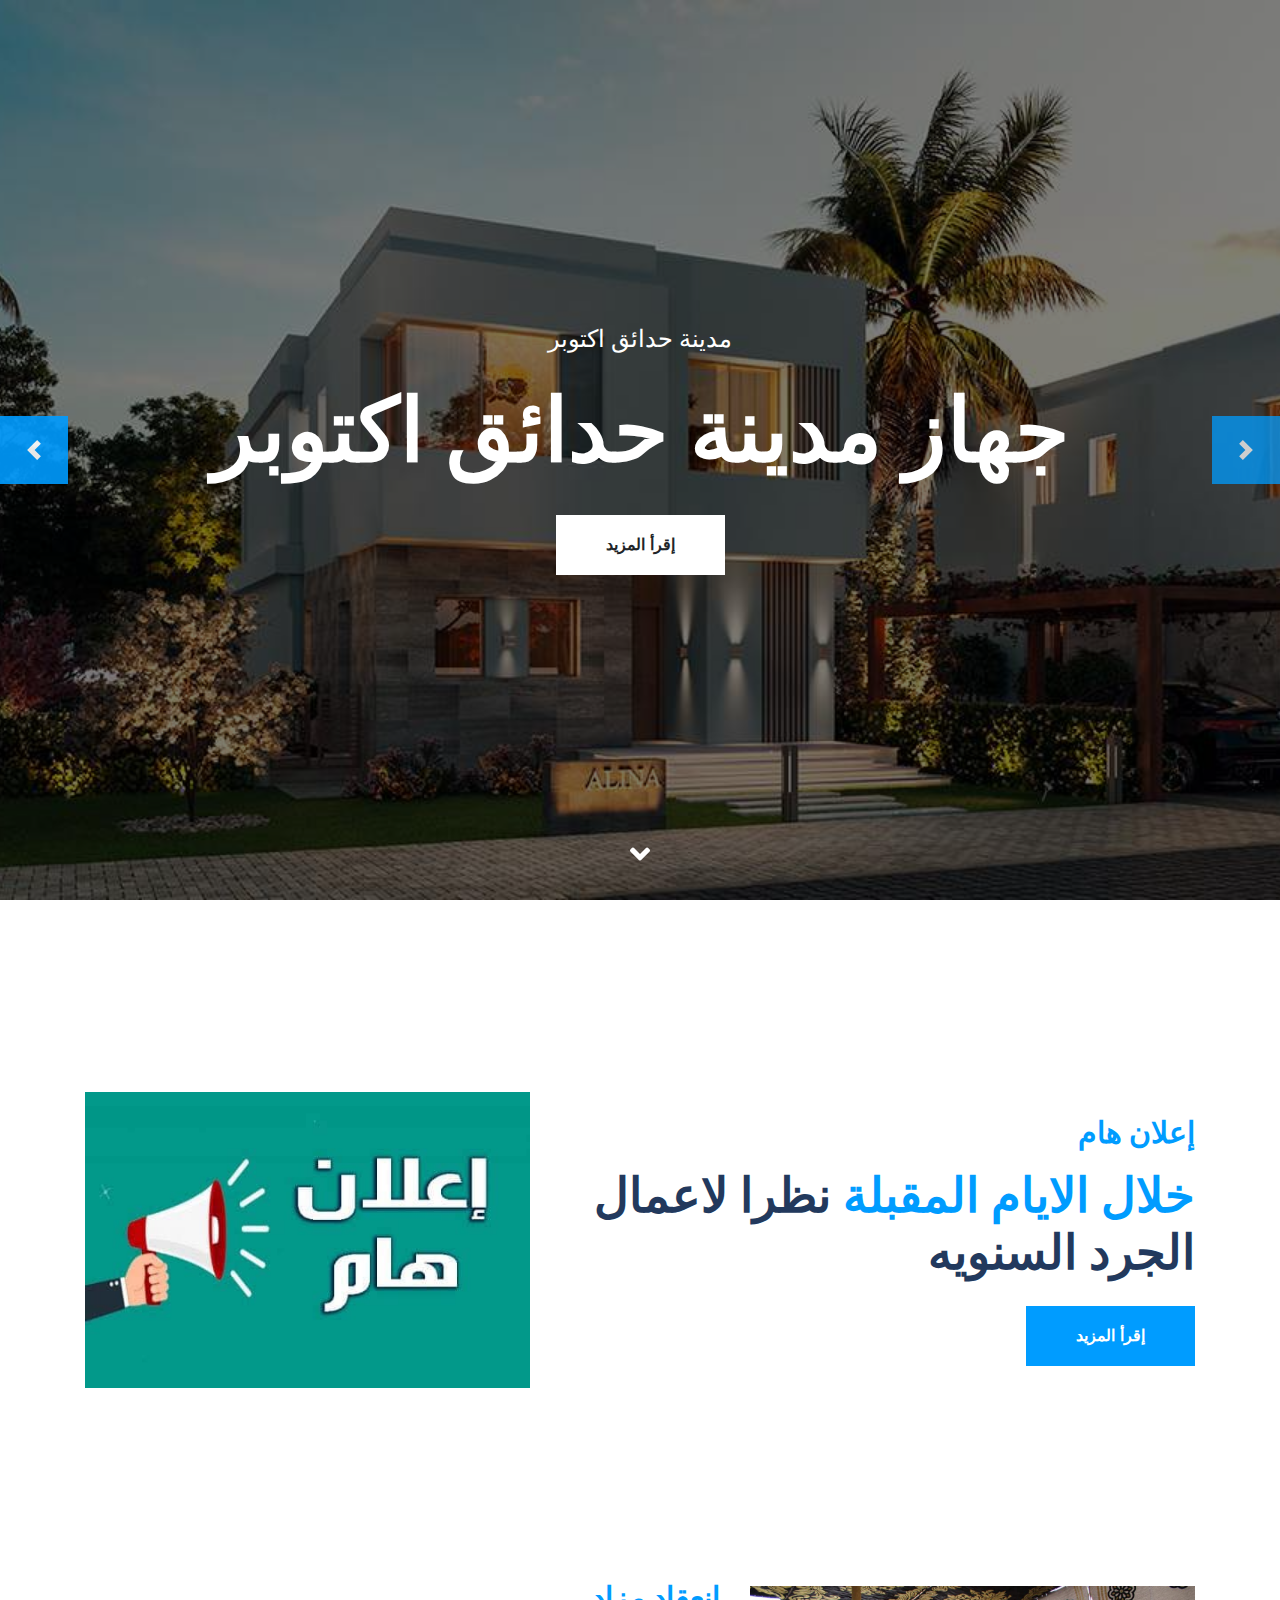
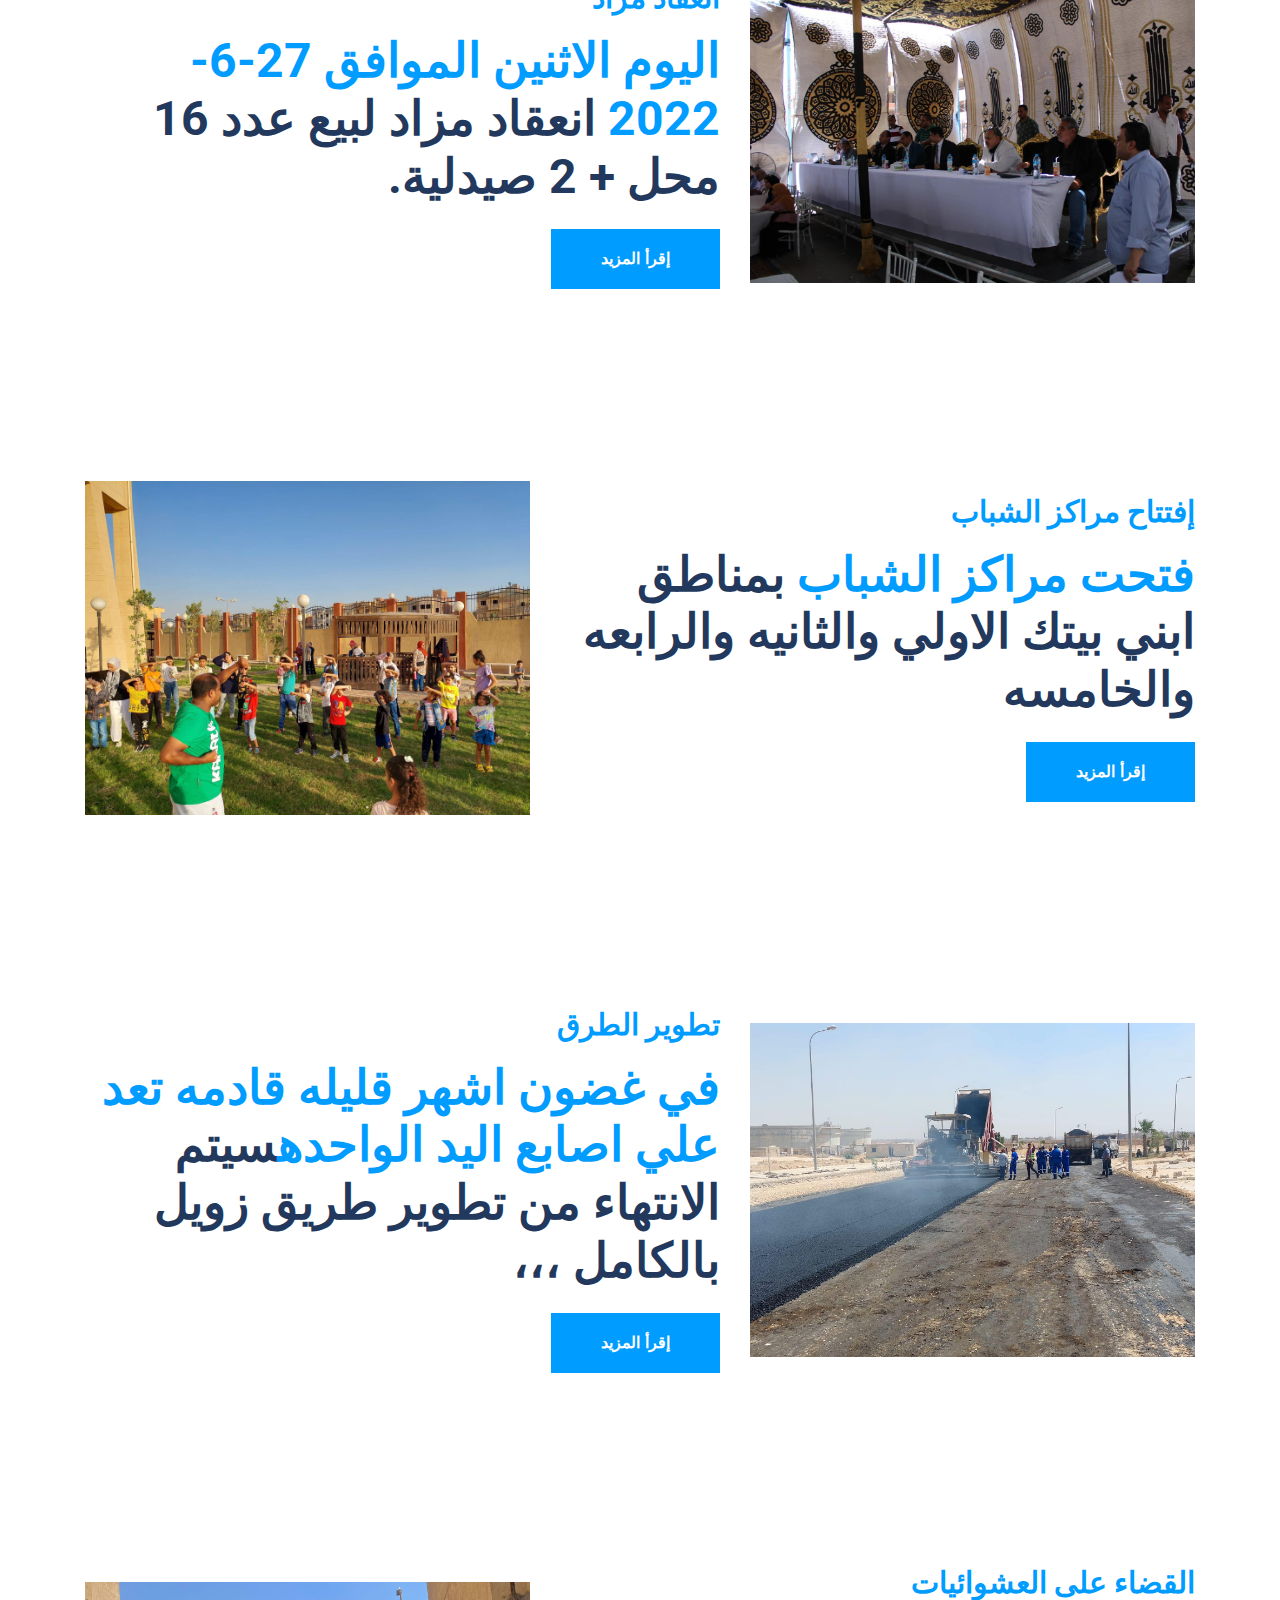
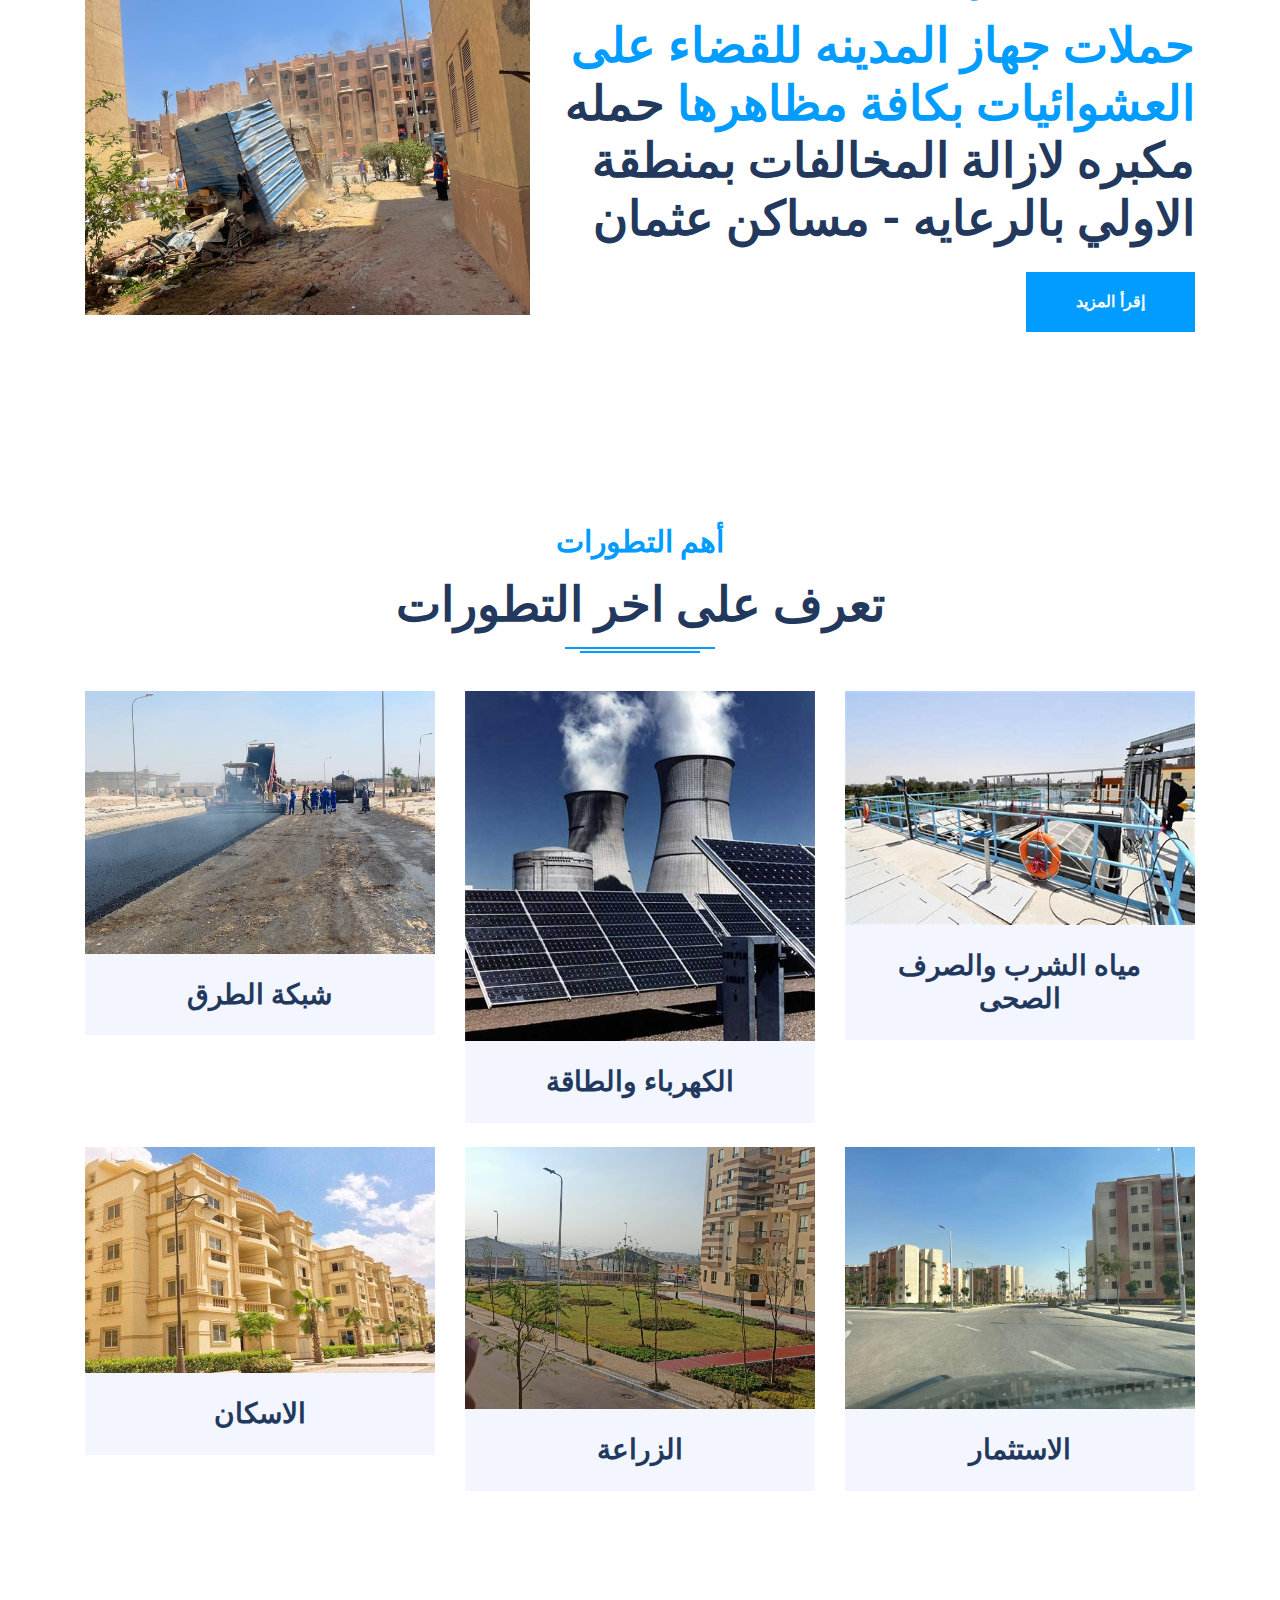
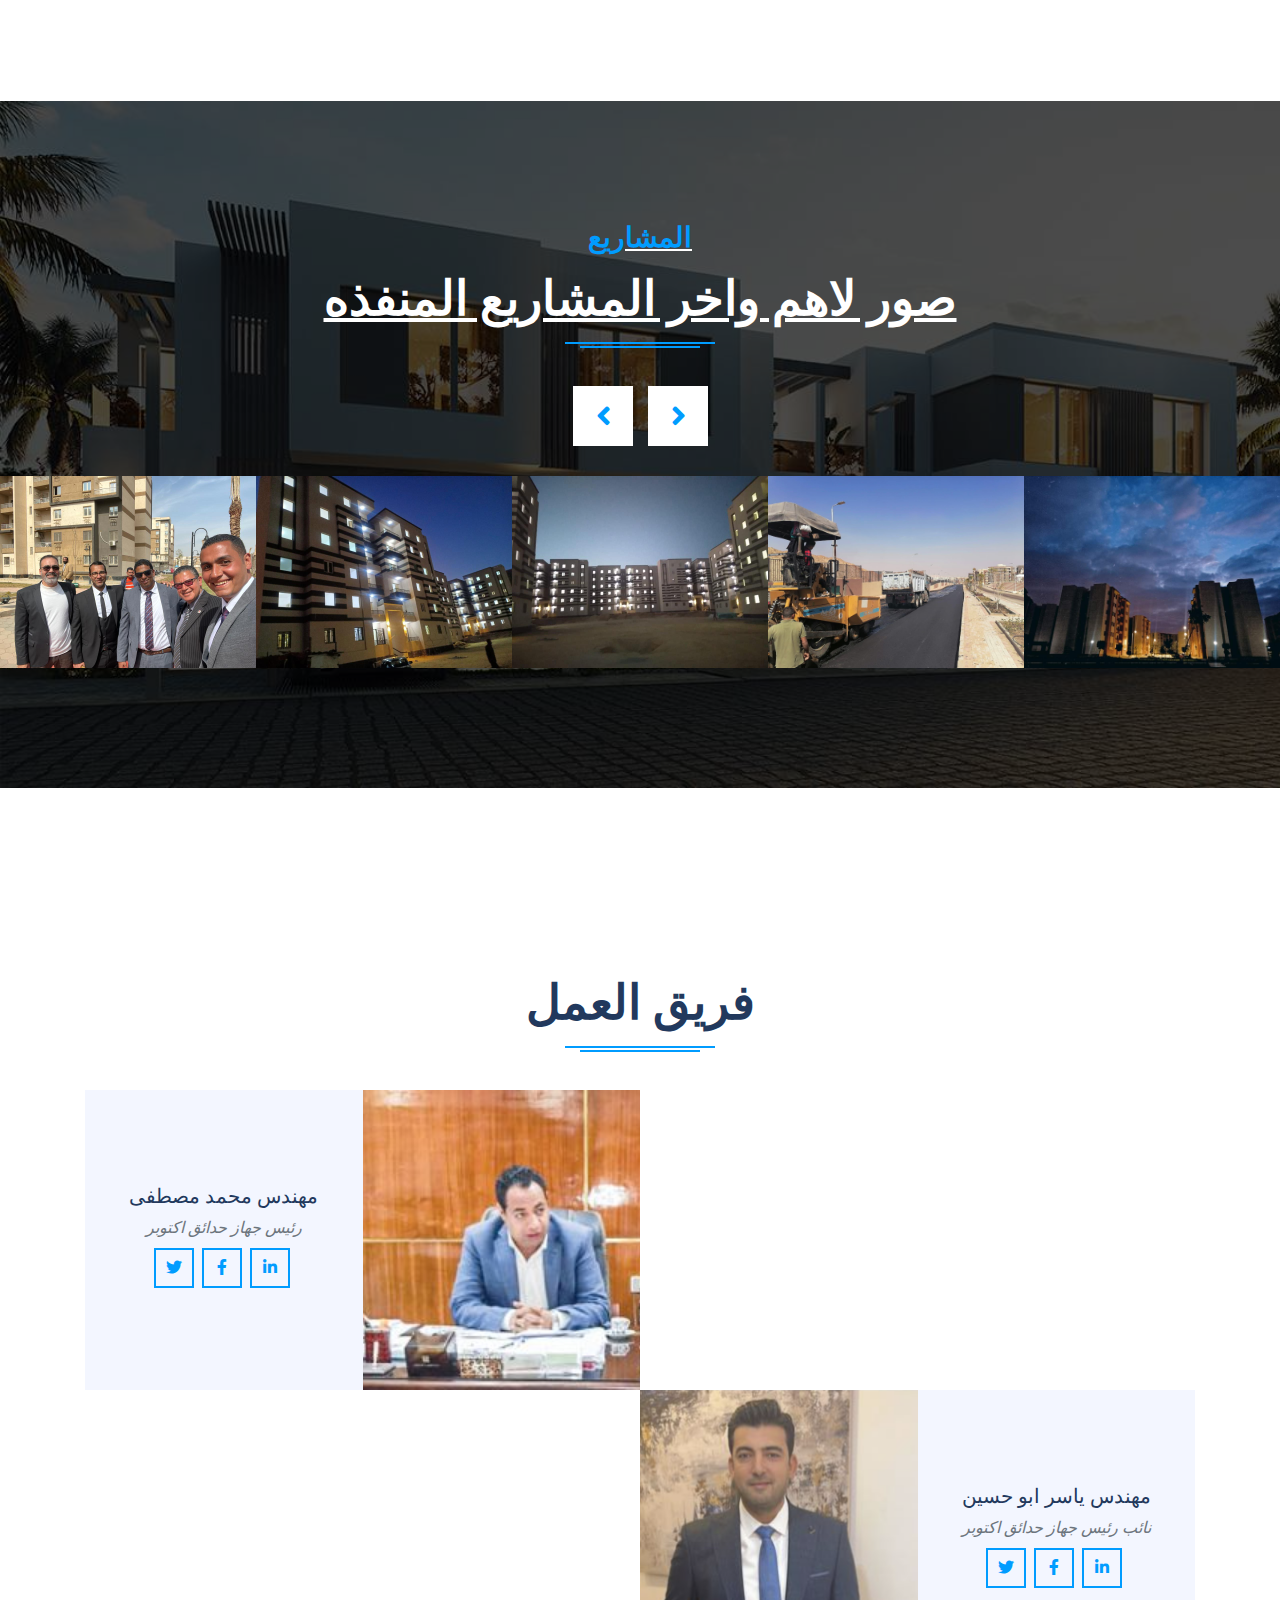
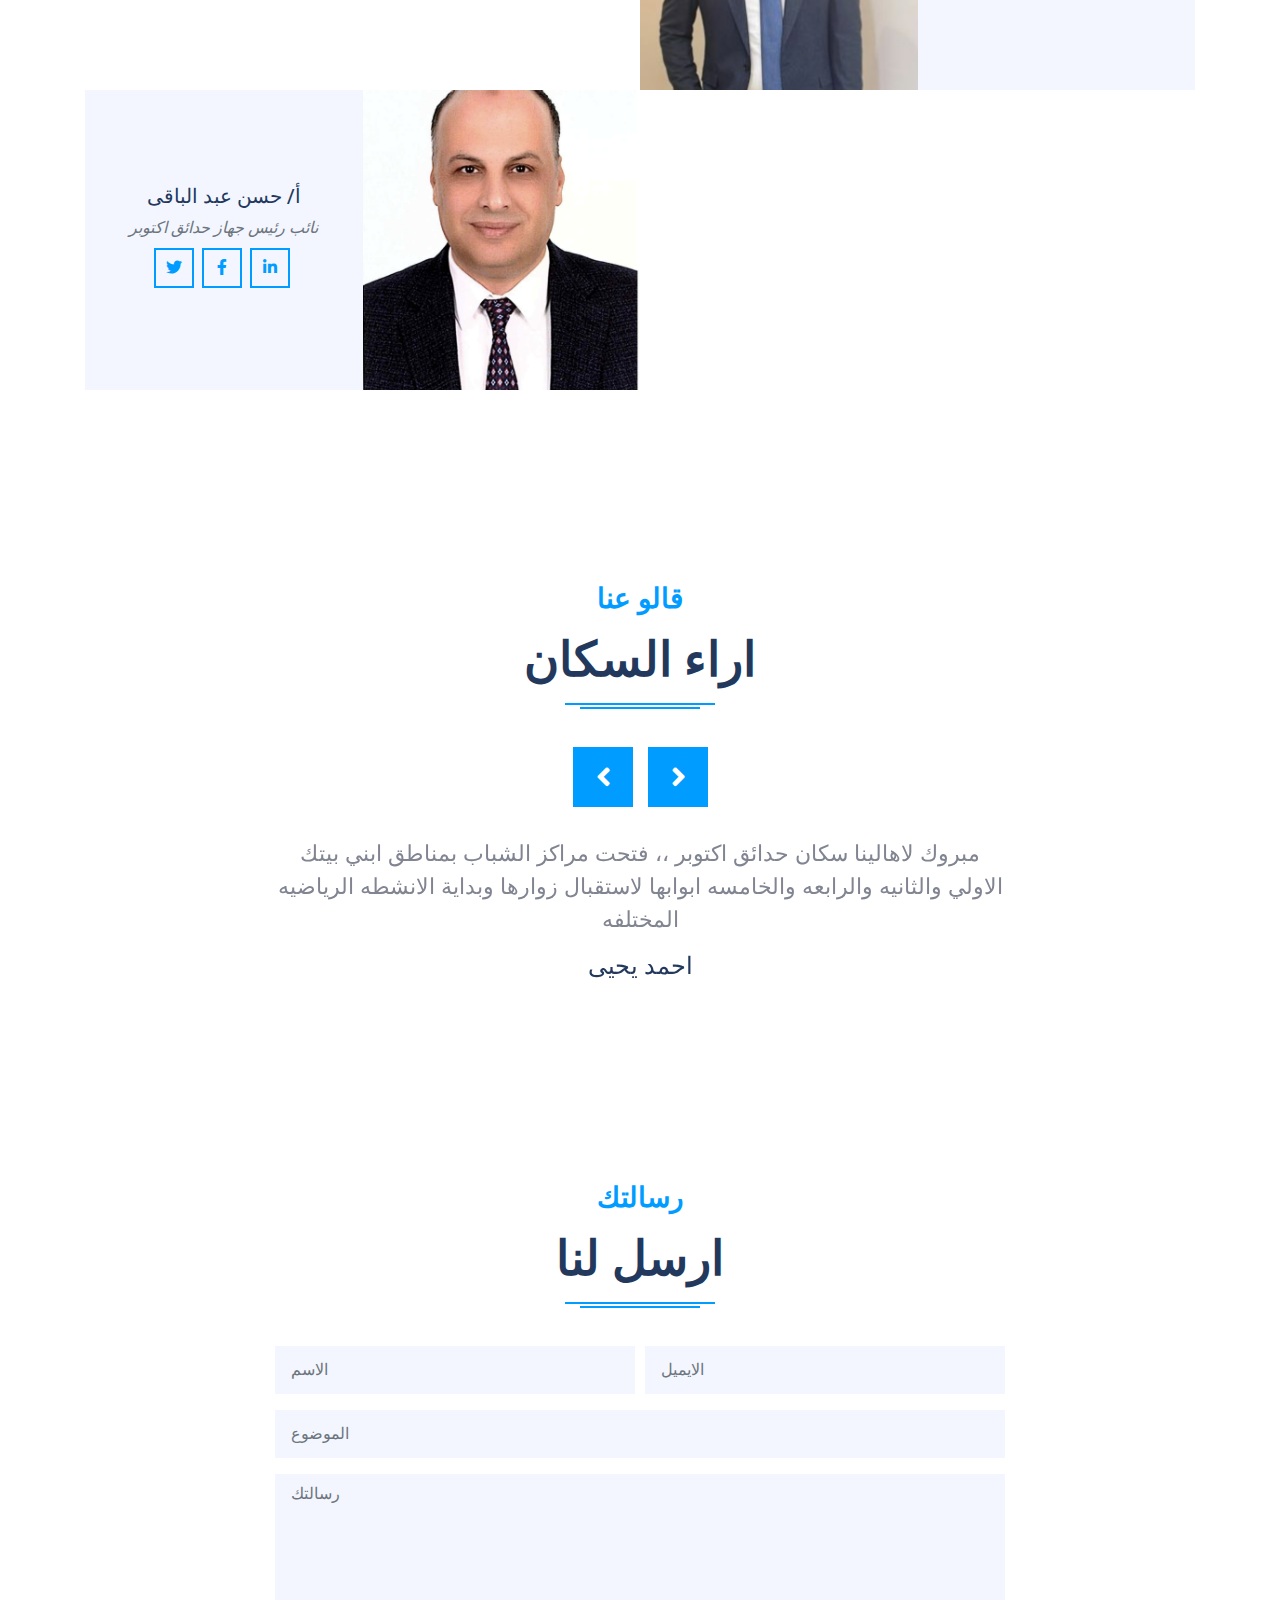
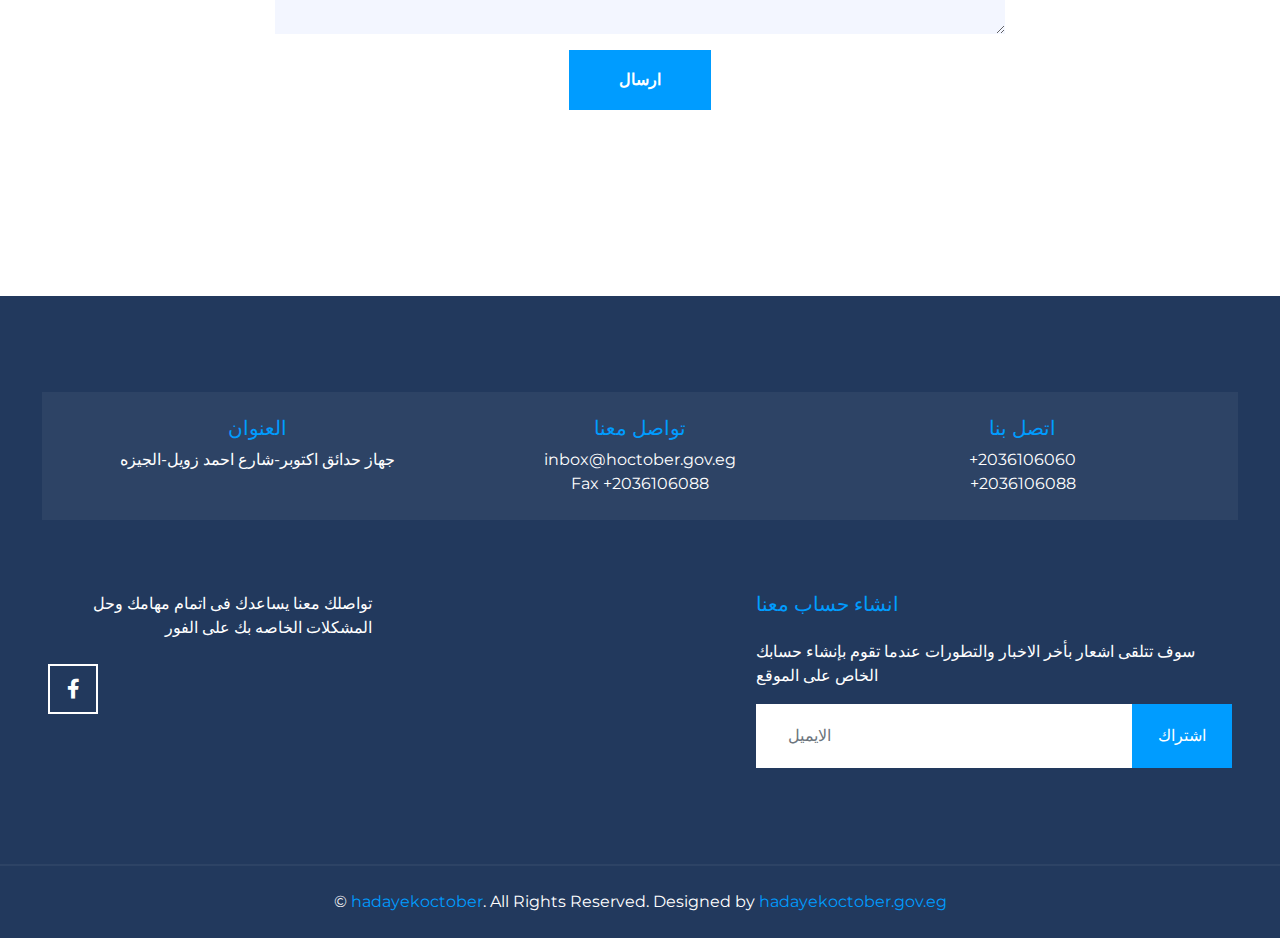
<file: index.html>
<!DOCTYPE html>
<html lang="en">

<head>
    <meta charset="utf-8">
    <title>جهاز حدائق اكنوبر</title>
    <meta content="width=device-width, initial-scale=1.0" name="viewport">
    <meta content="hadayekoctober.gov.eg" name="keywords">
    <meta content="جهاز تنمية مدينة حدائق اكتوبر" name="description">

    <link rel="shortcut icon" href="img/60ctap.png">

    <!-- Favicon -->
    <link href="img/favicon.ico" rel="icon">

    <!-- Google Web Fonts -->
    <link rel="preconnect" href="https://fonts.gstatic.com">
    <link href="https://fonts.googleapis.com/css2?family=Montserrat&family=Roboto:wght@500;700&display=swap" rel="stylesheet">

    <!-- Font Awesome -->
    <link href="https://cdnjs.cloudflare.com/ajax/libs/font-awesome/5.10.0/css/all.min.css" rel="stylesheet">

    <!-- Libraries Stylesheet -->
    <link href="lib/owlcarousel/assets/owl.carousel.min.css" rel="stylesheet">
    <link href="lib/lightbox/css/lightbox.min.css" rel="stylesheet">

    <!-- Customized Bootstrap Stylesheet -->
    <link href="css/style.css" rel="stylesheet">
</head>

<body data-spy="scroll" data-target=".navbar" data-offset="51">
    <!-- Navbar Start -->
    <nav class="navbar fixed-top shadow-sm navbar-expand-lg bg-dark navbar-dark py-1 py-lg-0 px-lg-5">
        <a href="index.html" class="navbar-brand d-block d-lg-none">
            <h1 class="display-4 text-white text-uppercase m-0">حدائق اكتوبر</h1>
        </a>
        <button type="button" class="navbar-toggler" data-toggle="collapse" data-target="#navbarCollapse">
            <span class="navbar-toggler-icon"></span>
        </button>
        <div class="collapse navbar-collapse justify-content-between" id="navbarCollapse">
            <div class="navbar-nav ml-auto py-0">
                <a href="#home" class="nav-item nav-link active">الرئيسية</a>
                <a href="#about" class="nav-item nav-link">الاخبار</a>
                <a href="#service" class="nav-item nav-link">التطورات</a>
                <a href="#project" class="nav-item nav-link">أعمالنا</a>
            </div>
            <a href="index.html" class="navbar-brand bg-primary px-4 mx-3 d-none d-lg-block">
                <h1 class="display-4 text-white text-uppercase m-0">حدائق اكتوبر</h1>
            </a>
            <div class="navbar-nav mr-auto py-0">
                <a href="#team" class="nav-item nav-link">فريقنا</a>
                <a href="#testimonial" class="nav-item nav-link">اراء</a>
                <a href="#contact" class="nav-item nav-link">اتصل بنا</a>
                <a href="html/login.html" class="nav-item nav-link">تسجيل دخول</a>
            </div>
        </div>
    </nav>
    <!-- Navbar End -->


    <!-- Carousel Start -->
    <div class="container-fluid p-0 mb-5 pb-5" id="home">
        <div id="header-carousel" class="carousel slide carousel-fade" data-ride="carousel">
            <div class="carousel-inner">
                <div class="carousel-item position-relative active" style="height: 100vh; min-height: 400px;">
                    <img class="position-absolute w-100 h-100" src="img/home/e.jpg" style="object-fit: cover;">
                    <div class="carousel-caption d-flex flex-column align-items-center justify-content-center">
                        <div class="p-3" style="max-width: 900px;">
                            <h4 class="text-white text-uppercase mb-4" style="letter-spacing: 3px;">مدينة حدائق اكتوبر</h4>
                            <h3 class="display-2 font-secondary text-white mb-4">جهاز مدينة حدائق اكتوبر </h3>
                            <a class="btn btn-light font-weight-bold py-3 px-5 mt-2 btn-scroll" href="#about">إقرأ المزيد</a>
                        </div>
                    </div>
                </div>
                <div class="carousel-item position-relative" style="height: 100vh; min-height: 400px;">
                    <img class="position-absolute w-100 h-100" src="img/home/WhatsApp%20Image%202022-06-30%20at%203.08.33%20PM.jpeg" style="object-fit: cover;">
                    <div class="carousel-caption d-flex flex-column align-items-center justify-content-center">
                        <div class="p-3" style="max-width: 900px;">
                            <h4 class="text-white text-uppercase mb-4" style="letter-spacing: 3px;">مدينة حدائق اكتوبر</h4>
                            <h3 class="display-2 font-secondary text-white mb-4">تعرف على اخر الاخبار</h3>
                            <a class="btn btn-light font-weight-bold py-3 px-5 mt-2 btn-scroll" href="#about">اقرأ المزيد</a>
                        </div>
                    </div>
                </div>
                <div class="carousel-item position-relative" style="height: 100vh; min-height: 400px;">
                    <img class="position-absolute w-100 h-100" src="img/home/c.jpg" style="object-fit: cover;">
                    <div class="carousel-caption d-flex flex-column align-items-center justify-content-center">
                        <div class="p-3" style="max-width: 900px;">
                            <h4 class="text-white text-uppercase mb-4" style="letter-spacing: 3px;">مدينة حدائق اكتوبر</h4>
                            <h3 class="display-2 font-secondary text-white mb-4">تعرف على التطورات</h3>
                            <a class="btn btn-light font-weight-bold py-3 px-5 mt-2 btn-scroll" href="#service">اقرأ المزيد</a>
                        </div>
                    </div>
                </div>
            </div>
            <a class="carousel-control-prev justify-content-start" href="#header-carousel" data-slide="prev">
                <div class="btn btn-primary px-0" style="width: 68px; height: 68px;">
                    <span class="carousel-control-prev-icon mt-3"></span>
                </div>
            </a>
            <a class="carousel-control-next justify-content-end" href="#header-carousel" data-slide="next">
                <div class="btn btn-primary px-0" style="width: 68px; height: 68px;">
                    <span class="carousel-control-next-icon mt-3"></span>
                </div>
            </a>
            <a class="carousel-control-next justify-content-end" href="#header-carousel" data-slide="next">
                <div class="btn btn-primary px-0" style="width: 68px; height: 68px;">
                    <span class="carousel-control-next-icon mt-3"></span>
                </div>
            </a>
        </div>
    </div>
    <!-- Carousel End -->


    <!-- About Start -->
    <div style="text-align: right;" class="container-fluid py-5" id="about">
        <div class="container py-5">
            <div class="row align-items-center">
                <div class="col-lg-5">
                    <img class="img-fluid mb-4 mb-lg-0" src="img/e3lan.jpg" alt="">
                </div>
                <div class="col-lg-7">
                    <h2 class="text-uppercase text-primary mb-3" style="font-size: 30px;font-weight: bold">إعلان هام</h2>
                    <h1 class="display-4 mb-3"><span class="text-primary"> خلال الايام المقبلة </span>نظرا لاعمال الجرد السنويه</h1>
                    <p></p>
                    <a class="btn btn-primary font-weight-bold py-3 px-5 mt-2" type="button" data-toggle="modal" data-target="#exampleModalLonga">إقرأ المزيد</a>
                </div>
            </div>
        </div>
    </div>
    <div dir="rtl" class="container-fluid py-5" id="about">
        <div class="container py-5">
            <div class="row align-items-center">
                <div class="col-lg-5">
                    <img class="img-fluid mb-4 mb-lg-0" src="img/mzad.jpg" alt="">
                </div>
                <div class="col-lg-7">
                    <h2 class="text-uppercase text-primary mb-3" style="font-size: 30px;font-weight: bold">انعقاد مزاد</h2>
                    <h1 class="display-4 mb-3"><span class="text-primary">اليوم الاثنين الموافق 27-6-2022 </span> انعقاد مزاد لبيع عدد 16 محل + 2 صيدلية.</h1>
                    <p></p>
                    <a class="btn btn-primary font-weight-bold py-3 px-5 mt-2" type="button" data-toggle="modal" data-target="#exampleModalLongb">إقرأ المزيد</a>
                </div>
            </div>
        </div>
    </div>
    <div class="container-fluid py-5" id="about">
        <div class="container py-5">
            <div class="row align-items-center">
                <div class="col-lg-5">
                    <img class="img-fluid mb-4 mb-lg-0" src="img/nady.jpg" alt="">
                </div>
                <div class="col-lg-7">
                    <h2 class="text-uppercase text-primary mb-3" style="font-size: 30px;font-weight: bold">إفتتاح مراكز الشباب</h2>
                    <h1 class="display-4 mb-3"><span class="text-primary">فتحت مراكز الشباب </span> بمناطق ابني بيتك الاولي والثانيه والرابعه والخامسه </h1>
                    <p></p>
                    <a class="btn btn-primary font-weight-bold py-3 px-5 mt-2" type="button" data-toggle="modal" data-target="#exampleModalLongc">إقرأ المزيد</a>
                </div>
            </div>
        </div>
    </div>
    <div dir="rtl" class="container-fluid py-5" id="about">
        <div class="container py-5">
            <div class="row align-items-center">
                <div class="col-lg-5">
                    <img class="img-fluid mb-4 mb-lg-0" src="img/news/285884765_508446097629592_293185828684870251_n.jpg" alt="">
                </div>
                <div class="col-lg-7">
                    <h2 class="text-uppercase text-primary mb-3" style="font-size: 30px;font-weight: bold">تطوير الطرق</h2>
                    <h1 class="display-4 mb-3"><span class="text-primary">في غضون اشهر قليله قادمه تعد علي اصابع اليد الواحده</span>سيتم الانتهاء من تطوير طريق زويل بالكامل ،،،</h1>
                    <p></p>
                    <a class="btn btn-primary font-weight-bold py-3 px-5 mt-2" type="button" data-toggle="modal" data-target="#exampleModalLongd">إقرأ المزيد</a>
                </div>
            </div>
        </div>
    </div>
    <div class="container-fluid py-5" id="about">
        <div class="container py-5">
            <div class="row align-items-center">
                <div class="col-lg-5">
                    <img class="img-fluid mb-4 mb-lg-0" src="img/news/hmla.jpg" alt="">
                </div>
                <div class="col-lg-7">
                    <h2 class="text-uppercase text-primary mb-3" style="font-size: 30px;font-weight: bold">القضاء على العشوائيات</h2>
                    <h1 class="display-4 mb-3"><span class="text-primary">حملات جهاز المدينه للقضاء على العشوائيات بكافة مظاهرها </span> حمله مكبره لازالة المخالفات بمنطقة الاولي بالرعايه - مساكن عثمان </h1>
                    <p></p>
                    <a class="btn btn-primary font-weight-bold py-3 px-5 mt-2" type="button" data-toggle="modal" data-target="#exampleModalLonge">إقرأ المزيد</a>
                </div>
            </div>
        </div>
    </div>
    <!-- About End -->


    <!-- Service Start -->
    <div class="container-fluid py-5" id="service">
        <div class="container py-5">
            <div class="section-title position-relative text-center">
                <h2 class="text-uppercase text-primary mb-3" style="font-size: 30px;font-weight: bold">أهم التطورات</h2>
                <h1 class="font-secondary display-4">تعرف على اخر التطورات</h1>
            </div>
            <div class="row">
                <div class="col-lg-4 mb-3">
                    <div class="product-item mb-2">
                        <div class="product-img">
                            <img class="img-fluid" src="img/tarek.jpg" alt="">
                            <a type="button" class="btn btn-primary" data-toggle="modal" data-target="#exampleModalLongf">
                                <i class="fa fa-2x fa-plus text-white"></i>
                            </a>
                        </div>
                        <div class="bg-secondary text-center p-4">
                            <h3 class="m-0">شبكة الطرق</h3>
                        </div>
                    </div>
                </div>
                <div class="col-lg-4 mb-3">
                    <div class="product-item mb-2">
                        <div class="product-img">
                            <img class="img-fluid" src="img/power.jpg" alt="">
                            <a type="button" class="btn btn-primary" data-toggle="modal" data-target="#exampleModalLongg">
                                <i class="fa fa-2x fa-plus text-white"></i>
                            </a>
                        </div>
                        <div class="bg-secondary text-center p-4">
                            <h3 class="m-0">الكهرباء والطاقة</h3>
                        </div>
                    </div>
                </div>
                <div class="col-lg-4 mb-3">
                    <div class="product-item mb-2">
                        <div class="product-img">
                            <img class="img-fluid" src="img/tatwer/sEpaZlnOVdr2OZ-txcWOswHaE8.jpg" alt="">
                            <a type="button" class="btn btn-primary" data-toggle="modal" data-target="#exampleModalLongh">
                                <i class="fa fa-2x fa-plus text-white"></i>
                            </a>
                        </div>
                        <div class="bg-secondary text-center p-4">
                            <h3 class="m-0">مياه الشرب والصرف الصحى</h3>
                        </div>
                    </div>
                </div>
                <div class="col-lg-4 mb-3">
                    <div class="product-item mb-2">
                        <div class="product-img">
                            <img class="img-fluid" src="img/tatwer/19_2018-636567946621613178-161.jpg" alt="">
                            <a type="button" class="btn btn-primary" data-toggle="modal" data-target="#exampleModalLongi">
                                <i class="fa fa-2x fa-plus text-white"></i>
                            </a>
                        </div>
                        <div class="bg-secondary text-center p-4">
                            <h3 class="m-0">الاسكان</h3>
                        </div>
                    </div>
                </div>
                <div class="col-lg-4 mb-3">
                    <div class="product-item mb-2">
                        <div class="product-img">
                            <img class="img-fluid" src="img/tatwer/WhatsApp%20Image%202022-06-30%20at%203.29.12%20PM%20(3).jpeg" alt="">
                            <a type="button" class="btn btn-primary" data-toggle="modal" data-target="#exampleModalLongj">
                                <i class="fa fa-2x fa-plus text-white"></i>
                            </a>
                        </div>
                        <div class="bg-secondary text-center p-4">
                            <h3 class="m-0">الزراعة</h3>
                        </div>
                    </div>
                </div>
                <div class="col-lg-4 mb-3">
                    <div class="product-item mb-2">
                        <div class="product-img">
                            <img class="img-fluid" src="img/eskan.jpg" alt="">
                            <a type="button" class="btn btn-primary" data-toggle="modal" data-target="#exampleModalLongk">
                                <i class="fa fa-2x fa-plus text-white"></i>
                            </a>
                        </div>
                        <div class="bg-secondary text-center p-4">
                            <h3 class="m-0">الاستثمار</h3>
                        </div>
                    </div>
                </div>
            </div>
        </div>
    </div>
    <!-- Service End -->


    <!-- Gallery Start -->
    <div class="container-fluid bg-gallery" id="project" style="padding: 120px 0; margin: 90px 0;">
        <div class="section-title position-relative text-center" style="margin-bottom: 120px;">
            <h3 class="text-uppercase text-primary mb-3">المشاريع</h3>
            <h1 class="font-secondary display-4 text-white">صور لاهم واخر المشاريع المنفذه</h1>
        </div>
        <div class="owl-carousel gallery-carousel">
            <div class="gallery-item">
                <img class="img-fluid w-100" src="img/gallary/WhatsApp%20Image%202022-06-30%20at%203.06.33%20PM%20(1).jpeg" alt="">
                <a class="btn btn-primary" href="img/gallary/WhatsApp%20Image%202022-06-30%20at%203.06.33%20PM%20(1).jpeg" data-lightbox="gallery">
                    <i class="fa fa-2x fa-plus text-white"></i>
                </a>
            </div>
            <div class="gallery-item">
                <img class="img-fluid w-100" src="img/gallary/WhatsApp%20Image%202022-06-30%20at%203.08.31%20PM.jpeg" alt="">
                <a class="btn btn-primary" href="img/gallary/WhatsApp%20Image%202022-06-30%20at%203.08.31%20PM.jpeg" data-lightbox="gallery">
                    <i class="fa fa-2x fa-plus text-white"></i>
                </a>
            </div>
            <div class="gallery-item">
                <img class="img-fluid w-100" src="img/gallary/WhatsApp%20Image%202022-06-30%20at%203.08.32%20PM%20(2).jpeg" alt="">
                <a class="btn btn-primary" href="img/gallary/WhatsApp%20Image%202022-06-30%20at%203.08.32%20PM%20(2).jpeg" data-lightbox="gallery">
                    <i class="fa fa-2x fa-plus text-white"></i>
                </a>
            </div>
            <div class="gallery-item">
                <img class="img-fluid w-100" src="img/gallary/WhatsApp%20Image%202022-06-30%20at%203.08.35%20PM.jpeg" alt="">
                <a class="btn btn-primary" href="img/gallary/WhatsApp%20Image%202022-06-30%20at%203.08.35%20PM.jpeg" data-lightbox="gallery">
                    <i class="fa fa-2x fa-plus text-white"></i>
                </a>
            </div>
            <div class="gallery-item">
                <img class="img-fluid w-100" src="img/gallary/WhatsApp%20Image%202022-06-30%20at%203.29.02%20PM.jpeg" alt="">
                <a class="btn btn-primary" href="img/gallary/WhatsApp%20Image%202022-06-30%20at%203.29.02%20PM.jpeg" data-lightbox="gallery">
                    <i class="fa fa-2x fa-plus text-white"></i>
                </a>
            </div>
            <div class="gallery-item">
                <img class="img-fluid w-100" src="img/gallary/WhatsApp%20Image%202022-06-30%20at%203.32.04%20PM%20(4).jpeg" alt="">
                <a class="btn btn-primary" href="img/gallary/WhatsApp%20Image%202022-06-30%20at%203.32.04%20PM%20(4).jpeg" data-lightbox="gallery">
                    <i class="fa fa-2x fa-plus text-white"></i>
                </a>
            </div>
        </div>
    </div>
    <!-- Gallery End -->


    <!-- Team Start -->
    <div class="container-fluid py-5" id="team">
        <div class="container py-5">
            <div class="section-title position-relative text-center">
                <h1 class="font-secondary display-4">فريق العمل</h1>
            </div>
            <div class="row justify-content-lg-start m-0 mb-4 pb-2 mb-sm-0 pb-sm-0">
                <div class="col-lg-6 p-0">
                    <div class="row m-0">
                        <div class="col-sm-6 p-0 text-center">
                            <div class="h-100 d-flex flex-column justify-content-center bg-secondary p-4">
                                <h5 class="mb-2">مهندس محمد مصطفى</h5>
                                <p class="text-muted font-italic mb-2">رئيس جهاز حدائق اكتوبر</p>
                                <!--<p>Lorem elitr magna stet rebum dolores sed. Est stet labore est lorem lorem</p>-->
                                <div class="position-relative mb-2">
                                    <a class="btn btn-outline-primary btn-square mr-1" href="#"><i class="fab fa-twitter"></i></a>
                                    <a class="btn btn-outline-primary btn-square mr-1" href="#"><i class="fab fa-facebook-f"></i></a>
                                    <a class="btn btn-outline-primary btn-square mr-1" href="#"><i class="fab fa-linkedin-in"></i></a>
                                </div>
                            </div>
                        </div>
                        <div class="col-sm-6 p-0" style="min-height: 300px;">
                            <img class="position-absolute w-100 h-100" src="img/team/moh.jpg" style="object-fit: cover;">
                        </div>
                    </div>
                </div>
            </div>
            <div class="row justify-content-lg-end m-0 mb-4 pb-2 mb-sm-0 pb-sm-0">
                <div class="col-lg-6 p-0">
                    <div class="row m-0">
                        <div class="col-sm-6 p-0" style="min-height: 300px;">
                            <img class="position-absolute w-100 h-100" src="img/team/yaser.png" style="object-fit: cover;">
                        </div>
                        <div class="col-sm-6 p-0 text-center">
                            <div class="h-100 d-flex flex-column justify-content-center bg-secondary p-4">
                                <h5 class="mb-2">مهندس ياسر ابو حسين</h5>
                                <p class="text-muted font-italic mb-2">نائب رئيس جهاز حدائق اكتوبر</p>
                                <div class="position-relative mb-2">
                                    <a class="btn btn-outline-primary btn-square mr-1" href="#"><i class="fab fa-twitter"></i></a>
                                    <a class="btn btn-outline-primary btn-square mr-1" href="#"><i class="fab fa-facebook-f"></i></a>
                                    <a class="btn btn-outline-primary btn-square mr-1" href="#"><i class="fab fa-linkedin-in"></i></a>
                                </div>
                            </div>
                        </div>
                    </div>
                </div>
            </div>
            <div class="row justify-content-lg-start m-0 mb-4 pb-2 mb-sm-0 pb-sm-0">
                <div class="col-lg-6 p-0">
                    <div class="row m-0">
                        <div class="col-sm-6 p-0 text-center">
                            <div class="h-100 d-flex flex-column justify-content-center bg-secondary p-4">
                                <h5 class="mb-2">أ/ حسن عبد الباقى </h5>
                                <p class="text-muted font-italic mb-2">نائب رئيس جهاز حدائق اكتوبر</p>
                                <!--<p>Lorem elitr magna stet rebum dolores sed. Est stet labore est lorem lorem</p>-->
                                <div class="position-relative mb-2">
                                    <a class="btn btn-outline-primary btn-square mr-1" href="#"><i class="fab fa-twitter"></i></a>
                                    <a class="btn btn-outline-primary btn-square mr-1" href="#"><i class="fab fa-facebook-f"></i></a>
                                    <a class="btn btn-outline-primary btn-square mr-1" href="#"><i class="fab fa-linkedin-in"></i></a>
                                </div>
                            </div>
                        </div>
                        <div class="col-sm-6 p-0" style="min-height: 300px;">
                            <img class="position-absolute w-100 h-100" src="img/team/hassan.png" style="object-fit: cover;">
                        </div>
                    </div>
                </div>
            </div><!--
            <div class="row justify-content-lg-end m-0 mb-4 pb-2 mb-sm-0 pb-sm-0">
                <div class="col-lg-6 p-0">
                    <div class="row m-0">
                        <div class="col-sm-6 p-0" style="min-height: 300px;">
                            <img class="position-absolute w-100 h-100" src="img/yaser.png" style="object-fit: cover;">
                        </div>
                        <div class="col-sm-6 p-0 text-center">
                            <div class="h-100 d-flex flex-column justify-content-center bg-secondary p-4">
                                <h5 class="mb-2">مهندس ياسر ابو حسين</h5>
                                <p class="text-muted font-italic mb-2">نائب رئيس الجهاز</p>
                                <div class="position-relative mb-2">
                                    <a class="btn btn-outline-primary btn-square mr-1" href="#"><i class="fab fa-twitter"></i></a>
                                    <a class="btn btn-outline-primary btn-square mr-1" href="#"><i class="fab fa-facebook-f"></i></a>
                                    <a class="btn btn-outline-primary btn-square mr-1" href="#"><i class="fab fa-linkedin-in"></i></a>
                                </div>
                            </div>
                        </div>
                    </div>
                </div>
            </div>-->
        </div>
    </div>
    <!-- Team End -->


    <!-- FAQs Start -->
    <!--   <div class="container-fluid py-5" id="faqs">
        <div class="container py-5">
            <div class="section-title position-relative text-center">
                <h6 class="text-uppercase text-primary mb-3" style="letter-spacing: 3px;">FAQs</h6>
                <h1 class="display-4">You Should Know</h1>
            </div>
            <div class="row">
                <div class="col-md-6 border-right border-primary">
                    <div class="text-center text-md-right mr-md-3 mb-4 mb-md-0">
                        <h3 class="mb-4">Why Switch to Solar?</h3>
                        <h5 class="mb-3"><i class="fa fa-check text-success float-md-right mr-2 mr-md-0 ml-md-2"></i>Vero dolor amet no eos ipsum erat</h5>
                        <h5 class="mb-3"><i class="fa fa-check text-success float-md-right mr-2 mr-md-0 ml-md-2"></i>Lorem tempor tempor gubergren dolor dolor dolor</h5>
                        <h5 class="mb-3"><i class="fa fa-check text-success float-md-right mr-2 mr-md-0 ml-md-2"></i>Nonumy tempor dolores sadipscing duo</h5>
                        <h5 class="mb-0"><i class="fa fa-check text-success float-md-right mr-2 mr-md-0 ml-md-2"></i>Kasd dolor ea dolores ut nonumy</h5>
                    </div>
                </div>
                <div class="col-md-6">
                    <div class="text-center text-md-left ml-md-3">
                        <h3 class="mb-4">Why Choose Us?</h3>
                        <h5 class="mb-3"><i class="fa fa-check text-success mr-2"></i>Vero dolor amet no eos ipsum erat</h5>
                        <h5 class="mb-3"><i class="fa fa-check text-success mr-2"></i>Lorem tempor tempor gubergren dolor dolor dolor</h5>
                        <h5 class="mb-3"><i class="fa fa-check text-success mr-2"></i>Nonumy tempor dolores sadipscing duo</h5>
                        <h5 class="mb-0"><i class="fa fa-check text-success mr-2"></i>Kasd dolor ea dolores ut nonumy</h5>
                    </div>
                </div>
                <div class="col-md-12 text-center pt-3">
                    <a class="btn btn-primary font-weight-bold py-3 px-5 mt-4 btn-scroll" href="#contact">Get A Quote</a>
                </div>
            </div>
        </div>
    </div>-->
    <!-- FAQs End -->


    <!-- Testimonial Start -->
    <div class="container-fluid py-5" id="testimonial">
        <div class="container py-5">
            <div class="section-title position-relative text-center" style="margin-bottom: 120px;">
                <h3 class="text-uppercase text-primary mb-3">قالو عنا </h3>
                <h1 class="display-4">اراء السكان</h1>
            </div>
            <div class="row justify-content-center">
                <div class="col-lg-8">
                    <div class="owl-carousel testimonial-carousel">
                        <div class="text-center">
                            <!--<img class="img-fluid mx-auto mb-3" src="img/testimonial-1.jpg" style="width: 100px;">-->
                            <p style="font-size: 22px;">مبروك لاهالينا سكان حدائق اكتوبر ،،
                                فتحت مراكز الشباب بمناطق ابني بيتك الاولي والثانيه والرابعه والخامسه ابوابها لاستقبال زوارها وبداية الانشطه الرياضيه المختلفه</p>
                            <h4>احمد يحيى</h4>
                            <!--<span>Profession</span>-->
                        </div>
                        <div class="text-center">
                            <!--<img class="img-fluid mx-auto mb-3" src="img/testimonial-2.jpg" style="width: 100px;">-->
                            <p style="font-size: 22px;">سدد الله خطاكم لما فية من خير لوطننا الحبيب مصر</p>
                            <h4>وليد فتحى محسب</h4>
                            <!--<span>Profession</span>-->
                        </div>
                    </div>
                </div>
            </div>
        </div>
    </div>
    <!-- Testimonial End -->


    <!-- Contact Start -->
    <div class="container-fluid py-5" id="contact">
        <div class="container py-5">
            <div class="section-title position-relative text-center">
                <h3 class="text-uppercase text-primary mb-3">رسالتك</h3>
                <h1 class="font-secondary display-4">ارسل لنا </h1>
            </div>
            <div class="row justify-content-center">
                <div class="col-lg-8">
                    <div class="contact-form">
                        <div id="success"></div>
                        <form name="sentMessage" id="contactForm" novalidate="novalidate">
                            <div class="form-row">
                                <div class="col-sm-6 control-group">
                                    <input type="text" class="form-control bg-secondary border-0 py-4 px-3" id="name" placeholder="الاسم" required="required" data-validation-required-message="Please enter your name" />
                                    <p class="help-block text-danger"></p>
                                </div>
                                <div class="col-sm-6 control-group">
                                    <input type="email" class="form-control bg-secondary border-0 py-4 px-3" id="email" placeholder="الايميل" required="required" data-validation-required-message="Please enter your email" />
                                    <p class="help-block text-danger"></p>
                                </div>
                            </div>
                            <div class="control-group">
                                <input type="text" class="form-control bg-secondary border-0 py-4 px-3" id="subject" placeholder="الموضوع" required="required" data-validation-required-message="Please enter a subject" />
                                <p class="help-block text-danger"></p>
                            </div>
                            <div class="control-group">
                                <textarea class="form-control bg-secondary border-0 py-2 px-3" rows="6" id="message" placeholder="رسالتك" required="required" data-validation-required-message="Please enter your message"></textarea>
                                <p class="help-block text-danger"></p>
                            </div>
                            <div class="text-center">
                                <button class="btn btn-primary font-weight-bold py-3 px-5" type="submit" id="sendMessageButton">ارسال</button>
                            </div>
                        </form>
                    </div>
                </div>
            </div>
        </div>
    </div>
    <!-- Contact End -->


    <!-- Footer Start -->
    <div class="container-fluid bg-dark text-white py-5 px-sm-3 px-lg-5" style="margin-top: 90px;">
        <div class="row pt-5">
            <div class="col-12 mb-4 px-4">
                <div class="row mb-5 p-4" style="background: rgba(256, 256, 256, .05);">
                    <div class="col-md-4">
                        <div class="text-md-center">
                            <h5 class="text-primary text-uppercase mb-2">العنوان</h5>
                            <p class="mb-4 m-md-0">جهاز حدائق اكتوبر-شارع احمد زويل-الجيزه</p>
                        </div>
                    </div>
                    <div class="col-md-4">
                        <div class="text-md-center">
                            <h5 class="text-primary text-uppercase mb-2">تواصل معنا</h5>
                            <p class="mb-4 m-md-0">inbox@hoctober.gov.eg</p>
                            <p class="mb-4 m-md-0"><span>Fax</span> +2036106088</p>
                        </div>
                    </div>
                    <div class="col-md-4">
                        <div class="text-md-center">
                            <h5 class="text-primary text-uppercase mb-2">اتصل بنا</h5>
                            <p class="m-0">+2036106060</p>
                            <p class="m-0">+2036106088</p>
                        </div>
                    </div>
                </div>
            </div>
            <div class="col-lg-7 col-md-12">
                <div class="row">
                    <div class="col-md-6 mb-5">
                        <p>تواصلك معنا يساعدك فى اتمام مهامك وحل المشكلات الخاصه بك على الفور</p>
                        <div class="d-flex justify-content-start mt-4">
                            <!-- <a class="btn btn-lg btn-outline-light btn-lg-square mr-2" href="#"><i class="fab fa-twitter"></i></a> -->
                            <a class="btn btn-lg btn-outline-light btn-lg-square mr-2" href="https://www.facebook.com/HadayekOctober.gov.eg/"><i class="fab fa-facebook-f"></i></a>
                            <!-- <a class="btn btn-lg btn-outline-light btn-lg-square mr-2" href="#"><i class="fab fa-linkedin-in"></i></a> -->
                            <!-- <a class="btn btn-lg btn-outline-light btn-lg-square" href="#"><i class="fab fa-instagram"></i></a> -->
                        </div>
                    </div>
                    <!--                    <div class="col-md-6 mb-5">
                        <h5 class="text-primary text-uppercase mb-4" style="letter-spacing: 5px;">Our Products</h5>
                        <div class="d-flex flex-column justify-content-start">
                            <a class="text-white btn-scroll mb-2" href="#service"><i class="fa fa-angle-right mr-2"></i>Solar System</a>
                            <a class="text-white btn-scroll mb-2" href="#service"><i class="fa fa-angle-right mr-2"></i>Wind Turbine</a>
                            <a class="text-white btn-scroll mb-2" href="#service"><i class="fa fa-angle-right mr-2"></i>Wind Generator</a>
                            <a class="text-white btn-scroll mb-2" href="#service"><i class="fa fa-angle-right mr-2"></i>Solar Energy</a>
                            <a class="text-white btn-scroll" href="#service"><i class="fa fa-angle-right mr-2"></i>Solar Panel</a>
                        </div>
                    </div>-->
                </div>
            </div>
            <div class="col-lg-5 col-md-12 mb-5">
                <h5 class="text-primary text-uppercase mb-4">انشاء حساب معنا </h5>
                <p>سوف تتلقى اشعار بأخر الاخبار والتطورات عندما تقوم بإنشاء حسابك الخاص على الموقع</p>
                <div class="w-100">
                    <div class="input-group">
                        <input type="text" class="form-control border-light" style="padding: 30px;" placeholder="الايميل">
                        <div class="input-group-append">
                            <button class="btn btn-primary px-4">اشتراك</button>
                        </div>
                    </div>
                </div>
            </div>
        </div>
    </div>
    <div class="container-fluid bg-dark text-white text-center border-top py-4 px-sm-3 px-md-5" style="border-color: rgba(256, 256, 256, .05) !important;">
        <p class="m-0 text-white">&copy; <a href="#">hadayekoctober</a>. All Rights Reserved. Designed by <a href="https://htmlcodex.com">hadayekoctober.gov.eg</a></p>
    </div>
    <!-- Footer End -->





    <!-- Modal a -->
    <div class="modal fade" id="exampleModalLonga" tabindex="-1" role="dialog" aria-labelledby="exampleModalLongTitle" aria-hidden="true">
        <div class="modal-dialog modal-lg" role="document">
            <div class="modal-content">
                <div class="modal-header">
                    <h5 class="modal-title" id="exampleModalLongTitle"></h5>
                    <button type="button" class="close" data-dismiss="modal" aria-label="Close">
                        <span aria-hidden="true">&times;</span>
                    </button>
                </div>
                <div class="modal-body">
                    <img class="img-fluid mb-4" src="img/e3lan.jpg" alt="">
                    <p>نظرا لاعمال الجرد السنوي بالجهاز
                        فانه سيتم اغلاق خدمة المواطنين بشكل كامل اعتبارا من يوم الثلاثاء ٢٨ /٦
                        وسيتم استئناف العمل اعتبارا من يوم الاحد ٣ / ٧نظرا لاعمال الجرد السنوي بالجهاز
                        فانه سيتم اغلاق خدمة المواطنين بشكل كامل اعتبارا من يوم الثلاثاء ٢٨ /٦
                        وسيتم استئناف العمل اعتبارا من يوم الاحد ٣ / ٧</p>
                    <p> </p>
                    <p> </p>
                    <p> </p>
                    <p> </p>
                    <p> </p>
                </div>
            </div>
        </div>
    </div>
    <!-- Modal -->
    
    <!-- Modal b -->
    <div class="modal fade" id="exampleModalLongb" tabindex="-1" role="dialog" aria-labelledby="exampleModalLongTitle" aria-hidden="true">
        <div class="modal-dialog modal-lg" role="document">
            <div class="modal-content">
                <div class="modal-header">
                    <h5 class="modal-title" id="exampleModalLongTitle"></h5>
                    <button type="button" class="close" data-dismiss="modal" aria-label="Close">
                        <span aria-hidden="true">&times;</span>
                    </button>
                </div>
                <div class="modal-body">
                    <img class="img-fluid mb-4" src="img/mzad.jpg" alt="">
                    <p>في اطار حرص جهاز المدينة على تلبية احتياجات السكان وتوفير كافة الخدمات لهم وبناءا على توجيهات ومجهودات السيد المهندس/ محمد مصطفى رئيس الجهاز نتشرف بأن نعلن انه تم اليوم الاثنين الموافق 27-6-2022 انعقاد مزاد لبيع عدد 16 محل + 2 صيدلية.
                        وتم بيع عدد ٥ محلات بالسوق التجاري بمشروع ١١٨٥ عماره اسكان اجتماعي بأنشطه مختلفه (سوبر ماركت - عصائر - بقالة جافة - ….).
                        وتم بيع عدد صيدلية ومحل بنشاط سوبر ماركت بمشروع ٦٤٥ عمارة اسكان اجتماعي.
                        وايضا تم بيع ٣ محلات بمشروع ٢٤٧ عماره اسكان اجتماعي بأنشطه (سوبرماركت - مطعم - كافتيريا) ومحل بمشروع سكن مصر الداون تاون بنشاط سوبر ماركت.
                        تراوحت مساحات المحلات بين 16-100م2 وتراوح سعر المتر المربع بين 70 الف - 110 الف جنية تقريبا
                        اما بالنسبة لسعر المتر المربع للصيدلية حوالي ١٠٧ الف جنيه.
                        وتم اختيار الانشطة حسب احتياجات كل مشروع وبناء على رغبات السادة قاطني المشروع.
                        لتصبح حصيلة المزاد بيع عدد ١٠ محلات وصيدلية بإجمالي حوالي ٢٤ مليون جنيه وسيتم الاعلان عن المزاد القادم قريبا طبقا لاحتياجات السكان.</p>
                    <p> </p>
                    <p> </p>
                    <p> </p>
                    <p> </p>
                    <p> </p>
                </div>
            </div>
        </div>
    </div>
    <!-- Modal -->
    
    <!-- Modal c -->
    <div class="modal fade" id="exampleModalLongc" tabindex="-1" role="dialog" aria-labelledby="exampleModalLongTitle" aria-hidden="true">
        <div class="modal-dialog modal-lg" role="document">
            <div class="modal-content">
                <div class="modal-header">
                    <h5 class="modal-title" id="exampleModalLongTitle"></h5>
                    <button type="button" class="close" data-dismiss="modal" aria-label="Close">
                        <span aria-hidden="true">&times;</span>
                    </button>
                </div>
                <div class="modal-body">
                    <img class="img-fluid mb-4" src="img/nady.jpg" alt="">
                    <p>مبروك لاهالينا سكان حدائق اكتوبر ،، فتحت مراكز الشباب بمناطق ابني بيتك الاولي والثانيه والرابعه والخامسه ابوابها لاستقبال زوارها وبداية الانشطه الرياضيه المختلفه
                    </p>
                    <p></p>
                    <p></p>
                    <p></p>
                    <p></p>
                    <p></p>
                </div>
            </div>
        </div>
    </div>
    <!-- Modal -->
    
    <!-- Modal d -->
    <div class="modal fade" id="exampleModalLongd" tabindex="-1" role="dialog" aria-labelledby="exampleModalLongTitle" aria-hidden="true">
        <div class="modal-dialog modal-lg" role="document">
            <div class="modal-content">
                <div class="modal-header">
                    <h5 class="modal-title" id="exampleModalLongTitle"></h5>
                    <button type="button" class="close" data-dismiss="modal" aria-label="Close">
                        <span aria-hidden="true">&times;</span>
                    </button>
                </div>
                <div class="modal-body">
                    <img class="img-fluid mb-4" src="img/news/285884765_508446097629592_293185828684870251_n.jpg" alt="">
                    <p>في غضون اشهر قليله قادمه تعد علي اصابع اليد الواحده ،،
                        سيتم الانتهاء من تطوير طريق زويل بالكامل ،،،
                        اعمال تطوير ورفع كفاءة الطرق سواء المحاور الرئيسيه او الطرق الداخليه تسير علي قدم وساق بقيادة السيد المهندس / محمد عرابي نائب رئيس الجهاز للطرق ،،
                        حيث يتم الان ازالة الاسفلت القديم بطريق زويل وعمل اسفلت جديد وكذلك عمل ازدواج لطريق الحي الايطالي الي جانب استكمال تطوير ورفع كفاءة طريق صن كابيتال ،،،</p>
                    <p></p>
                    <p></p>
                    <p></p>
                    <p></p>
                    <p></p>
                </div>
            </div>
        </div>
    </div>
    <!-- Modal -->
    
    <!-- Modal e -->
    <div class="modal fade" id="exampleModalLonge" tabindex="-1" role="dialog" aria-labelledby="exampleModalLongTitle" aria-hidden="true">
        <div class="modal-dialog modal-lg" role="document">
            <div class="modal-content">
                <div class="modal-header">
                    <h5 class="modal-title" id="exampleModalLongTitle"></h5>
                    <button type="button" class="close" data-dismiss="modal" aria-label="Close">
                        <span aria-hidden="true">&times;</span>
                    </button>
                </div>
                <div class="modal-body">
                    <img class="img-fluid mb-4" src="img/news/hmla.jpg" alt="">
                    <p>من الصباح حتي الغروب حمله مكبره بهرم سيتي لازالة المخالفات البنائيه والاشغالات ،
                        بتوجيهات السيد المهندس / محمد مصطفي رئيس الجهاز ،
                        قامت حمله مكبره من مسؤلي ورجال التنميه بجهاز المدينه وشرطة التعمير وقوه من مديرية امن الجيزه ،
                        استهدفت منطقة هرم سيتي لتنفيذ قرارات ازاله لمخالفات بنائيه وكذلك لازالة الاشغالات من الشوارع ،
                        ويؤكد رئيس الجهاز علي استمرار الحملات لحين تنفيذ جميع قرارات الازاله للمباني المخالفه وكذلك الاشغالات بالشوارع والقضاء علي كافة مظاهر واشكال العشوائيه حتي تظهر المدينه بالمظهر الحضاري كمدينه جيل رابع</p>
                    <p>استمرار حملات جهاز المدينه للقضاء على العشوائيات بكافة مظاهرها .
                        حمله مكبره لازالة المخالفات بمنطقة الاولي بالرعايه - مساكن عثمان ،،
                        بتوجيهات السيد المهندس / رئيس الجهاز ..
                        وبقيادة المهندس / محمد عبدالله نائب رئيس الجهاز للتنميه ،
                        قامت حمله مكبره صباح اليوم من ادارة التنميه والامن بجهاز المدينه وبمعاونة قوات امن من مديرية امن الجيزه وشرطة التعمير ،
                        حيث قامت الحمله برفع الاشغالات وغلق الوحدات المخالفه ،،،
                        ويؤكد جهاز المدينه على استمراره للحملات للقضاء على كافة العشوائيات بجميع اشكالها ومظاهرها بكافة الاحياء السكنيه بالمدينه تباعا ..</p>
                    <p></p>
                    <p></p>
                    <p></p>
                    <p></p>
                </div>
            </div>
        </div>
    </div>
    <!-- Modal -->
    
    <!-- Modal f -->
    <div class="modal fade" id="exampleModalLongf" tabindex="-1" role="dialog" aria-labelledby="exampleModalLongTitle" aria-hidden="true">
        <div class="modal-dialog modal-lg" role="document">
            <div class="modal-content">
                <div class="modal-header">
                    <h5 class="modal-title" id="exampleModalLongTitle"></h5>
                    <button type="button" class="close" data-dismiss="modal" aria-label="Close">
                        <span aria-hidden="true">&times;</span>
                    </button>
                </div>
                <div class="modal-body">
                    <img class="img-fluid mb-4" src="img/tarek.jpg" alt="">
                    <p>rhskh</p>
                    <p></p>
                    <p></p>
                    <p></p>
                    <p></p>
                </div>
            </div>
        </div>
    </div>
    <!-- Modal -->
    
    <!-- Modal g -->
    <div class="modal fade" id="exampleModalLongg" tabindex="-1" role="dialog" aria-labelledby="exampleModalLongTitle" aria-hidden="true">
        <div class="modal-dialog modal-lg" role="document">
            <div class="modal-content">
                <div class="modal-header">
                    <h5 class="modal-title" id="exampleModalLongTitle"></h5>
                    <button type="button" class="close" data-dismiss="modal" aria-label="Close">
                        <span aria-hidden="true">&times;</span>
                    </button>
                </div>
                <div class="modal-body">
                    <img class="img-fluid mb-4" src="img/power.jpg" alt="">
                    <p>rhskh</p>
                    <p></p>
                    <p></p>
                    <p></p>
                    <p></p>
                    <p></p>
                </div>
            </div>
        </div>
    </div>
    <!-- Modal -->
    
    <!-- Modal h -->
    <div class="modal fade" id="exampleModalLongh" tabindex="-1" role="dialog" aria-labelledby="exampleModalLongTitle" aria-hidden="true">
        <div class="modal-dialog modal-lg" role="document">
            <div class="modal-content">
                <div class="modal-header">
                    <h5 class="modal-title" id="exampleModalLongTitle"></h5>
                    <button type="button" class="close" data-dismiss="modal" aria-label="Close">
                        <span aria-hidden="true">&times;</span>
                    </button>
                </div>
                <div class="modal-body">
                    <img class="img-fluid mb-4" src="img/tatwer/sEpaZlnOVdr2OZ-txcWOswHaE8.jpg" alt="">
                    <p>rhskh</p>
                    <p></p>
                    <p></p>
                    <p></p>
                    <p></p>
                </div>
            </div>
        </div>
    </div>
    <!-- Modal -->
    
    <!-- Modal i -->
    <div class="modal fade" id="exampleModalLongi" tabindex="-1" role="dialog" aria-labelledby="exampleModalLongTitle" aria-hidden="true">
        <div class="modal-dialog modal-lg" role="document">
            <div class="modal-content">
                <div class="modal-header">
                    <h5 class="modal-title" id="exampleModalLongTitle"></h5>
                    <button type="button" class="close" data-dismiss="modal" aria-label="Close">
                        <span aria-hidden="true">&times;</span>
                    </button>
                </div>
                <div class="modal-body">
                    <img class="img-fluid mb-4" src="img/tatwer/19_2018-636567946621613178-161.jpg" alt="">
                    <p>rhskh</p>
                    <p></p>
                    <p></p>
                    <p></p>
                    <p></p>
                    <p></p>
                </div>
            </div>
        </div>
    </div>
    <!-- Modal -->
    
    <!-- Modal j -->
    <div class="modal fade" id="exampleModalLongj" tabindex="-1" role="dialog" aria-labelledby="exampleModalLongTitle" aria-hidden="true">
        <div class="modal-dialog modal-lg" role="document">
            <div class="modal-content">
                <div class="modal-header">
                    <h5 class="modal-title" id="exampleModalLongTitle"></h5>
                    <button type="button" class="close" data-dismiss="modal" aria-label="Close">
                        <span aria-hidden="true">&times;</span>
                    </button>
                </div>
                <div class="modal-body">
                    <img class="img-fluid mb-4" src="img/tatwer/WhatsApp%20Image%202022-06-30%20at%203.29.12%20PM%20(3).jpeg" alt="">
                    <p>rhskh</p>
                    <p></p>
                    <p></p>
                    <p></p>
                    <p></p>
                    <p></p>
                    <p></p>
                </div>
            </div>
        </div>
    </div>
    <!-- Modal -->
    
    <!-- Modal k -->
    <div class="modal fade" id="exampleModalLongk" tabindex="-1" role="dialog" aria-labelledby="exampleModalLongTitle" aria-hidden="true">
        <div class="modal-dialog modal-lg" role="document">
            <div class="modal-content">
                <div class="modal-header">
                    <h5 class="modal-title" id="exampleModalLongTitle"></h5>
                    <button type="button" class="close" data-dismiss="modal" aria-label="Close">
                        <span aria-hidden="true">&times;</span>
                    </button>
                </div>
                <div class="modal-body">
                    <img class="img-fluid mb-4" src="img/eskan.jpg" alt="">
                    <p>rhskh</p>
                    <p></p>
                    <p></p>
                    <p></p>
                    <p></p>
                    <p></p>
                </div>
            </div>
        </div>
    </div>
    <!-- Modal -->





    <!-- Scroll to Bottom -->
    <i class="fa fa-2x fa-angle-down text-white scroll-to-bottom"></i>

    <!-- Back to Top -->
    <a href="#" class="btn btn-lg btn-outline-primary btn-lg-square back-to-top"><i class="fa fa-angle-double-up"></i></a>


    <!-- JavaScript Libraries -->
    <script src="https://code.jquery.com/jquery-3.4.1.min.js"></script>
    <script src="https://stackpath.bootstrapcdn.com/bootstrap/4.4.1/js/bootstrap.bundle.min.js"></script>
    <script src="lib/easing/easing.min.js"></script>
    <script src="lib/waypoints/waypoints.min.js"></script>
    <script src="lib/owlcarousel/owl.carousel.min.js"></script>
    <script src="lib/isotope/isotope.pkgd.min.js"></script>
    <script src="lib/lightbox/js/lightbox.min.js"></script>

    <!-- Contact Javascript File -->
    <script src="mail/jqBootstrapValidation.min.js"></script>
    <script src="mail/contact.js"></script>

    <!-- Template Javascript -->
    <script src="js/main.js"></script>
</body>

</html>
</file>
<file: css/style.css>
/******* Bootstrap Theming ********/
/*!
 * Bootstrap v4.5.3 (https://getbootstrap.com/)
 * Copyright 2011-2020 The Bootstrap Authors
 * Copyright 2011-2020 Twitter, Inc.
 * Licensed under MIT (https://github.com/twbs/bootstrap/blob/main/LICENSE)
 */
:root {
    --blue: #007bff;
    --indigo: #6610f2;
    --purple: #6f42c1;
    --pink: #e83e8c;
    --red: #dc3545;
    --orange: #fd7e14;
    --yellow: #ffc107;
    --green: #28a745;
    --teal: #20c997;
    --cyan: #17a2b8;
    --white: #fff;
    --gray: #6c757d;
    --gray-dark: #343a40;
    --primary: #009CFF;
    --secondary: #F3F6FF;
    --success: #28a745;
    --info: #17a2b8;
    --warning: #ffc107;
    --danger: #dc3545;
    --light: #FFFFFF;
    --dark: #22395d;
    --breakpoint-xs: 0;
    --breakpoint-sm: 576px;
    --breakpoint-md: 768px;
    --breakpoint-lg: 992px;
    --breakpoint-xl: 1200px;
    --font-family-sans-serif: "Montserrat", sans-serif;
    --font-family-monospace: SFMono-Regular, Menlo, Monaco, Consolas, "Liberation Mono", "Courier New", monospace;
}

*,
*::before,
*::after {
    box-sizing: border-box;
}

html {
    font-family: sans-serif;
    line-height: 1.15;
    -webkit-text-size-adjust: 100%;
    -webkit-tap-highlight-color: rgba(0, 0, 0, 0);

}

article,
aside,
figcaption,
figure,
footer,
header,
hgroup,
main,
nav,
section {
    display: block;
}

body {
    margin: 0;
    font-family: "Montserrat", sans-serif;
    font-size: 1rem;
    font-weight: 400;
    line-height: 1.5;
    color: #818491;
    text-align: left;
    background-color: #FFFFFF;

}

[tabindex="-1"]:focus:not(:focus-visible) {
    outline: 0 !important;
}

hr {
    box-sizing: content-box;
    height: 0;
    overflow: visible;
}

h1,
h2,
h3,
h4,
h5,
h6 {
    margin-top: 0;
    margin-bottom: 0.5rem;
}

p {
    margin-top: 0;
    margin-bottom: 1rem;
}

abbr[title],
abbr[data-original-title] {
    text-decoration: underline;
    text-decoration: underline dotted;
    cursor: help;
    border-bottom: 0;
    text-decoration-skip-ink: none;
}

address {
    margin-bottom: 1rem;
    font-style: normal;
    line-height: inherit;
}

ol,
ul,
dl {
    margin-top: 0;
    margin-bottom: 1rem;
}

ol ol,
ul ul,
ol ul,
ul ol {
    margin-bottom: 0;
}

dt {
    font-weight: 700;
}

dd {
    margin-bottom: .5rem;
    margin-left: 0;
}

blockquote {
    margin: 0 0 1rem;
}

b,
strong {
    font-weight: bolder;
}

small {
    font-size: 80%;
}

sub,
sup {
    position: relative;
    font-size: 75%;
    line-height: 0;
    vertical-align: baseline;
}

sub {
    bottom: -.25em;
}

sup {
    top: -.5em;
}

a {
    color: #009CFF;
    text-decoration: none;
    background-color: transparent;
}

a:hover {
    color: #006db3;
    text-decoration: underline;
}

a:not([href]):not([class]) {
    color: inherit;
    text-decoration: none;
}

a:not([href]):not([class]):hover {
    color: inherit;
    text-decoration: none;
}

pre,
code,
kbd,
samp {
    font-family: SFMono-Regular, Menlo, Monaco, Consolas, "Liberation Mono", "Courier New", monospace;
    font-size: 1em;
}

pre {
    margin-top: 0;
    margin-bottom: 1rem;
    overflow: auto;
    -ms-overflow-style: scrollbar;
}

figure {
    margin: 0 0 1rem;
}

img {
    vertical-align: middle;
    border-style: none;
}

svg {
    overflow: hidden;
    vertical-align: middle;
}

table {
    border-collapse: collapse;
}

caption {
    padding-top: 0.75rem;
    padding-bottom: 0.75rem;
    color: #6c757d;
    text-align: left;
    caption-side: bottom;
}

th {
    text-align: inherit;
    text-align: -webkit-match-parent;
}

label {
    display: inline-block;
    margin-bottom: 0.5rem;
}

button {
    border-radius: 0;
}

button:focus {
    outline: 1px dotted;
    outline: 5px auto -webkit-focus-ring-color;
}

input,
button,
select,
optgroup,
textarea {
    margin: 0;
    font-family: inherit;
    font-size: inherit;
    line-height: inherit;
}

button,
input {
    overflow: visible;
}

button,
select {
    text-transform: none;
}

[role="button"] {
    cursor: pointer;
}

select {
    word-wrap: normal;
}

button,
[type="button"],
[type="reset"],
[type="submit"] {
    -webkit-appearance: button;
}

button:not(:disabled),
[type="button"]:not(:disabled),
[type="reset"]:not(:disabled),
[type="submit"]:not(:disabled) {
    cursor: pointer;
}

button::-moz-focus-inner,
[type="button"]::-moz-focus-inner,
[type="reset"]::-moz-focus-inner,
[type="submit"]::-moz-focus-inner {
    padding: 0;
    border-style: none;
}

input[type="radio"],
input[type="checkbox"] {
    box-sizing: border-box;
    padding: 0;
}

textarea {
    overflow: auto;
    resize: vertical;
}

fieldset {
    min-width: 0;
    padding: 0;
    margin: 0;
    border: 0;
}

legend {
    display: block;
    width: 100%;
    max-width: 100%;
    padding: 0;
    margin-bottom: .5rem;
    font-size: 1.5rem;
    line-height: inherit;
    color: inherit;
    white-space: normal;
}

@media (max-width: 1200px) {
    legend {
        font-size: calc(1.275rem + 0.3vw);
    }
}

progress {
    vertical-align: baseline;
}

[type="number"]::-webkit-inner-spin-button,
[type="number"]::-webkit-outer-spin-button {
    height: auto;
}

[type="search"] {
    outline-offset: -2px;
    -webkit-appearance: none;
}

[type="search"]::-webkit-search-decoration {
    -webkit-appearance: none;
}

::-webkit-file-upload-button {
    font: inherit;
    -webkit-appearance: button;
}

output {
    display: inline-block;
}

summary {
    display: list-item;
    cursor: pointer;
}

template {
    display: none;
}

[hidden] {
    display: none !important;
}

h1,
h2,
h3,
h4,
h5,
h6,
.h1,
.h2,
.h3,
.h4,
.h5,
.h6 {
    margin-bottom: 0.5rem;
    font-family: "Roboto", sans-serif;
    font-weight: 500;
    line-height: 1.2;
    color: #22395d;
}

h1,
.h1 {
    font-size: 2.5rem;
}

@media (max-width: 1200px) {

    h1,
    .h1 {
        font-size: calc(1.375rem + 1.5vw);
    }
}

h2,
.h2 {
    font-size: 2rem;
}

@media (max-width: 1200px) {

    h2,
    .h2 {
        font-size: calc(1.325rem + 0.9vw);
    }
}

h3,
.h3 {
    font-size: 1.75rem;
}

@media (max-width: 1200px) {

    h3,
    .h3 {
        font-size: calc(1.3rem + 0.6vw);
    }
}

h4,
.h4 {
    font-size: 1.5rem;
}

@media (max-width: 1200px) {

    h4,
    .h4 {
        font-size: calc(1.275rem + 0.3vw);
    }
}

h5,
.h5 {
    font-size: 1.25rem;
}

h6,
.h6 {
    font-size: 1rem;
}

.lead {
    font-size: 1.25rem;
    font-weight: 300;
}

.display-1 {
    font-size: 6rem;
    font-weight: 300;
    line-height: 1.2;
}

@media (max-width: 1200px) {
    .display-1 {
        font-size: calc(1.725rem + 5.7vw);
    }
}

.display-2 {
    font-size: 5.5rem;
    font-weight: 300;
    line-height: 1.2;
}

@media (max-width: 1200px) {
    .display-2 {
        font-size: calc(1.675rem + 5.1vw);
    }
}

.display-3 {
    font-size: 4.5rem;
    font-weight: 300;
    line-height: 1.2;
}

@media (max-width: 1200px) {
    .display-3 {
        font-size: calc(1.575rem + 3.9vw);
    }
}

.display-4 {
    font-size: 3rem;
    font-weight: 300;
    line-height: 1.2;
}

@media (max-width: 1200px) {
    .display-4 {
        font-size: calc(1.475rem + 2.7vw);
    }
}

hr {
    margin-top: 1rem;
    margin-bottom: 1rem;
    border: 0;
    border-top: 2px solid rgba(0, 0, 0, 0.1);
}

small,
.small {
    font-size: 80%;
    font-weight: 400;
}

mark,
.mark {
    padding: 0.2em;
    background-color: #fcf8e3;
}

.list-unstyled {
    padding-left: 0;
    list-style: none;
}

.list-inline {
    padding-left: 0;
    list-style: none;
}

.list-inline-item {
    display: inline-block;
}

.list-inline-item:not(:last-child) {
    margin-right: 0.5rem;
}

.initialism {
    font-size: 90%;
    text-transform: uppercase;
}

.blockquote {
    margin-bottom: 1rem;
    font-size: 1.25rem;
}

.blockquote-footer {
    display: block;
    font-size: 80%;
    color: #6c757d;
}

.blockquote-footer::before {
    content: "\2014\00A0";
}

.img-fluid {
    max-width: 100%;
    height: auto;
}

.img-thumbnail {
    padding: 0.25rem;
    background-color: #FFFFFF;
    border: 2px solid #dee2e6;
    max-width: 100%;
    height: auto;
}

.figure {
    display: inline-block;
}

.figure-img {
    margin-bottom: 0.5rem;
    line-height: 1;
}

.figure-caption {
    font-size: 90%;
    color: #6c757d;
}

code {
    font-size: 87.5%;
    color: #e83e8c;
    word-wrap: break-word;
}

a > code {
    color: inherit;
}

kbd {
    padding: 0.2rem 0.4rem;
    font-size: 87.5%;
    color: #fff;
    background-color: #212529;
}

kbd kbd {
    padding: 0;
    font-size: 100%;
    font-weight: 700;
}

pre {
    display: block;
    font-size: 87.5%;
    color: #212529;
}

pre code {
    font-size: inherit;
    color: inherit;
    word-break: normal;
}

.pre-scrollable {
    max-height: 340px;
    overflow-y: scroll;
}

.container,
.container-fluid,
.container-sm,
.container-md,
.container-lg,
.container-xl {
    width: 100%;
    padding-right: 15px;
    padding-left: 15px;
    margin-right: auto;
    margin-left: auto;
}

@media (min-width: 576px) {

    .container,
    .container-sm {
        max-width: 540px;
    }
}

@media (min-width: 768px) {

    .container,
    .container-sm,
    .container-md {
        max-width: 720px;
    }
}

@media (min-width: 992px) {

    .container,
    .container-sm,
    .container-md,
    .container-lg {
        max-width: 960px;
    }
}

@media (min-width: 1200px) {

    .container,
    .container-sm,
    .container-md,
    .container-lg,
    .container-xl {
        max-width: 1140px;
    }
}

.row {
    display: flex;
    flex-wrap: wrap;
    margin-right: -15px;
    margin-left: -15px;
}

.no-gutters {
    margin-right: 0;
    margin-left: 0;
}

.no-gutters > .col,
.no-gutters > [class*="col-"] {
    padding-right: 0;
    padding-left: 0;
}

.col-1,
.col-2,
.col-3,
.col-4,
.col-5,
.col-6,
.col-7,
.col-8,
.col-9,
.col-10,
.col-11,
.col-12,
.col,
.col-auto,
.col-sm-1,
.col-sm-2,
.col-sm-3,
.col-sm-4,
.col-sm-5,
.col-sm-6,
.col-sm-7,
.col-sm-8,
.col-sm-9,
.col-sm-10,
.col-sm-11,
.col-sm-12,
.col-sm,
.col-sm-auto,
.col-md-1,
.col-md-2,
.col-md-3,
.col-md-4,
.col-md-5,
.col-md-6,
.col-md-7,
.col-md-8,
.col-md-9,
.col-md-10,
.col-md-11,
.col-md-12,
.col-md,
.col-md-auto,
.col-lg-1,
.col-lg-2,
.col-lg-3,
.col-lg-4,
.col-lg-5,
.col-lg-6,
.col-lg-7,
.col-lg-8,
.col-lg-9,
.col-lg-10,
.col-lg-11,
.col-lg-12,
.col-lg,
.col-lg-auto,
.col-xl-1,
.col-xl-2,
.col-xl-3,
.col-xl-4,
.col-xl-5,
.col-xl-6,
.col-xl-7,
.col-xl-8,
.col-xl-9,
.col-xl-10,
.col-xl-11,
.col-xl-12,
.col-xl,
.col-xl-auto {
    position: relative;
    width: 100%;
    padding-right: 15px;
    padding-left: 15px;
}

.col {
    flex-basis: 0;
    flex-grow: 1;
    max-width: 100%;
}

.row-cols-1 > * {
    flex: 0 0 100%;
    max-width: 100%;
}

.row-cols-2 > * {
    flex: 0 0 50%;
    max-width: 50%;
}

.row-cols-3 > * {
    flex: 0 0 33.33333%;
    max-width: 33.33333%;
}

.row-cols-4 > * {
    flex: 0 0 25%;
    max-width: 25%;
}

.row-cols-5 > * {
    flex: 0 0 20%;
    max-width: 20%;
}

.row-cols-6 > * {
    flex: 0 0 16.66667%;
    max-width: 16.66667%;
}

.col-auto {
    flex: 0 0 auto;
    width: auto;
    max-width: 100%;
}

.col-1 {
    flex: 0 0 8.33333%;
    max-width: 8.33333%;
}

.col-2 {
    flex: 0 0 16.66667%;
    max-width: 16.66667%;
}

.col-3 {
    flex: 0 0 25%;
    max-width: 25%;
}

.col-4 {
    flex: 0 0 33.33333%;
    max-width: 33.33333%;
}

.col-5 {
    flex: 0 0 41.66667%;
    max-width: 41.66667%;
}

.col-6 {
    flex: 0 0 50%;
    max-width: 50%;
}

.col-7 {
    flex: 0 0 58.33333%;
    max-width: 58.33333%;
}

.col-8 {
    flex: 0 0 66.66667%;
    max-width: 66.66667%;
}

.col-9 {
    flex: 0 0 75%;
    max-width: 75%;
}

.col-10 {
    flex: 0 0 83.33333%;
    max-width: 83.33333%;
}

.col-11 {
    flex: 0 0 91.66667%;
    max-width: 91.66667%;
}

.col-12 {
    flex: 0 0 100%;
    max-width: 100%;
}

.order-first {
    order: -1;
}

.order-last {
    order: 13;
}

.order-0 {
    order: 0;
}

.order-1 {
    order: 1;
}

.order-2 {
    order: 2;
}

.order-3 {
    order: 3;
}

.order-4 {
    order: 4;
}

.order-5 {
    order: 5;
}

.order-6 {
    order: 6;
}

.order-7 {
    order: 7;
}

.order-8 {
    order: 8;
}

.order-9 {
    order: 9;
}

.order-10 {
    order: 10;
}

.order-11 {
    order: 11;
}

.order-12 {
    order: 12;
}

.offset-1 {
    margin-left: 8.33333%;
}

.offset-2 {
    margin-left: 16.66667%;
}

.offset-3 {
    margin-left: 25%;
}

.offset-4 {
    margin-left: 33.33333%;
}

.offset-5 {
    margin-left: 41.66667%;
}

.offset-6 {
    margin-left: 50%;
}

.offset-7 {
    margin-left: 58.33333%;
}

.offset-8 {
    margin-left: 66.66667%;
}

.offset-9 {
    margin-left: 75%;
}

.offset-10 {
    margin-left: 83.33333%;
}

.offset-11 {
    margin-left: 91.66667%;
}

@media (min-width: 576px) {
    .col-sm {
        flex-basis: 0;
        flex-grow: 1;
        max-width: 100%;
    }

    .row-cols-sm-1 > * {
        flex: 0 0 100%;
        max-width: 100%;
    }

    .row-cols-sm-2 > * {
        flex: 0 0 50%;
        max-width: 50%;
    }

    .row-cols-sm-3 > * {
        flex: 0 0 33.33333%;
        max-width: 33.33333%;
    }

    .row-cols-sm-4 > * {
        flex: 0 0 25%;
        max-width: 25%;
    }

    .row-cols-sm-5 > * {
        flex: 0 0 20%;
        max-width: 20%;
    }

    .row-cols-sm-6 > * {
        flex: 0 0 16.66667%;
        max-width: 16.66667%;
    }

    .col-sm-auto {
        flex: 0 0 auto;
        width: auto;
        max-width: 100%;
    }

    .col-sm-1 {
        flex: 0 0 8.33333%;
        max-width: 8.33333%;
    }

    .col-sm-2 {
        flex: 0 0 16.66667%;
        max-width: 16.66667%;
    }

    .col-sm-3 {
        flex: 0 0 25%;
        max-width: 25%;
    }

    .col-sm-4 {
        flex: 0 0 33.33333%;
        max-width: 33.33333%;
    }

    .col-sm-5 {
        flex: 0 0 41.66667%;
        max-width: 41.66667%;
    }

    .col-sm-6 {
        flex: 0 0 50%;
        max-width: 50%;
    }

    .col-sm-7 {
        flex: 0 0 58.33333%;
        max-width: 58.33333%;
    }

    .col-sm-8 {
        flex: 0 0 66.66667%;
        max-width: 66.66667%;
    }

    .col-sm-9 {
        flex: 0 0 75%;
        max-width: 75%;
    }

    .col-sm-10 {
        flex: 0 0 83.33333%;
        max-width: 83.33333%;
    }

    .col-sm-11 {
        flex: 0 0 91.66667%;
        max-width: 91.66667%;
    }

    .col-sm-12 {
        flex: 0 0 100%;
        max-width: 100%;
    }

    .order-sm-first {
        order: -1;
    }

    .order-sm-last {
        order: 13;
    }

    .order-sm-0 {
        order: 0;
    }

    .order-sm-1 {
        order: 1;
    }

    .order-sm-2 {
        order: 2;
    }

    .order-sm-3 {
        order: 3;
    }

    .order-sm-4 {
        order: 4;
    }

    .order-sm-5 {
        order: 5;
    }

    .order-sm-6 {
        order: 6;
    }

    .order-sm-7 {
        order: 7;
    }

    .order-sm-8 {
        order: 8;
    }

    .order-sm-9 {
        order: 9;
    }

    .order-sm-10 {
        order: 10;
    }

    .order-sm-11 {
        order: 11;
    }

    .order-sm-12 {
        order: 12;
    }

    .offset-sm-0 {
        margin-left: 0;
    }

    .offset-sm-1 {
        margin-left: 8.33333%;
    }

    .offset-sm-2 {
        margin-left: 16.66667%;
    }

    .offset-sm-3 {
        margin-left: 25%;
    }

    .offset-sm-4 {
        margin-left: 33.33333%;
    }

    .offset-sm-5 {
        margin-left: 41.66667%;
    }

    .offset-sm-6 {
        margin-left: 50%;
    }

    .offset-sm-7 {
        margin-left: 58.33333%;
    }

    .offset-sm-8 {
        margin-left: 66.66667%;
    }

    .offset-sm-9 {
        margin-left: 75%;
    }

    .offset-sm-10 {
        margin-left: 83.33333%;
    }

    .offset-sm-11 {
        margin-left: 91.66667%;
    }
}

@media (min-width: 768px) {
    .col-md {
        flex-basis: 0;
        flex-grow: 1;
        max-width: 100%;
    }

    .row-cols-md-1 > * {
        flex: 0 0 100%;
        max-width: 100%;
    }

    .row-cols-md-2 > * {
        flex: 0 0 50%;
        max-width: 50%;
    }

    .row-cols-md-3 > * {
        flex: 0 0 33.33333%;
        max-width: 33.33333%;
    }

    .row-cols-md-4 > * {
        flex: 0 0 25%;
        max-width: 25%;
    }

    .row-cols-md-5 > * {
        flex: 0 0 20%;
        max-width: 20%;
    }

    .row-cols-md-6 > * {
        flex: 0 0 16.66667%;
        max-width: 16.66667%;
    }

    .col-md-auto {
        flex: 0 0 auto;
        width: auto;
        max-width: 100%;
    }

    .col-md-1 {
        flex: 0 0 8.33333%;
        max-width: 8.33333%;
    }

    .col-md-2 {
        flex: 0 0 16.66667%;
        max-width: 16.66667%;
    }

    .col-md-3 {
        flex: 0 0 25%;
        max-width: 25%;
    }

    .col-md-4 {
        flex: 0 0 33.33333%;
        max-width: 33.33333%;
    }

    .col-md-5 {
        flex: 0 0 41.66667%;
        max-width: 41.66667%;
    }

    .col-md-6 {
        flex: 0 0 50%;
        max-width: 50%;
    }

    .col-md-7 {
        flex: 0 0 58.33333%;
        max-width: 58.33333%;
    }

    .col-md-8 {
        flex: 0 0 66.66667%;
        max-width: 66.66667%;
    }

    .col-md-9 {
        flex: 0 0 75%;
        max-width: 75%;
    }

    .col-md-10 {
        flex: 0 0 83.33333%;
        max-width: 83.33333%;
    }

    .col-md-11 {
        flex: 0 0 91.66667%;
        max-width: 91.66667%;
    }

    .col-md-12 {
        flex: 0 0 100%;
        max-width: 100%;
    }

    .order-md-first {
        order: -1;
    }

    .order-md-last {
        order: 13;
    }

    .order-md-0 {
        order: 0;
    }

    .order-md-1 {
        order: 1;
    }

    .order-md-2 {
        order: 2;
    }

    .order-md-3 {
        order: 3;
    }

    .order-md-4 {
        order: 4;
    }

    .order-md-5 {
        order: 5;
    }

    .order-md-6 {
        order: 6;
    }

    .order-md-7 {
        order: 7;
    }

    .order-md-8 {
        order: 8;
    }

    .order-md-9 {
        order: 9;
    }

    .order-md-10 {
        order: 10;
    }

    .order-md-11 {
        order: 11;
    }

    .order-md-12 {
        order: 12;
    }

    .offset-md-0 {
        margin-left: 0;
    }

    .offset-md-1 {
        margin-left: 8.33333%;
    }

    .offset-md-2 {
        margin-left: 16.66667%;
    }

    .offset-md-3 {
        margin-left: 25%;
    }

    .offset-md-4 {
        margin-left: 33.33333%;
    }

    .offset-md-5 {
        margin-left: 41.66667%;
    }

    .offset-md-6 {
        margin-left: 50%;
    }

    .offset-md-7 {
        margin-left: 58.33333%;
    }

    .offset-md-8 {
        margin-left: 66.66667%;
    }

    .offset-md-9 {
        margin-left: 75%;
    }

    .offset-md-10 {
        margin-left: 83.33333%;
    }

    .offset-md-11 {
        margin-left: 91.66667%;
    }
}

@media (min-width: 992px) {
    .col-lg {
        flex-basis: 0;
        flex-grow: 1;
        max-width: 100%;
    }

    .row-cols-lg-1 > * {
        flex: 0 0 100%;
        max-width: 100%;
    }

    .row-cols-lg-2 > * {
        flex: 0 0 50%;
        max-width: 50%;
    }

    .row-cols-lg-3 > * {
        flex: 0 0 33.33333%;
        max-width: 33.33333%;
    }

    .row-cols-lg-4 > * {
        flex: 0 0 25%;
        max-width: 25%;
    }

    .row-cols-lg-5 > * {
        flex: 0 0 20%;
        max-width: 20%;
    }

    .row-cols-lg-6 > * {
        flex: 0 0 16.66667%;
        max-width: 16.66667%;
    }

    .col-lg-auto {
        flex: 0 0 auto;
        width: auto;
        max-width: 100%;
    }

    .col-lg-1 {
        flex: 0 0 8.33333%;
        max-width: 8.33333%;
    }

    .col-lg-2 {
        flex: 0 0 16.66667%;
        max-width: 16.66667%;
    }

    .col-lg-3 {
        flex: 0 0 25%;
        max-width: 25%;
    }

    .col-lg-4 {
        flex: 0 0 33.33333%;
        max-width: 33.33333%;
    }

    .col-lg-5 {
        flex: 0 0 41.66667%;
        max-width: 41.66667%;
    }

    .col-lg-6 {
        flex: 0 0 50%;
        max-width: 50%;
    }

    .col-lg-7 {
        flex: 0 0 58.33333%;
        max-width: 58.33333%;
        text-justify: inter-word;
        text-align: right;
    }

    .col-lg-8 {
        flex: 0 0 66.66667%;
        max-width: 66.66667%;
    }

    .col-lg-9 {
        flex: 0 0 75%;
        max-width: 75%;
    }

    .col-lg-10 {
        flex: 0 0 83.33333%;
        max-width: 83.33333%;
    }

    .col-lg-11 {
        flex: 0 0 91.66667%;
        max-width: 91.66667%;
    }

    .col-lg-12 {
        flex: 0 0 100%;
        max-width: 100%;
    }

    .order-lg-first {
        order: -1;
    }

    .order-lg-last {
        order: 13;
    }

    .order-lg-0 {
        order: 0;
    }

    .order-lg-1 {
        order: 1;
    }

    .order-lg-2 {
        order: 2;
    }

    .order-lg-3 {
        order: 3;
    }

    .order-lg-4 {
        order: 4;
    }

    .order-lg-5 {
        order: 5;
    }

    .order-lg-6 {
        order: 6;
    }

    .order-lg-7 {
        order: 7;
    }

    .order-lg-8 {
        order: 8;
    }

    .order-lg-9 {
        order: 9;
    }

    .order-lg-10 {
        order: 10;
    }

    .order-lg-11 {
        order: 11;
    }

    .order-lg-12 {
        order: 12;
    }

    .offset-lg-0 {
        margin-left: 0;
    }

    .offset-lg-1 {
        margin-left: 8.33333%;
    }

    .offset-lg-2 {
        margin-left: 16.66667%;
    }

    .offset-lg-3 {
        margin-left: 25%;
    }

    .offset-lg-4 {
        margin-left: 33.33333%;
    }

    .offset-lg-5 {
        margin-left: 41.66667%;
    }

    .offset-lg-6 {
        margin-left: 50%;
    }

    .offset-lg-7 {
        margin-left: 58.33333%;
    }

    .offset-lg-8 {
        margin-left: 66.66667%;
    }

    .offset-lg-9 {
        margin-left: 75%;
    }

    .offset-lg-10 {
        margin-left: 83.33333%;
    }

    .offset-lg-11 {
        margin-left: 91.66667%;
    }
}

@media (min-width: 1200px) {
    .col-xl {
        flex-basis: 0;
        flex-grow: 1;
        max-width: 100%;
    }

    .row-cols-xl-1 > * {
        flex: 0 0 100%;
        max-width: 100%;
    }

    .row-cols-xl-2 > * {
        flex: 0 0 50%;
        max-width: 50%;
    }

    .row-cols-xl-3 > * {
        flex: 0 0 33.33333%;
        max-width: 33.33333%;
    }

    .row-cols-xl-4 > * {
        flex: 0 0 25%;
        max-width: 25%;
    }

    .row-cols-xl-5 > * {
        flex: 0 0 20%;
        max-width: 20%;
    }

    .row-cols-xl-6 > * {
        flex: 0 0 16.66667%;
        max-width: 16.66667%;
    }

    .col-xl-auto {
        flex: 0 0 auto;
        width: auto;
        max-width: 100%;
    }

    .col-xl-1 {
        flex: 0 0 8.33333%;
        max-width: 8.33333%;
    }

    .col-xl-2 {
        flex: 0 0 16.66667%;
        max-width: 16.66667%;
    }

    .col-xl-3 {
        flex: 0 0 25%;
        max-width: 25%;
    }

    .col-xl-4 {
        flex: 0 0 33.33333%;
        max-width: 33.33333%;
    }

    .col-xl-5 {
        flex: 0 0 41.66667%;
        max-width: 41.66667%;
    }

    .col-xl-6 {
        flex: 0 0 50%;
        max-width: 50%;
    }

    .col-xl-7 {
        flex: 0 0 58.33333%;
        max-width: 58.33333%;
    }

    .col-xl-8 {
        flex: 0 0 66.66667%;
        max-width: 66.66667%;
    }

    .col-xl-9 {
        flex: 0 0 75%;
        max-width: 75%;
    }

    .col-xl-10 {
        flex: 0 0 83.33333%;
        max-width: 83.33333%;
    }

    .col-xl-11 {
        flex: 0 0 91.66667%;
        max-width: 91.66667%;
    }

    .col-xl-12 {
        flex: 0 0 100%;
        max-width: 100%;
    }

    .order-xl-first {
        order: -1;
    }

    .order-xl-last {
        order: 13;
    }

    .order-xl-0 {
        order: 0;
    }

    .order-xl-1 {
        order: 1;
    }

    .order-xl-2 {
        order: 2;
    }

    .order-xl-3 {
        order: 3;
    }

    .order-xl-4 {
        order: 4;
    }

    .order-xl-5 {
        order: 5;
    }

    .order-xl-6 {
        order: 6;
    }

    .order-xl-7 {
        order: 7;
    }

    .order-xl-8 {
        order: 8;
    }

    .order-xl-9 {
        order: 9;
    }

    .order-xl-10 {
        order: 10;
    }

    .order-xl-11 {
        order: 11;
    }

    .order-xl-12 {
        order: 12;
    }

    .offset-xl-0 {
        margin-left: 0;
    }

    .offset-xl-1 {
        margin-left: 8.33333%;
    }

    .offset-xl-2 {
        margin-left: 16.66667%;
    }

    .offset-xl-3 {
        margin-left: 25%;
    }

    .offset-xl-4 {
        margin-left: 33.33333%;
    }

    .offset-xl-5 {
        margin-left: 41.66667%;
    }

    .offset-xl-6 {
        margin-left: 50%;
    }

    .offset-xl-7 {
        margin-left: 58.33333%;
    }

    .offset-xl-8 {
        margin-left: 66.66667%;
    }

    .offset-xl-9 {
        margin-left: 75%;
    }

    .offset-xl-10 {
        margin-left: 83.33333%;
    }

    .offset-xl-11 {
        margin-left: 91.66667%;
    }
}

.table {
    width: 100%;
    margin-bottom: 1rem;
    color: #818491;
}

.table th,
.table td {
    padding: 0.75rem;
    vertical-align: top;
    border-top: 2px solid #dee2e6;
}

.table thead th {
    vertical-align: bottom;
    border-bottom: 4px solid #dee2e6;
}

.table tbody + tbody {
    border-top: 4px solid #dee2e6;
}

.table-sm th,
.table-sm td {
    padding: 0.3rem;
}

.table-bordered {
    border: 2px solid #dee2e6;
}

.table-bordered th,
.table-bordered td {
    border: 2px solid #dee2e6;
}

.table-bordered thead th,
.table-bordered thead td {
    border-bottom-width: 4px;
}

.table-borderless th,
.table-borderless td,
.table-borderless thead th,
.table-borderless tbody + tbody {
    border: 0;
}

.table-striped tbody tr:nth-of-type(odd) {
    background-color: rgba(0, 0, 0, 0.05);
}

.table-hover tbody tr:hover {
    color: #818491;
    background-color: rgba(0, 0, 0, 0.075);
}

.table-primary,
.table-primary > th,
.table-primary > td {
    background-color: #b8e3ff;
}

.table-primary th,
.table-primary td,
.table-primary thead th,
.table-primary tbody + tbody {
    border-color: #7accff;
}

.table-hover .table-primary:hover {
    background-color: #9fd9ff;
}

.table-hover .table-primary:hover > td,
.table-hover .table-primary:hover > th {
    background-color: #9fd9ff;
}

.table-secondary,
.table-secondary > th,
.table-secondary > td {
    background-color: #fcfcff;
}

.table-secondary th,
.table-secondary td,
.table-secondary thead th,
.table-secondary tbody + tbody {
    border-color: #f9faff;
}

.table-hover .table-secondary:hover {
    background-color: #e3e3ff;
}

.table-hover .table-secondary:hover > td,
.table-hover .table-secondary:hover > th {
    background-color: #e3e3ff;
}

.table-success,
.table-success > th,
.table-success > td {
    background-color: #c3e6cb;
}

.table-success th,
.table-success td,
.table-success thead th,
.table-success tbody + tbody {
    border-color: #8fd19e;
}

.table-hover .table-success:hover {
    background-color: #b1dfbb;
}

.table-hover .table-success:hover > td,
.table-hover .table-success:hover > th {
    background-color: #b1dfbb;
}

.table-info,
.table-info > th,
.table-info > td {
    background-color: #bee5eb;
}

.table-info th,
.table-info td,
.table-info thead th,
.table-info tbody + tbody {
    border-color: #86cfda;
}

.table-hover .table-info:hover {
    background-color: #abdde5;
}

.table-hover .table-info:hover > td,
.table-hover .table-info:hover > th {
    background-color: #abdde5;
}

.table-warning,
.table-warning > th,
.table-warning > td {
    background-color: #ffeeba;
}

.table-warning th,
.table-warning td,
.table-warning thead th,
.table-warning tbody + tbody {
    border-color: #ffdf7e;
}

.table-hover .table-warning:hover {
    background-color: #ffe8a1;
}

.table-hover .table-warning:hover > td,
.table-hover .table-warning:hover > th {
    background-color: #ffe8a1;
}

.table-danger,
.table-danger > th,
.table-danger > td {
    background-color: #f5c6cb;
}

.table-danger th,
.table-danger td,
.table-danger thead th,
.table-danger tbody + tbody {
    border-color: #ed969e;
}

.table-hover .table-danger:hover {
    background-color: #f1b0b7;
}

.table-hover .table-danger:hover > td,
.table-hover .table-danger:hover > th {
    background-color: #f1b0b7;
}

.table-light,
.table-light > th,
.table-light > td {
    background-color: white;
}

.table-light th,
.table-light td,
.table-light thead th,
.table-light tbody + tbody {
    border-color: white;
}

.table-hover .table-light:hover {
    background-color: #f2f2f2;
}

.table-hover .table-light:hover > td,
.table-hover .table-light:hover > th {
    background-color: #f2f2f2;
}

.table-dark,
.table-dark > th,
.table-dark > td {
    background-color: #c1c8d2;
}

.table-dark th,
.table-dark td,
.table-dark thead th,
.table-dark tbody + tbody {
    border-color: #8c98ab;
}

.table-hover .table-dark:hover {
    background-color: #b2bbc7;
}

.table-hover .table-dark:hover > td,
.table-hover .table-dark:hover > th {
    background-color: #b2bbc7;
}

.table-active,
.table-active > th,
.table-active > td {
    background-color: rgba(0, 0, 0, 0.075);
}

.table-hover .table-active:hover {
    background-color: rgba(0, 0, 0, 0.075);
}

.table-hover .table-active:hover > td,
.table-hover .table-active:hover > th {
    background-color: rgba(0, 0, 0, 0.075);
}

.table .thead-dark th {
    color: #fff;
    background-color: #343a40;
    border-color: #454d55;
}

.table .thead-light th {
    color: #495057;
    background-color: #e9ecef;
    border-color: #dee2e6;
}

.table-dark {
    color: #fff;
    background-color: #343a40;
}

.table-dark th,
.table-dark td,
.table-dark thead th {
    border-color: #454d55;
}

.table-dark.table-bordered {
    border: 0;
}

.table-dark.table-striped tbody tr:nth-of-type(odd) {
    background-color: rgba(255, 255, 255, 0.05);
}

.table-dark.table-hover tbody tr:hover {
    color: #fff;
    background-color: rgba(255, 255, 255, 0.075);
}

@media (max-width: 575.98px) {
    .table-responsive-sm {
        display: block;
        width: 100%;
        overflow-x: auto;
        -webkit-overflow-scrolling: touch;
    }

    .table-responsive-sm > .table-bordered {
        border: 0;
    }
}

@media (max-width: 767.98px) {
    .table-responsive-md {
        display: block;
        width: 100%;
        overflow-x: auto;
        -webkit-overflow-scrolling: touch;
    }

    .table-responsive-md > .table-bordered {
        border: 0;
    }
}

@media (max-width: 991.98px) {
    .table-responsive-lg {
        display: block;
        width: 100%;
        overflow-x: auto;
        -webkit-overflow-scrolling: touch;
    }

    .table-responsive-lg > .table-bordered {
        border: 0;
    }
}

@media (max-width: 1199.98px) {
    .table-responsive-xl {
        display: block;
        width: 100%;
        overflow-x: auto;
        -webkit-overflow-scrolling: touch;
    }

    .table-responsive-xl > .table-bordered {
        border: 0;
    }
}

.table-responsive {
    display: block;
    width: 100%;
    overflow-x: auto;
    -webkit-overflow-scrolling: touch;
}

.table-responsive > .table-bordered {
    border: 0;
}

.form-control {
    display: block;
    width: 100%;
    height: calc(1.5em + 0.75rem + 4px);
    padding: 0.375rem 0.75rem;
    font-size: 1rem;
    font-weight: 400;
    line-height: 1.5;
    color: #495057;
    background-color: #fff;
    background-clip: padding-box;
    border: 2px solid #ced4da;
    border-radius: 0;
    transition: border-color 0.15s ease-in-out, box-shadow 0.15s ease-in-out;
}

@media (prefers-reduced-motion: reduce) {
    .form-control {
        transition: none;
    }
}

.form-control::-ms-expand {
    background-color: transparent;
    border: 0;
}

.form-control:-moz-focusring {
    color: transparent;
    text-shadow: 0 0 0 #495057;
}

.form-control:focus {
    color: #495057;
    background-color: #fff;
    border-color: #80ceff;
    outline: 0;
    box-shadow: 0 0 0 0.2rem rgba(0, 156, 255, 0.25);
}

.form-control::placeholder {
    color: #6c757d;
    opacity: 1;
}

.form-control:disabled,
.form-control[readonly] {
    background-color: #e9ecef;
    opacity: 1;
}

input[type="date"].form-control,
input[type="time"].form-control,
input[type="datetime-local"].form-control,
input[type="month"].form-control {
    appearance: none;
}

select.form-control:focus::-ms-value {
    color: #495057;
    background-color: #fff;
}

.form-control-file,
.form-control-range {
    display: block;
    width: 100%;
}

.col-form-label {
    padding-top: calc(0.375rem + 2px);
    padding-bottom: calc(0.375rem + 2px);
    margin-bottom: 0;
    font-size: inherit;
    line-height: 1.5;
}

.col-form-label-lg {
    padding-top: calc(0.5rem + 2px);
    padding-bottom: calc(0.5rem + 2px);
    font-size: 1.25rem;
    line-height: 1.5;
}

.col-form-label-sm {
    padding-top: calc(0.25rem + 2px);
    padding-bottom: calc(0.25rem + 2px);
    font-size: 0.875rem;
    line-height: 1.5;
}

.form-control-plaintext {
    display: block;
    width: 100%;
    padding: 0.375rem 0;
    margin-bottom: 0;
    font-size: 1rem;
    line-height: 1.5;
    color: #818491;
    background-color: transparent;
    border: solid transparent;
    border-width: 2px 0;
}

.form-control-plaintext.form-control-sm,
.form-control-plaintext.form-control-lg {
    padding-right: 0;
    padding-left: 0;
}

.form-control-sm {
    height: calc(1.5em + 0.5rem + 4px);
    padding: 0.25rem 0.5rem;
    font-size: 0.875rem;
    line-height: 1.5;
}

.form-control-lg {
    height: calc(1.5em + 1rem + 4px);
    padding: 0.5rem 1rem;
    font-size: 1.25rem;
    line-height: 1.5;
}

select.form-control[size],
select.form-control[multiple] {
    height: auto;
}

textarea.form-control {
    height: auto;
}

.form-group {
    margin-bottom: 1rem;
}

.form-text {
    display: block;
    margin-top: 0.25rem;
}

.form-row {
    display: flex;
    flex-wrap: wrap;
    margin-right: -5px;
    margin-left: -5px;
}

.form-row > .col,
.form-row > [class*="col-"] {
    padding-right: 5px;
    padding-left: 5px;
}

.form-check {
    position: relative;
    display: block;
    padding-left: 1.25rem;
}

.form-check-input {
    position: absolute;
    margin-top: 0.3rem;
    margin-left: -1.25rem;
}

.form-check-input[disabled] ~ .form-check-label,
.form-check-input:disabled ~ .form-check-label {
    color: #6c757d;
}

.form-check-label {
    margin-bottom: 0;
}

.form-check-inline {
    display: inline-flex;
    align-items: center;
    padding-left: 0;
    margin-right: 0.75rem;
}

.form-check-inline .form-check-input {
    position: static;
    margin-top: 0;
    margin-right: 0.3125rem;
    margin-left: 0;
}

.valid-feedback {
    display: none;
    width: 100%;
    margin-top: 0.25rem;
    font-size: 80%;
    color: #28a745;
}

.valid-tooltip {
    position: absolute;
    top: 100%;
    left: 0;
    z-index: 5;
    display: none;
    max-width: 100%;
    padding: 0.25rem 0.5rem;
    margin-top: .1rem;
    font-size: 0.875rem;
    line-height: 1.5;
    color: #fff;
    background-color: rgba(40, 167, 69, 0.9);
}

.was-validated :valid ~ .valid-feedback,
.was-validated :valid ~ .valid-tooltip,
.is-valid ~ .valid-feedback,
.is-valid ~ .valid-tooltip {
    display: block;
}

.was-validated .form-control:valid,
.form-control.is-valid {
    border-color: #28a745;
    padding-right: calc(1.5em + 0.75rem);
    background-image: url("data:image/svg+xml,%3csvg xmlns='http://www.w3.org/2000/svg' width='8' height='8' viewBox='0 0 8 8'%3e%3cpath fill='%2328a745' d='M2.3 6.73L.6 4.53c-.4-1.04.46-1.4 1.1-.8l1.1 1.4 3.4-3.8c.6-.63 1.6-.27 1.2.7l-4 4.6c-.43.5-.8.4-1.1.1z'/%3e%3c/svg%3e");
    background-repeat: no-repeat;
    background-position: right calc(0.375em + 0.1875rem) center;
    background-size: calc(0.75em + 0.375rem) calc(0.75em + 0.375rem);
}

.was-validated .form-control:valid:focus,
.form-control.is-valid:focus {
    border-color: #28a745;
    box-shadow: 0 0 0 0.2rem rgba(40, 167, 69, 0.25);
}

.was-validated textarea.form-control:valid,
textarea.form-control.is-valid {
    padding-right: calc(1.5em + 0.75rem);
    background-position: top calc(0.375em + 0.1875rem) right calc(0.375em + 0.1875rem);
}

.was-validated .custom-select:valid,
.custom-select.is-valid {
    border-color: #28a745;
    padding-right: calc(0.75em + 2.3125rem);
    background: url("data:image/svg+xml,%3csvg xmlns='http://www.w3.org/2000/svg' width='4' height='5' viewBox='0 0 4 5'%3e%3cpath fill='%23343a40' d='M2 0L0 2h4zm0 5L0 3h4z'/%3e%3c/svg%3e") no-repeat right 0.75rem center/8px 10px, url("data:image/svg+xml,%3csvg xmlns='http://www.w3.org/2000/svg' width='8' height='8' viewBox='0 0 8 8'%3e%3cpath fill='%2328a745' d='M2.3 6.73L.6 4.53c-.4-1.04.46-1.4 1.1-.8l1.1 1.4 3.4-3.8c.6-.63 1.6-.27 1.2.7l-4 4.6c-.43.5-.8.4-1.1.1z'/%3e%3c/svg%3e") #fff no-repeat center right 1.75rem/calc(0.75em + 0.375rem) calc(0.75em + 0.375rem);
}

.was-validated .custom-select:valid:focus,
.custom-select.is-valid:focus {
    border-color: #28a745;
    box-shadow: 0 0 0 0.2rem rgba(40, 167, 69, 0.25);
}

.was-validated .form-check-input:valid ~ .form-check-label,
.form-check-input.is-valid ~ .form-check-label {
    color: #28a745;
}

.was-validated .form-check-input:valid ~ .valid-feedback,
.was-validated .form-check-input:valid ~ .valid-tooltip,
.form-check-input.is-valid ~ .valid-feedback,
.form-check-input.is-valid ~ .valid-tooltip {
    display: block;
}

.was-validated .custom-control-input:valid ~ .custom-control-label,
.custom-control-input.is-valid ~ .custom-control-label {
    color: #28a745;
}

.was-validated .custom-control-input:valid ~ .custom-control-label::before,
.custom-control-input.is-valid ~ .custom-control-label::before {
    border-color: #28a745;
}

.was-validated .custom-control-input:valid:checked ~ .custom-control-label::before,
.custom-control-input.is-valid:checked ~ .custom-control-label::before {
    border-color: #34ce57;
    background-color: #34ce57;
}

.was-validated .custom-control-input:valid:focus ~ .custom-control-label::before,
.custom-control-input.is-valid:focus ~ .custom-control-label::before {
    box-shadow: 0 0 0 0.2rem rgba(40, 167, 69, 0.25);
}

.was-validated .custom-control-input:valid:focus:not(:checked) ~ .custom-control-label::before,
.custom-control-input.is-valid:focus:not(:checked) ~ .custom-control-label::before {
    border-color: #28a745;
}

.was-validated .custom-file-input:valid ~ .custom-file-label,
.custom-file-input.is-valid ~ .custom-file-label {
    border-color: #28a745;
}

.was-validated .custom-file-input:valid:focus ~ .custom-file-label,
.custom-file-input.is-valid:focus ~ .custom-file-label {
    border-color: #28a745;
    box-shadow: 0 0 0 0.2rem rgba(40, 167, 69, 0.25);
}

.invalid-feedback {
    display: none;
    width: 100%;
    margin-top: 0.25rem;
    font-size: 80%;
    color: #dc3545;
}

.invalid-tooltip {
    position: absolute;
    top: 100%;
    left: 0;
    z-index: 5;
    display: none;
    max-width: 100%;
    padding: 0.25rem 0.5rem;
    margin-top: .1rem;
    font-size: 0.875rem;
    line-height: 1.5;
    color: #fff;
    background-color: rgba(220, 53, 69, 0.9);
}

.was-validated :invalid ~ .invalid-feedback,
.was-validated :invalid ~ .invalid-tooltip,
.is-invalid ~ .invalid-feedback,
.is-invalid ~ .invalid-tooltip {
    display: block;
}

.was-validated .form-control:invalid,
.form-control.is-invalid {
    border-color: #dc3545;
    padding-right: calc(1.5em + 0.75rem);
    background-image: url("data:image/svg+xml,%3csvg xmlns='http://www.w3.org/2000/svg' width='12' height='12' fill='none' stroke='%23dc3545' viewBox='0 0 12 12'%3e%3ccircle cx='6' cy='6' r='4.5'/%3e%3cpath stroke-linejoin='round' d='M5.8 3.6h.4L6 6.5z'/%3e%3ccircle cx='6' cy='8.2' r='.6' fill='%23dc3545' stroke='none'/%3e%3c/svg%3e");
    background-repeat: no-repeat;
    background-position: right calc(0.375em + 0.1875rem) center;
    background-size: calc(0.75em + 0.375rem) calc(0.75em + 0.375rem);
}

.was-validated .form-control:invalid:focus,
.form-control.is-invalid:focus {
    border-color: #dc3545;
    box-shadow: 0 0 0 0.2rem rgba(220, 53, 69, 0.25);
}

.was-validated textarea.form-control:invalid,
textarea.form-control.is-invalid {
    padding-right: calc(1.5em + 0.75rem);
    background-position: top calc(0.375em + 0.1875rem) right calc(0.375em + 0.1875rem);
}

.was-validated .custom-select:invalid,
.custom-select.is-invalid {
    border-color: #dc3545;
    padding-right: calc(0.75em + 2.3125rem);
    background: url("data:image/svg+xml,%3csvg xmlns='http://www.w3.org/2000/svg' width='4' height='5' viewBox='0 0 4 5'%3e%3cpath fill='%23343a40' d='M2 0L0 2h4zm0 5L0 3h4z'/%3e%3c/svg%3e") no-repeat right 0.75rem center/8px 10px, url("data:image/svg+xml,%3csvg xmlns='http://www.w3.org/2000/svg' width='12' height='12' fill='none' stroke='%23dc3545' viewBox='0 0 12 12'%3e%3ccircle cx='6' cy='6' r='4.5'/%3e%3cpath stroke-linejoin='round' d='M5.8 3.6h.4L6 6.5z'/%3e%3ccircle cx='6' cy='8.2' r='.6' fill='%23dc3545' stroke='none'/%3e%3c/svg%3e") #fff no-repeat center right 1.75rem/calc(0.75em + 0.375rem) calc(0.75em + 0.375rem);
}

.was-validated .custom-select:invalid:focus,
.custom-select.is-invalid:focus {
    border-color: #dc3545;
    box-shadow: 0 0 0 0.2rem rgba(220, 53, 69, 0.25);
}

.was-validated .form-check-input:invalid ~ .form-check-label,
.form-check-input.is-invalid ~ .form-check-label {
    color: #dc3545;
}

.was-validated .form-check-input:invalid ~ .invalid-feedback,
.was-validated .form-check-input:invalid ~ .invalid-tooltip,
.form-check-input.is-invalid ~ .invalid-feedback,
.form-check-input.is-invalid ~ .invalid-tooltip {
    display: block;
}

.was-validated .custom-control-input:invalid ~ .custom-control-label,
.custom-control-input.is-invalid ~ .custom-control-label {
    color: #dc3545;
}

.was-validated .custom-control-input:invalid ~ .custom-control-label::before,
.custom-control-input.is-invalid ~ .custom-control-label::before {
    border-color: #dc3545;
}

.was-validated .custom-control-input:invalid:checked ~ .custom-control-label::before,
.custom-control-input.is-invalid:checked ~ .custom-control-label::before {
    border-color: #e4606d;
    background-color: #e4606d;
}

.was-validated .custom-control-input:invalid:focus ~ .custom-control-label::before,
.custom-control-input.is-invalid:focus ~ .custom-control-label::before {
    box-shadow: 0 0 0 0.2rem rgba(220, 53, 69, 0.25);
}

.was-validated .custom-control-input:invalid:focus:not(:checked) ~ .custom-control-label::before,
.custom-control-input.is-invalid:focus:not(:checked) ~ .custom-control-label::before {
    border-color: #dc3545;
}

.was-validated .custom-file-input:invalid ~ .custom-file-label,
.custom-file-input.is-invalid ~ .custom-file-label {
    border-color: #dc3545;
}

.was-validated .custom-file-input:invalid:focus ~ .custom-file-label,
.custom-file-input.is-invalid:focus ~ .custom-file-label {
    border-color: #dc3545;
    box-shadow: 0 0 0 0.2rem rgba(220, 53, 69, 0.25);
}

.form-inline {
    display: flex;
    flex-flow: row wrap;
    align-items: center;
}

.form-inline .form-check {
    width: 100%;
}

@media (min-width: 576px) {
    .form-inline label {
        display: flex;
        align-items: center;
        justify-content: center;
        margin-bottom: 0;
    }

    .form-inline .form-group {
        display: flex;
        flex: 0 0 auto;
        flex-flow: row wrap;
        align-items: center;
        margin-bottom: 0;
    }

    .form-inline .form-control {
        display: inline-block;
        width: auto;
        vertical-align: middle;
    }

    .form-inline .form-control-plaintext {
        display: inline-block;
    }

    .form-inline .input-group,
    .form-inline .custom-select {
        width: auto;
    }

    .form-inline .form-check {
        display: flex;
        align-items: center;
        justify-content: center;
        width: auto;
        padding-left: 0;
    }

    .form-inline .form-check-input {
        position: relative;
        flex-shrink: 0;
        margin-top: 0;
        margin-right: 0.25rem;
        margin-left: 0;
    }

    .form-inline .custom-control {
        align-items: center;
        justify-content: center;
    }

    .form-inline .custom-control-label {
        margin-bottom: 0;
    }
}

.btn {
    display: inline-block;
    font-weight: 400;
    color: #818491;
    text-align: center;
    vertical-align: middle;
    user-select: none;
    background-color: transparent;
    border: 2px solid transparent;
    padding: 0.375rem 0.75rem;
    font-size: 1rem;
    line-height: 1.5;
    border-radius: 0;
    transition: color 0.15s ease-in-out, background-color 0.15s ease-in-out, border-color 0.15s ease-in-out, box-shadow 0.15s ease-in-out;
}

@media (prefers-reduced-motion: reduce) {
    .btn {
        transition: none;
    }
}

.btn:hover {
    color: #818491;
    text-decoration: none;
}

.btn:focus,
.btn.focus {
    outline: 0;
    box-shadow: 0 0 0 0.2rem rgba(0, 156, 255, 0.25);
}

.btn.disabled,
.btn:disabled {
    opacity: 0.65;
}

.btn:not(:disabled):not(.disabled) {
    cursor: pointer;
}

a.btn.disabled,
fieldset:disabled a.btn {
    pointer-events: none;
}

.btn-primary {
    color: #fff;
    background-color: #009CFF;
    border-color: #009CFF;
}

.btn-primary:hover {
    color: #fff;
    background-color: #0085d9;
    border-color: #007dcc;
}

.btn-primary:focus,
.btn-primary.focus {
    color: #fff;
    background-color: #0085d9;
    border-color: #007dcc;
    box-shadow: 0 0 0 0.2rem rgba(38, 171, 255, 0.5);
}

.btn-primary.disabled,
.btn-primary:disabled {
    color: #fff;
    background-color: #009CFF;
    border-color: #009CFF;
}

.btn-primary:not(:disabled):not(.disabled):active,
.btn-primary:not(:disabled):not(.disabled).active,
.show > .btn-primary.dropdown-toggle {
    color: #fff;
    background-color: #007dcc;
    border-color: #0075bf;
}

.btn-primary:not(:disabled):not(.disabled):active:focus,
.btn-primary:not(:disabled):not(.disabled).active:focus,
.show > .btn-primary.dropdown-toggle:focus {
    box-shadow: 0 0 0 0.2rem rgba(38, 171, 255, 0.5);
}

.btn-secondary {
    color: #212529;
    background-color: #F3F6FF;
    border-color: #F3F6FF;
}

.btn-secondary:hover {
    color: #212529;
    background-color: #cdd9ff;
    border-color: #c0d0ff;
}

.btn-secondary:focus,
.btn-secondary.focus {
    color: #212529;
    background-color: #cdd9ff;
    border-color: #c0d0ff;
    box-shadow: 0 0 0 0.2rem rgba(212, 215, 223, 0.5);
}

.btn-secondary.disabled,
.btn-secondary:disabled {
    color: #212529;
    background-color: #F3F6FF;
    border-color: #F3F6FF;
}

.btn-secondary:not(:disabled):not(.disabled):active,
.btn-secondary:not(:disabled):not(.disabled).active,
.show > .btn-secondary.dropdown-toggle {
    color: #212529;
    background-color: #c0d0ff;
    border-color: #b3c6ff;
}

.btn-secondary:not(:disabled):not(.disabled):active:focus,
.btn-secondary:not(:disabled):not(.disabled).active:focus,
.show > .btn-secondary.dropdown-toggle:focus {
    box-shadow: 0 0 0 0.2rem rgba(212, 215, 223, 0.5);
}

.btn-success {
    color: #fff;
    background-color: #28a745;
    border-color: #28a745;
}

.btn-success:hover {
    color: #fff;
    background-color: #218838;
    border-color: #1e7e34;
}

.btn-success:focus,
.btn-success.focus {
    color: #fff;
    background-color: #218838;
    border-color: #1e7e34;
    box-shadow: 0 0 0 0.2rem rgba(72, 180, 97, 0.5);
}

.btn-success.disabled,
.btn-success:disabled {
    color: #fff;
    background-color: #28a745;
    border-color: #28a745;
}

.btn-success:not(:disabled):not(.disabled):active,
.btn-success:not(:disabled):not(.disabled).active,
.show > .btn-success.dropdown-toggle {
    color: #fff;
    background-color: #1e7e34;
    border-color: #1c7430;
}

.btn-success:not(:disabled):not(.disabled):active:focus,
.btn-success:not(:disabled):not(.disabled).active:focus,
.show > .btn-success.dropdown-toggle:focus {
    box-shadow: 0 0 0 0.2rem rgba(72, 180, 97, 0.5);
}

.btn-info {
    color: #fff;
    background-color: #17a2b8;
    border-color: #17a2b8;
}

.btn-info:hover {
    color: #fff;
    background-color: #138496;
    border-color: #117a8b;
}

.btn-info:focus,
.btn-info.focus {
    color: #fff;
    background-color: #138496;
    border-color: #117a8b;
    box-shadow: 0 0 0 0.2rem rgba(58, 176, 195, 0.5);
}

.btn-info.disabled,
.btn-info:disabled {
    color: #fff;
    background-color: #17a2b8;
    border-color: #17a2b8;
}

.btn-info:not(:disabled):not(.disabled):active,
.btn-info:not(:disabled):not(.disabled).active,
.show > .btn-info.dropdown-toggle {
    color: #fff;
    background-color: #117a8b;
    border-color: #10707f;
}

.btn-info:not(:disabled):not(.disabled):active:focus,
.btn-info:not(:disabled):not(.disabled).active:focus,
.show > .btn-info.dropdown-toggle:focus {
    box-shadow: 0 0 0 0.2rem rgba(58, 176, 195, 0.5);
}

.btn-warning {
    color: #212529;
    background-color: #ffc107;
    border-color: #ffc107;
}

.btn-warning:hover {
    color: #212529;
    background-color: #e0a800;
    border-color: #d39e00;
}

.btn-warning:focus,
.btn-warning.focus {
    color: #212529;
    background-color: #e0a800;
    border-color: #d39e00;
    box-shadow: 0 0 0 0.2rem rgba(222, 170, 12, 0.5);
}

.btn-warning.disabled,
.btn-warning:disabled {
    color: #212529;
    background-color: #ffc107;
    border-color: #ffc107;
}

.btn-warning:not(:disabled):not(.disabled):active,
.btn-warning:not(:disabled):not(.disabled).active,
.show > .btn-warning.dropdown-toggle {
    color: #212529;
    background-color: #d39e00;
    border-color: #c69500;
}

.btn-warning:not(:disabled):not(.disabled):active:focus,
.btn-warning:not(:disabled):not(.disabled).active:focus,
.show > .btn-warning.dropdown-toggle:focus {
    box-shadow: 0 0 0 0.2rem rgba(222, 170, 12, 0.5);
}

.btn-danger {
    color: #fff;
    background-color: #dc3545;
    border-color: #dc3545;
}

.btn-danger:hover {
    color: #fff;
    background-color: #c82333;
    border-color: #bd2130;
}

.btn-danger:focus,
.btn-danger.focus {
    color: #fff;
    background-color: #c82333;
    border-color: #bd2130;
    box-shadow: 0 0 0 0.2rem rgba(225, 83, 97, 0.5);
}

.btn-danger.disabled,
.btn-danger:disabled {
    color: #fff;
    background-color: #dc3545;
    border-color: #dc3545;
}

.btn-danger:not(:disabled):not(.disabled):active,
.btn-danger:not(:disabled):not(.disabled).active,
.show > .btn-danger.dropdown-toggle {
    color: #fff;
    background-color: #bd2130;
    border-color: #b21f2d;
}

.btn-danger:not(:disabled):not(.disabled):active:focus,
.btn-danger:not(:disabled):not(.disabled).active:focus,
.show > .btn-danger.dropdown-toggle:focus {
    box-shadow: 0 0 0 0.2rem rgba(225, 83, 97, 0.5);
}

.btn-light {
    color: #212529;
    background-color: #FFFFFF;
    border-color: #FFFFFF;
}

.btn-light:hover {
    color: #212529;
    background-color: #ececec;
    border-color: #e6e6e6;
}

.btn-light:focus,
.btn-light.focus {
    color: #212529;
    background-color: #ececec;
    border-color: #e6e6e6;
    box-shadow: 0 0 0 0.2rem rgba(222, 222, 223, 0.5);
}

.btn-light.disabled,
.btn-light:disabled {
    color: #212529;
    background-color: #FFFFFF;
    border-color: #FFFFFF;
}

.btn-light:not(:disabled):not(.disabled):active,
.btn-light:not(:disabled):not(.disabled).active,
.show > .btn-light.dropdown-toggle {
    color: #212529;
    background-color: #e6e6e6;
    border-color: #dfdfdf;
}

.btn-light:not(:disabled):not(.disabled):active:focus,
.btn-light:not(:disabled):not(.disabled).active:focus,
.show > .btn-light.dropdown-toggle:focus {
    box-shadow: 0 0 0 0.2rem rgba(222, 222, 223, 0.5);
}

.btn-dark {
    color: #fff;
    background-color: #22395d;
    border-color: #22395d;
}

.btn-dark:hover {
    color: #fff;
    background-color: #182841;
    border-color: #142238;
}

.btn-dark:focus,
.btn-dark.focus {
    color: #fff;
    background-color: #182841;
    border-color: #142238;
    box-shadow: 0 0 0 0.2rem rgba(67, 87, 117, 0.5);
}

.btn-dark.disabled,
.btn-dark:disabled {
    color: #fff;
    background-color: #22395d;
    border-color: #22395d;
}

.btn-dark:not(:disabled):not(.disabled):active,
.btn-dark:not(:disabled):not(.disabled).active,
.show > .btn-dark.dropdown-toggle {
    color: #fff;
    background-color: #142238;
    border-color: #111c2e;
}

.btn-dark:not(:disabled):not(.disabled):active:focus,
.btn-dark:not(:disabled):not(.disabled).active:focus,
.show > .btn-dark.dropdown-toggle:focus {
    box-shadow: 0 0 0 0.2rem rgba(67, 87, 117, 0.5);
}

.btn-outline-primary {
    color: #009CFF;
    border-color: #009CFF;
}

.btn-outline-primary:hover {
    color: #fff;
    background-color: #009CFF;
    border-color: #009CFF;
}

.btn-outline-primary:focus,
.btn-outline-primary.focus {
    box-shadow: 0 0 0 0.2rem rgba(0, 156, 255, 0.5);
}

.btn-outline-primary.disabled,
.btn-outline-primary:disabled {
    color: #009CFF;
    background-color: transparent;
}

.btn-outline-primary:not(:disabled):not(.disabled):active,
.btn-outline-primary:not(:disabled):not(.disabled).active,
.show > .btn-outline-primary.dropdown-toggle {
    color: #fff;
    background-color: #009CFF;
    border-color: #009CFF;
}

.btn-outline-primary:not(:disabled):not(.disabled):active:focus,
.btn-outline-primary:not(:disabled):not(.disabled).active:focus,
.show > .btn-outline-primary.dropdown-toggle:focus {
    box-shadow: 0 0 0 0.2rem rgba(0, 156, 255, 0.5);
}

.btn-outline-secondary {
    color: #F3F6FF;
    border-color: #F3F6FF;
}

.btn-outline-secondary:hover {
    color: #212529;
    background-color: #F3F6FF;
    border-color: #F3F6FF;
}

.btn-outline-secondary:focus,
.btn-outline-secondary.focus {
    box-shadow: 0 0 0 0.2rem rgba(243, 246, 255, 0.5);
}

.btn-outline-secondary.disabled,
.btn-outline-secondary:disabled {
    color: #F3F6FF;
    background-color: transparent;
}

.btn-outline-secondary:not(:disabled):not(.disabled):active,
.btn-outline-secondary:not(:disabled):not(.disabled).active,
.show > .btn-outline-secondary.dropdown-toggle {
    color: #212529;
    background-color: #F3F6FF;
    border-color: #F3F6FF;
}

.btn-outline-secondary:not(:disabled):not(.disabled):active:focus,
.btn-outline-secondary:not(:disabled):not(.disabled).active:focus,
.show > .btn-outline-secondary.dropdown-toggle:focus {
    box-shadow: 0 0 0 0.2rem rgba(243, 246, 255, 0.5);
}

.btn-outline-success {
    color: #28a745;
    border-color: #28a745;
}

.btn-outline-success:hover {
    color: #fff;
    background-color: #28a745;
    border-color: #28a745;
}

.btn-outline-success:focus,
.btn-outline-success.focus {
    box-shadow: 0 0 0 0.2rem rgba(40, 167, 69, 0.5);
}

.btn-outline-success.disabled,
.btn-outline-success:disabled {
    color: #28a745;
    background-color: transparent;
}

.btn-outline-success:not(:disabled):not(.disabled):active,
.btn-outline-success:not(:disabled):not(.disabled).active,
.show > .btn-outline-success.dropdown-toggle {
    color: #fff;
    background-color: #28a745;
    border-color: #28a745;
}

.btn-outline-success:not(:disabled):not(.disabled):active:focus,
.btn-outline-success:not(:disabled):not(.disabled).active:focus,
.show > .btn-outline-success.dropdown-toggle:focus {
    box-shadow: 0 0 0 0.2rem rgba(40, 167, 69, 0.5);
}

.btn-outline-info {
    color: #17a2b8;
    border-color: #17a2b8;
}

.btn-outline-info:hover {
    color: #fff;
    background-color: #17a2b8;
    border-color: #17a2b8;
}

.btn-outline-info:focus,
.btn-outline-info.focus {
    box-shadow: 0 0 0 0.2rem rgba(23, 162, 184, 0.5);
}

.btn-outline-info.disabled,
.btn-outline-info:disabled {
    color: #17a2b8;
    background-color: transparent;
}

.btn-outline-info:not(:disabled):not(.disabled):active,
.btn-outline-info:not(:disabled):not(.disabled).active,
.show > .btn-outline-info.dropdown-toggle {
    color: #fff;
    background-color: #17a2b8;
    border-color: #17a2b8;
}

.btn-outline-info:not(:disabled):not(.disabled):active:focus,
.btn-outline-info:not(:disabled):not(.disabled).active:focus,
.show > .btn-outline-info.dropdown-toggle:focus {
    box-shadow: 0 0 0 0.2rem rgba(23, 162, 184, 0.5);
}

.btn-outline-warning {
    color: #ffc107;
    border-color: #ffc107;
}

.btn-outline-warning:hover {
    color: #212529;
    background-color: #ffc107;
    border-color: #ffc107;
}

.btn-outline-warning:focus,
.btn-outline-warning.focus {
    box-shadow: 0 0 0 0.2rem rgba(255, 193, 7, 0.5);
}

.btn-outline-warning.disabled,
.btn-outline-warning:disabled {
    color: #ffc107;
    background-color: transparent;
}

.btn-outline-warning:not(:disabled):not(.disabled):active,
.btn-outline-warning:not(:disabled):not(.disabled).active,
.show > .btn-outline-warning.dropdown-toggle {
    color: #212529;
    background-color: #ffc107;
    border-color: #ffc107;
}

.btn-outline-warning:not(:disabled):not(.disabled):active:focus,
.btn-outline-warning:not(:disabled):not(.disabled).active:focus,
.show > .btn-outline-warning.dropdown-toggle:focus {
    box-shadow: 0 0 0 0.2rem rgba(255, 193, 7, 0.5);
}

.btn-outline-danger {
    color: #dc3545;
    border-color: #dc3545;
}

.btn-outline-danger:hover {
    color: #fff;
    background-color: #dc3545;
    border-color: #dc3545;
}

.btn-outline-danger:focus,
.btn-outline-danger.focus {
    box-shadow: 0 0 0 0.2rem rgba(220, 53, 69, 0.5);
}

.btn-outline-danger.disabled,
.btn-outline-danger:disabled {
    color: #dc3545;
    background-color: transparent;
}

.btn-outline-danger:not(:disabled):not(.disabled):active,
.btn-outline-danger:not(:disabled):not(.disabled).active,
.show > .btn-outline-danger.dropdown-toggle {
    color: #fff;
    background-color: #dc3545;
    border-color: #dc3545;
}

.btn-outline-danger:not(:disabled):not(.disabled):active:focus,
.btn-outline-danger:not(:disabled):not(.disabled).active:focus,
.show > .btn-outline-danger.dropdown-toggle:focus {
    box-shadow: 0 0 0 0.2rem rgba(220, 53, 69, 0.5);
}

.btn-outline-light {
    color: #FFFFFF;
    border-color: #FFFFFF;
}

.btn-outline-light:hover {
    color: #212529;
    background-color: #FFFFFF;
    border-color: #FFFFFF;
}

.btn-outline-light:focus,
.btn-outline-light.focus {
    box-shadow: 0 0 0 0.2rem rgba(255, 255, 255, 0.5);
}

.btn-outline-light.disabled,
.btn-outline-light:disabled {
    color: #FFFFFF;
    background-color: transparent;
}

.btn-outline-light:not(:disabled):not(.disabled):active,
.btn-outline-light:not(:disabled):not(.disabled).active,
.show > .btn-outline-light.dropdown-toggle {
    color: #212529;
    background-color: #FFFFFF;
    border-color: #FFFFFF;
}

.btn-outline-light:not(:disabled):not(.disabled):active:focus,
.btn-outline-light:not(:disabled):not(.disabled).active:focus,
.show > .btn-outline-light.dropdown-toggle:focus {
    box-shadow: 0 0 0 0.2rem rgba(255, 255, 255, 0.5);
}

.btn-outline-dark {
    color: #22395d;
    border-color: #22395d;
}

.btn-outline-dark:hover {
    color: #fff;
    background-color: #22395d;
    border-color: #22395d;
}

.btn-outline-dark:focus,
.btn-outline-dark.focus {
    box-shadow: 0 0 0 0.2rem rgba(34, 57, 93, 0.5);
}

.btn-outline-dark.disabled,
.btn-outline-dark:disabled {
    color: #22395d;
    background-color: transparent;
}

.btn-outline-dark:not(:disabled):not(.disabled):active,
.btn-outline-dark:not(:disabled):not(.disabled).active,
.show > .btn-outline-dark.dropdown-toggle {
    color: #fff;
    background-color: #22395d;
    border-color: #22395d;
}

.btn-outline-dark:not(:disabled):not(.disabled):active:focus,
.btn-outline-dark:not(:disabled):not(.disabled).active:focus,
.show > .btn-outline-dark.dropdown-toggle:focus {
    box-shadow: 0 0 0 0.2rem rgba(34, 57, 93, 0.5);
}

.btn-link {
    font-weight: 400;
    color: #009CFF;
    text-decoration: none;
}

.btn-link:hover {
    color: #006db3;
    text-decoration: underline;
}

.btn-link:focus,
.btn-link.focus {
    text-decoration: underline;
}

.btn-link:disabled,
.btn-link.disabled {
    color: #6c757d;
    pointer-events: none;
}

.btn-lg,
.btn-group-lg > .btn {
    padding: 0.5rem 1rem;
    font-size: 1.25rem;
    line-height: 1.5;
    border-radius: 0;
}

.btn-sm,
.btn-group-sm > .btn {
    padding: 0.25rem 0.5rem;
    font-size: 0.875rem;
    line-height: 1.5;
    border-radius: 0;
}

.btn-block {
    display: block;
    width: 100%;
}

.btn-block + .btn-block {
    margin-top: 0.5rem;
}

input[type="submit"].btn-block,
input[type="reset"].btn-block,
input[type="button"].btn-block {
    width: 100%;
}

.fade {
    transition: opacity 0.15s linear;
}

@media (prefers-reduced-motion: reduce) {
    .fade {
        transition: none;
    }
}

.fade:not(.show) {
    opacity: 0;
}

.collapse:not(.show) {
    display: none;
}

.collapsing {
    position: relative;
    height: 0;
    overflow: hidden;
    transition: height 0.35s ease;
}

@media (prefers-reduced-motion: reduce) {
    .collapsing {
        transition: none;
    }
}

.dropup,
.dropright,
.dropdown,
.dropleft {
    position: relative;
}

.dropdown-toggle {
    white-space: nowrap;
}

.dropdown-toggle::after {
    display: inline-block;
    margin-left: 0.255em;
    vertical-align: 0.255em;
    content: "";
    border-top: 0.3em solid;
    border-right: 0.3em solid transparent;
    border-bottom: 0;
    border-left: 0.3em solid transparent;
}

.dropdown-toggle:empty::after {
    margin-left: 0;
}

.dropdown-menu {
    position: absolute;
    top: 100%;
    left: 0;
    z-index: 1000;
    display: none;
    float: left;
    min-width: 10rem;
    padding: 0.5rem 0;
    margin: 0.125rem 0 0;
    font-size: 1rem;
    color: #818491;
    text-align: left;
    list-style: none;
    background-color: #fff;
    background-clip: padding-box;
    border: 2px solid rgba(0, 0, 0, 0.15);
}

.dropdown-menu-left {
    right: auto;
    left: 0;
}

.dropdown-menu-right {
    right: 0;
    left: auto;
}

@media (min-width: 576px) {
    .dropdown-menu-sm-left {
        right: auto;
        left: 0;
    }

    .dropdown-menu-sm-right {
        right: 0;
        left: auto;
    }
}

@media (min-width: 768px) {
    .dropdown-menu-md-left {
        right: auto;
        left: 0;
    }

    .dropdown-menu-md-right {
        right: 0;
        left: auto;
    }
}

@media (min-width: 992px) {
    .dropdown-menu-lg-left {
        right: auto;
        left: 0;
    }

    .dropdown-menu-lg-right {
        right: 0;
        left: auto;
    }
}

@media (min-width: 1200px) {
    .dropdown-menu-xl-left {
        right: auto;
        left: 0;
    }

    .dropdown-menu-xl-right {
        right: 0;
        left: auto;
    }
}

.dropup .dropdown-menu {
    top: auto;
    bottom: 100%;
    margin-top: 0;
    margin-bottom: 0.125rem;
}

.dropup .dropdown-toggle::after {
    display: inline-block;
    margin-left: 0.255em;
    vertical-align: 0.255em;
    content: "";
    border-top: 0;
    border-right: 0.3em solid transparent;
    border-bottom: 0.3em solid;
    border-left: 0.3em solid transparent;
}

.dropup .dropdown-toggle:empty::after {
    margin-left: 0;
}

.dropright .dropdown-menu {
    top: 0;
    right: auto;
    left: 100%;
    margin-top: 0;
    margin-left: 0.125rem;
}

.dropright .dropdown-toggle::after {
    display: inline-block;
    margin-left: 0.255em;
    vertical-align: 0.255em;
    content: "";
    border-top: 0.3em solid transparent;
    border-right: 0;
    border-bottom: 0.3em solid transparent;
    border-left: 0.3em solid;
}

.dropright .dropdown-toggle:empty::after {
    margin-left: 0;
}

.dropright .dropdown-toggle::after {
    vertical-align: 0;
}

.dropleft .dropdown-menu {
    top: 0;
    right: 100%;
    left: auto;
    margin-top: 0;
    margin-right: 0.125rem;
}

.dropleft .dropdown-toggle::after {
    display: inline-block;
    margin-left: 0.255em;
    vertical-align: 0.255em;
    content: "";
}

.dropleft .dropdown-toggle::after {
    display: none;
}

.dropleft .dropdown-toggle::before {
    display: inline-block;
    margin-right: 0.255em;
    vertical-align: 0.255em;
    content: "";
    border-top: 0.3em solid transparent;
    border-right: 0.3em solid;
    border-bottom: 0.3em solid transparent;
}

.dropleft .dropdown-toggle:empty::after {
    margin-left: 0;
}

.dropleft .dropdown-toggle::before {
    vertical-align: 0;
}

.dropdown-menu[x-placement^="top"],
.dropdown-menu[x-placement^="right"],
.dropdown-menu[x-placement^="bottom"],
.dropdown-menu[x-placement^="left"] {
    right: auto;
    bottom: auto;
}

.dropdown-divider {
    height: 0;
    margin: 0.5rem 0;
    overflow: hidden;
    border-top: 1px solid #e9ecef;
}

.dropdown-item {
    display: block;
    width: 100%;
    padding: 0.25rem 1.5rem;
    clear: both;
    font-weight: 400;
    color: #212529;
    text-align: inherit;
    white-space: nowrap;
    background-color: transparent;
    border: 0;
}

.dropdown-item:hover,
.dropdown-item:focus {
    color: #16181b;
    text-decoration: none;
    background-color: #f8f9fa;
}

.dropdown-item.active,
.dropdown-item:active {
    color: #fff;
    text-decoration: none;
    background-color: #009CFF;
}

.dropdown-item.disabled,
.dropdown-item:disabled {
    color: #6c757d;
    pointer-events: none;
    background-color: transparent;
}

.dropdown-menu.show {
    display: block;
}

.dropdown-header {
    display: block;
    padding: 0.5rem 1.5rem;
    margin-bottom: 0;
    font-size: 0.875rem;
    color: #6c757d;
    white-space: nowrap;
}

.dropdown-item-text {
    display: block;
    padding: 0.25rem 1.5rem;
    color: #212529;
}

.btn-group,
.btn-group-vertical {
    position: relative;
    display: inline-flex;
    vertical-align: middle;
}

.btn-group > .btn,
.btn-group-vertical > .btn {
    position: relative;
    flex: 1 1 auto;
}

.btn-group > .btn:hover,
.btn-group-vertical > .btn:hover {
    z-index: 1;
}

.btn-group > .btn:focus,
.btn-group > .btn:active,
.btn-group > .btn.active,
.btn-group-vertical > .btn:focus,
.btn-group-vertical > .btn:active,
.btn-group-vertical > .btn.active {
    z-index: 1;
}

.btn-toolbar {
    display: flex;
    flex-wrap: wrap;
    justify-content: flex-start;
}

.btn-toolbar .input-group {
    width: auto;
}

.btn-group > .btn:not(:first-child),
.btn-group > .btn-group:not(:first-child) {
    margin-left: -2px;
}

.dropdown-toggle-split {
    padding-right: 0.5625rem;
    padding-left: 0.5625rem;
}

.dropdown-toggle-split::after,
.dropup .dropdown-toggle-split::after,
.dropright .dropdown-toggle-split::after {
    margin-left: 0;
}

.dropleft .dropdown-toggle-split::before {
    margin-right: 0;
}

.btn-sm + .dropdown-toggle-split,
.btn-group-sm > .btn + .dropdown-toggle-split {
    padding-right: 0.375rem;
    padding-left: 0.375rem;
}

.btn-lg + .dropdown-toggle-split,
.btn-group-lg > .btn + .dropdown-toggle-split {
    padding-right: 0.75rem;
    padding-left: 0.75rem;
}

.btn-group-vertical {
    flex-direction: column;
    align-items: flex-start;
    justify-content: center;
}

.btn-group-vertical > .btn,
.btn-group-vertical > .btn-group {
    width: 100%;
}

.btn-group-vertical > .btn:not(:first-child),
.btn-group-vertical > .btn-group:not(:first-child) {
    margin-top: -2px;
}

.btn-group-toggle > .btn,
.btn-group-toggle > .btn-group > .btn {
    margin-bottom: 0;
}

.btn-group-toggle > .btn input[type="radio"],
.btn-group-toggle > .btn input[type="checkbox"],
.btn-group-toggle > .btn-group > .btn input[type="radio"],
.btn-group-toggle > .btn-group > .btn input[type="checkbox"] {
    position: absolute;
    clip: rect(0, 0, 0, 0);
    pointer-events: none;
}

.input-group {
    position: relative;
    display: flex;
    flex-wrap: wrap;
    align-items: stretch;
    width: 100%;
}

.input-group > .form-control,
.input-group > .form-control-plaintext,
.input-group > .custom-select,
.input-group > .custom-file {
    position: relative;
    flex: 1 1 auto;
    width: 1%;
    min-width: 0;
    margin-bottom: 0;
}

.input-group > .form-control + .form-control,
.input-group > .form-control + .custom-select,
.input-group > .form-control + .custom-file,
.input-group > .form-control-plaintext + .form-control,
.input-group > .form-control-plaintext + .custom-select,
.input-group > .form-control-plaintext + .custom-file,
.input-group > .custom-select + .form-control,
.input-group > .custom-select + .custom-select,
.input-group > .custom-select + .custom-file,
.input-group > .custom-file + .form-control,
.input-group > .custom-file + .custom-select,
.input-group > .custom-file + .custom-file {
    margin-left: -2px;
}

.input-group > .form-control:focus,
.input-group > .custom-select:focus,
.input-group > .custom-file .custom-file-input:focus ~ .custom-file-label {
    z-index: 3;
}

.input-group > .custom-file .custom-file-input:focus {
    z-index: 4;
}

.input-group > .custom-file {
    display: flex;
    align-items: center;
}

.input-group-prepend,
.input-group-append {
    display: flex;
}

.input-group-prepend .btn,
.input-group-append .btn {
    position: relative;
    z-index: 2;
}

.input-group-prepend .btn:focus,
.input-group-append .btn:focus {
    z-index: 3;
}

.input-group-prepend .btn + .btn,
.input-group-prepend .btn + .input-group-text,
.input-group-prepend .input-group-text + .input-group-text,
.input-group-prepend .input-group-text + .btn,
.input-group-append .btn + .btn,
.input-group-append .btn + .input-group-text,
.input-group-append .input-group-text + .input-group-text,
.input-group-append .input-group-text + .btn {
    margin-left: -2px;
}

.input-group-prepend {
    margin-right: -2px;
}

.input-group-append {
    margin-left: -2px;
}

.input-group-text {
    display: flex;
    align-items: center;
    padding: 0.375rem 0.75rem;
    margin-bottom: 0;
    font-size: 1rem;
    font-weight: 400;
    line-height: 1.5;
    color: #495057;
    text-align: center;
    white-space: nowrap;
    background-color: #e9ecef;
    border: 2px solid #ced4da;
}

.input-group-text input[type="radio"],
.input-group-text input[type="checkbox"] {
    margin-top: 0;
}

.input-group-lg > .form-control:not(textarea),
.input-group-lg > .custom-select {
    height: calc(1.5em + 1rem + 4px);
}

.input-group-lg > .form-control,
.input-group-lg > .custom-select,
.input-group-lg > .input-group-prepend > .input-group-text,
.input-group-lg > .input-group-append > .input-group-text,
.input-group-lg > .input-group-prepend > .btn,
.input-group-lg > .input-group-append > .btn {
    padding: 0.5rem 1rem;
    font-size: 1.25rem;
    line-height: 1.5;
}

.input-group-sm > .form-control:not(textarea),
.input-group-sm > .custom-select {
    height: calc(1.5em + 0.5rem + 4px);
}

.input-group-sm > .form-control,
.input-group-sm > .custom-select,
.input-group-sm > .input-group-prepend > .input-group-text,
.input-group-sm > .input-group-append > .input-group-text,
.input-group-sm > .input-group-prepend > .btn,
.input-group-sm > .input-group-append > .btn {
    padding: 0.25rem 0.5rem;
    font-size: 0.875rem;
    line-height: 1.5;
}

.input-group-lg > .custom-select,
.input-group-sm > .custom-select {
    padding-right: 1.75rem;
}

.custom-control {
    position: relative;
    z-index: 1;
    display: block;
    min-height: 1.5rem;
    padding-left: 1.5rem;
    color-adjust: exact;
}

.custom-control-inline {
    display: inline-flex;
    margin-right: 1rem;
}

.custom-control-input {
    position: absolute;
    left: 0;
    z-index: -1;
    width: 1rem;
    height: 1.25rem;
    opacity: 0;
}

.custom-control-input:checked ~ .custom-control-label::before {
    color: #fff;
    border-color: #009CFF;
    background-color: #009CFF;
}

.custom-control-input:focus ~ .custom-control-label::before {
    box-shadow: 0 0 0 0.2rem rgba(0, 156, 255, 0.25);
}

.custom-control-input:focus:not(:checked) ~ .custom-control-label::before {
    border-color: #80ceff;
}

.custom-control-input:not(:disabled):active ~ .custom-control-label::before {
    color: #fff;
    background-color: #b3e1ff;
    border-color: #b3e1ff;
}

.custom-control-input[disabled] ~ .custom-control-label,
.custom-control-input:disabled ~ .custom-control-label {
    color: #6c757d;
}

.custom-control-input[disabled] ~ .custom-control-label::before,
.custom-control-input:disabled ~ .custom-control-label::before {
    background-color: #e9ecef;
}

.custom-control-label {
    position: relative;
    margin-bottom: 0;
    vertical-align: top;
}

.custom-control-label::before {
    position: absolute;
    top: 0.25rem;
    left: -1.5rem;
    display: block;
    width: 1rem;
    height: 1rem;
    pointer-events: none;
    content: "";
    background-color: #fff;
    border: #adb5bd solid 2px;
}

.custom-control-label::after {
    position: absolute;
    top: 0.25rem;
    left: -1.5rem;
    display: block;
    width: 1rem;
    height: 1rem;
    content: "";
    background: no-repeat 50% / 50% 50%;
}

.custom-checkbox .custom-control-input:checked ~ .custom-control-label::after {
    background-image: url("data:image/svg+xml,%3csvg xmlns='http://www.w3.org/2000/svg' width='8' height='8' viewBox='0 0 8 8'%3e%3cpath fill='%23fff' d='M6.564.75l-3.59 3.612-1.538-1.55L0 4.26l2.974 2.99L8 2.193z'/%3e%3c/svg%3e");
}

.custom-checkbox .custom-control-input:indeterminate ~ .custom-control-label::before {
    border-color: #009CFF;
    background-color: #009CFF;
}

.custom-checkbox .custom-control-input:indeterminate ~ .custom-control-label::after {
    background-image: url("data:image/svg+xml,%3csvg xmlns='http://www.w3.org/2000/svg' width='4' height='4' viewBox='0 0 4 4'%3e%3cpath stroke='%23fff' d='M0 2h4'/%3e%3c/svg%3e");
}

.custom-checkbox .custom-control-input:disabled:checked ~ .custom-control-label::before {
    background-color: rgba(0, 156, 255, 0.5);
}

.custom-checkbox .custom-control-input:disabled:indeterminate ~ .custom-control-label::before {
    background-color: rgba(0, 156, 255, 0.5);
}

.custom-radio .custom-control-label::before {
    border-radius: 50%;
}

.custom-radio .custom-control-input:checked ~ .custom-control-label::after {
    background-image: url("data:image/svg+xml,%3csvg xmlns='http://www.w3.org/2000/svg' width='12' height='12' viewBox='-4 -4 8 8'%3e%3ccircle r='3' fill='%23fff'/%3e%3c/svg%3e");
}

.custom-radio .custom-control-input:disabled:checked ~ .custom-control-label::before {
    background-color: rgba(0, 156, 255, 0.5);
}

.custom-switch {
    padding-left: 2.25rem;
}

.custom-switch .custom-control-label::before {
    left: -2.25rem;
    width: 1.75rem;
    pointer-events: all;
    border-radius: 0.5rem;
}

.custom-switch .custom-control-label::after {
    top: calc(0.25rem + 4px);
    left: calc(-2.25rem + 4px);
    width: calc(1rem - 8px);
    height: calc(1rem - 8px);
    background-color: #adb5bd;
    border-radius: 0.5rem;
    transition: transform 0.15s ease-in-out, background-color 0.15s ease-in-out, border-color 0.15s ease-in-out, box-shadow 0.15s ease-in-out;
}

@media (prefers-reduced-motion: reduce) {
    .custom-switch .custom-control-label::after {
        transition: none;
    }
}

.custom-switch .custom-control-input:checked ~ .custom-control-label::after {
    background-color: #fff;
    transform: translateX(0.75rem);
}

.custom-switch .custom-control-input:disabled:checked ~ .custom-control-label::before {
    background-color: rgba(0, 156, 255, 0.5);
}

.custom-select {
    display: inline-block;
    width: 100%;
    height: calc(1.5em + 0.75rem + 4px);
    padding: 0.375rem 1.75rem 0.375rem 0.75rem;
    font-size: 1rem;
    font-weight: 400;
    line-height: 1.5;
    color: #495057;
    vertical-align: middle;
    background: #fff url("data:image/svg+xml,%3csvg xmlns='http://www.w3.org/2000/svg' width='4' height='5' viewBox='0 0 4 5'%3e%3cpath fill='%23343a40' d='M2 0L0 2h4zm0 5L0 3h4z'/%3e%3c/svg%3e") no-repeat right 0.75rem center/8px 10px;
    border: 2px solid #ced4da;
    border-radius: 0;
    appearance: none;
}

.custom-select:focus {
    border-color: #80ceff;
    outline: 0;
    box-shadow: 0 0 0 0.2rem rgba(0, 156, 255, 0.25);
}

.custom-select:focus::-ms-value {
    color: #495057;
    background-color: #fff;
}

.custom-select[multiple],
.custom-select[size]:not([size="1"]) {
    height: auto;
    padding-right: 0.75rem;
    background-image: none;
}

.custom-select:disabled {
    color: #6c757d;
    background-color: #e9ecef;
}

.custom-select::-ms-expand {
    display: none;
}

.custom-select:-moz-focusring {
    color: transparent;
    text-shadow: 0 0 0 #495057;
}

.custom-select-sm {
    height: calc(1.5em + 0.5rem + 4px);
    padding-top: 0.25rem;
    padding-bottom: 0.25rem;
    padding-left: 0.5rem;
    font-size: 0.875rem;
}

.custom-select-lg {
    height: calc(1.5em + 1rem + 4px);
    padding-top: 0.5rem;
    padding-bottom: 0.5rem;
    padding-left: 1rem;
    font-size: 1.25rem;
}

.custom-file {
    position: relative;
    display: inline-block;
    width: 100%;
    height: calc(1.5em + 0.75rem + 4px);
    margin-bottom: 0;
}

.custom-file-input {
    position: relative;
    z-index: 2;
    width: 100%;
    height: calc(1.5em + 0.75rem + 4px);
    margin: 0;
    opacity: 0;
}

.custom-file-input:focus ~ .custom-file-label {
    border-color: #80ceff;
    box-shadow: 0 0 0 0.2rem rgba(0, 156, 255, 0.25);
}

.custom-file-input[disabled] ~ .custom-file-label,
.custom-file-input:disabled ~ .custom-file-label {
    background-color: #e9ecef;
}

.custom-file-input:lang(en) ~ .custom-file-label::after {
    content: "Browse";
}

.custom-file-input ~ .custom-file-label[data-browse]::after {
    content: attr(data-browse);
}

.custom-file-label {
    position: absolute;
    top: 0;
    right: 0;
    left: 0;
    z-index: 1;
    height: calc(1.5em + 0.75rem + 4px);
    padding: 0.375rem 0.75rem;
    font-weight: 400;
    line-height: 1.5;
    color: #495057;
    background-color: #fff;
    border: 2px solid #ced4da;
}

.custom-file-label::after {
    position: absolute;
    top: 0;
    right: 0;
    bottom: 0;
    z-index: 3;
    display: block;
    height: calc(1.5em + 0.75rem);
    padding: 0.375rem 0.75rem;
    line-height: 1.5;
    color: #495057;
    content: "Browse";
    background-color: #e9ecef;
    border-left: inherit;
}

.custom-range {
    width: 100%;
    height: 1.4rem;
    padding: 0;
    background-color: transparent;
    appearance: none;
}

.custom-range:focus {
    outline: none;
}

.custom-range:focus::-webkit-slider-thumb {
    box-shadow: 0 0 0 1px #FFFFFF, 0 0 0 0.2rem rgba(0, 156, 255, 0.25);
}

.custom-range:focus::-moz-range-thumb {
    box-shadow: 0 0 0 1px #FFFFFF, 0 0 0 0.2rem rgba(0, 156, 255, 0.25);
}

.custom-range:focus::-ms-thumb {
    box-shadow: 0 0 0 1px #FFFFFF, 0 0 0 0.2rem rgba(0, 156, 255, 0.25);
}

.custom-range::-moz-focus-outer {
    border: 0;
}

.custom-range::-webkit-slider-thumb {
    width: 1rem;
    height: 1rem;
    margin-top: -0.25rem;
    background-color: #009CFF;
    border: 0;
    transition: background-color 0.15s ease-in-out, border-color 0.15s ease-in-out, box-shadow 0.15s ease-in-out;
    appearance: none;
}

@media (prefers-reduced-motion: reduce) {
    .custom-range::-webkit-slider-thumb {
        transition: none;
    }
}

.custom-range::-webkit-slider-thumb:active {
    background-color: #b3e1ff;
}

.custom-range::-webkit-slider-runnable-track {
    width: 100%;
    height: 0.5rem;
    color: transparent;
    cursor: pointer;
    background-color: #dee2e6;
    border-color: transparent;
}

.custom-range::-moz-range-thumb {
    width: 1rem;
    height: 1rem;
    background-color: #009CFF;
    border: 0;
    transition: background-color 0.15s ease-in-out, border-color 0.15s ease-in-out, box-shadow 0.15s ease-in-out;
    appearance: none;
}

@media (prefers-reduced-motion: reduce) {
    .custom-range::-moz-range-thumb {
        transition: none;
    }
}

.custom-range::-moz-range-thumb:active {
    background-color: #b3e1ff;
}

.custom-range::-moz-range-track {
    width: 100%;
    height: 0.5rem;
    color: transparent;
    cursor: pointer;
    background-color: #dee2e6;
    border-color: transparent;
}

.custom-range::-ms-thumb {
    width: 1rem;
    height: 1rem;
    margin-top: 0;
    margin-right: 0.2rem;
    margin-left: 0.2rem;
    background-color: #009CFF;
    border: 0;
    transition: background-color 0.15s ease-in-out, border-color 0.15s ease-in-out, box-shadow 0.15s ease-in-out;
    appearance: none;
}

@media (prefers-reduced-motion: reduce) {
    .custom-range::-ms-thumb {
        transition: none;
    }
}

.custom-range::-ms-thumb:active {
    background-color: #b3e1ff;
}

.custom-range::-ms-track {
    width: 100%;
    height: 0.5rem;
    color: transparent;
    cursor: pointer;
    background-color: transparent;
    border-color: transparent;
    border-width: 0.5rem;
}

.custom-range::-ms-fill-lower {
    background-color: #dee2e6;
}

.custom-range::-ms-fill-upper {
    margin-right: 15px;
    background-color: #dee2e6;
}

.custom-range:disabled::-webkit-slider-thumb {
    background-color: #adb5bd;
}

.custom-range:disabled::-webkit-slider-runnable-track {
    cursor: default;
}

.custom-range:disabled::-moz-range-thumb {
    background-color: #adb5bd;
}

.custom-range:disabled::-moz-range-track {
    cursor: default;
}

.custom-range:disabled::-ms-thumb {
    background-color: #adb5bd;
}

.custom-control-label::before,
.custom-file-label,
.custom-select {
    transition: background-color 0.15s ease-in-out, border-color 0.15s ease-in-out, box-shadow 0.15s ease-in-out;
}

@media (prefers-reduced-motion: reduce) {

    .custom-control-label::before,
    .custom-file-label,
    .custom-select {
        transition: none;
    }
}

.nav {
    display: flex;
    flex-wrap: wrap;
    padding-left: 0;
    margin-bottom: 0;
    list-style: none;
}

.nav-link {
    display: block;
    padding: 0.5rem 1rem;
}

.nav-link:hover,
.nav-link:focus {
    text-decoration: none;
}

.nav-link.disabled {
    color: #6c757d;
    pointer-events: none;
    cursor: default;
}

.nav-tabs {
    border-bottom: 2px solid #dee2e6;
}

.nav-tabs .nav-item {
    margin-bottom: -2px;
}

.nav-tabs .nav-link {
    border: 2px solid transparent;
}

.nav-tabs .nav-link:hover,
.nav-tabs .nav-link:focus {
    border-color: #e9ecef #e9ecef #dee2e6;
}

.nav-tabs .nav-link.disabled {
    color: #6c757d;
    background-color: transparent;
    border-color: transparent;
}

.nav-tabs .nav-link.active,
.nav-tabs .nav-item.show .nav-link {
    color: #495057;
    background-color: #FFFFFF;
    border-color: #dee2e6 #dee2e6 #FFFFFF;
}

.nav-tabs .dropdown-menu {
    margin-top: -2px;
}

.nav-pills .nav-link.active,
.nav-pills .show > .nav-link {
    color: #fff;
    background-color: #009CFF;
}

.nav-fill > .nav-link,
.nav-fill .nav-item {
    flex: 1 1 auto;
    text-align: center;
}

.nav-justified > .nav-link,
.nav-justified .nav-item {
    flex-basis: 0;
    flex-grow: 1;
    text-align: center;
}

.tab-content > .tab-pane {
    display: none;
}

.tab-content > .active {
    display: block;
}

.navbar {
    position: relative;
    display: flex;
    flex-wrap: wrap;
    align-items: center;
    justify-content: space-between;
    padding: 0.5rem 1rem;
}

.navbar .container,
.navbar .container-fluid,
.navbar .container-sm,
.navbar .container-md,
.navbar .container-lg,
.navbar .container-xl {
    display: flex;
    flex-wrap: wrap;
    align-items: center;
    justify-content: space-between;
}

.navbar-brand {
    display: inline-block;
    padding-top: 0.3125rem;
    padding-bottom: 0.3125rem;
    margin-right: 1rem;
    font-size: 1.25rem;
    line-height: inherit;
    white-space: nowrap;
}

.navbar-brand:hover,
.navbar-brand:focus {
    text-decoration: none;
}

.navbar-nav {
    display: flex;
    flex-direction: column;
    padding-left: 0;
    margin-bottom: 0;
    list-style: none;
}

.navbar-nav .nav-link {
    padding-right: 0;
    padding-left: 0;
}

.navbar-nav .dropdown-menu {
    position: static;
    float: none;
}

.navbar-text {
    display: inline-block;
    padding-top: 0.5rem;
    padding-bottom: 0.5rem;
}

.navbar-collapse {
    flex-basis: 100%;
    flex-grow: 1;
    align-items: center;
}

.navbar-toggler {
    padding: 0.25rem 0.75rem;
    font-size: 1.25rem;
    line-height: 1;
    background-color: transparent;
    border: 2px solid transparent;
}

.navbar-toggler:hover,
.navbar-toggler:focus {
    text-decoration: none;
}

.navbar-toggler-icon {
    display: inline-block;
    width: 1.5em;
    height: 1.5em;
    vertical-align: middle;
    content: "";
    background: no-repeat center center;
    background-size: 100% 100%;
}

@media (max-width: 575.98px) {

    .navbar-expand-sm > .container,
    .navbar-expand-sm > .container-fluid,
    .navbar-expand-sm > .container-sm,
    .navbar-expand-sm > .container-md,
    .navbar-expand-sm > .container-lg,
    .navbar-expand-sm > .container-xl {
        padding-right: 0;
        padding-left: 0;
    }
}

@media (min-width: 576px) {
    .navbar-expand-sm {
        flex-flow: row nowrap;
        justify-content: flex-start;
    }

    .navbar-expand-sm .navbar-nav {
        flex-direction: row;
    }

    .navbar-expand-sm .navbar-nav .dropdown-menu {
        position: absolute;
    }

    .navbar-expand-sm .navbar-nav .nav-link {
        padding-right: 0.5rem;
        padding-left: 0.5rem;
    }

    .navbar-expand-sm > .container,
    .navbar-expand-sm > .container-fluid,
    .navbar-expand-sm > .container-sm,
    .navbar-expand-sm > .container-md,
    .navbar-expand-sm > .container-lg,
    .navbar-expand-sm > .container-xl {
        flex-wrap: nowrap;
    }

    .navbar-expand-sm .navbar-collapse {
        display: flex !important;
        flex-basis: auto;
    }

    .navbar-expand-sm .navbar-toggler {
        display: none;
    }
}

@media (max-width: 767.98px) {

    .navbar-expand-md > .container,
    .navbar-expand-md > .container-fluid,
    .navbar-expand-md > .container-sm,
    .navbar-expand-md > .container-md,
    .navbar-expand-md > .container-lg,
    .navbar-expand-md > .container-xl {
        padding-right: 0;
        padding-left: 0;
    }
}

@media (min-width: 768px) {
    .navbar-expand-md {
        flex-flow: row nowrap;
        justify-content: flex-start;
    }

    .navbar-expand-md .navbar-nav {
        flex-direction: row;
    }

    .navbar-expand-md .navbar-nav .dropdown-menu {
        position: absolute;
    }

    .navbar-expand-md .navbar-nav .nav-link {
        padding-right: 0.5rem;
        padding-left: 0.5rem;
    }

    .navbar-expand-md > .container,
    .navbar-expand-md > .container-fluid,
    .navbar-expand-md > .container-sm,
    .navbar-expand-md > .container-md,
    .navbar-expand-md > .container-lg,
    .navbar-expand-md > .container-xl {
        flex-wrap: nowrap;
    }

    .navbar-expand-md .navbar-collapse {
        display: flex !important;
        flex-basis: auto;
    }

    .navbar-expand-md .navbar-toggler {
        display: none;
    }
}

@media (max-width: 991.98px) {

    .navbar-expand-lg > .container,
    .navbar-expand-lg > .container-fluid,
    .navbar-expand-lg > .container-sm,
    .navbar-expand-lg > .container-md,
    .navbar-expand-lg > .container-lg,
    .navbar-expand-lg > .container-xl {
        padding-right: 0;
        padding-left: 0;
    }
}

@media (min-width: 992px) {
    .navbar-expand-lg {
        flex-flow: row nowrap;
        justify-content: flex-start;
    }

    .navbar-expand-lg .navbar-nav {
        flex-direction: row;
    }

    .navbar-expand-lg .navbar-nav .dropdown-menu {
        position: absolute;
    }

    .navbar-expand-lg .navbar-nav .nav-link {
        padding-right: 0.5rem;
        padding-left: 0.5rem;
    }

    .navbar-expand-lg > .container,
    .navbar-expand-lg > .container-fluid,
    .navbar-expand-lg > .container-sm,
    .navbar-expand-lg > .container-md,
    .navbar-expand-lg > .container-lg,
    .navbar-expand-lg > .container-xl {
        flex-wrap: nowrap;
    }

    .navbar-expand-lg .navbar-collapse {
        display: flex !important;
        flex-basis: auto;
    }

    .navbar-expand-lg .navbar-toggler {
        display: none;
    }
}

@media (max-width: 1199.98px) {

    .navbar-expand-xl > .container,
    .navbar-expand-xl > .container-fluid,
    .navbar-expand-xl > .container-sm,
    .navbar-expand-xl > .container-md,
    .navbar-expand-xl > .container-lg,
    .navbar-expand-xl > .container-xl {
        padding-right: 0;
        padding-left: 0;
    }
}

@media (min-width: 1200px) {
    .navbar-expand-xl {
        flex-flow: row nowrap;
        justify-content: flex-start;
    }

    .navbar-expand-xl .navbar-nav {
        flex-direction: row;
    }

    .navbar-expand-xl .navbar-nav .dropdown-menu {
        position: absolute;
    }

    .navbar-expand-xl .navbar-nav .nav-link {
        padding-right: 0.5rem;
        padding-left: 0.5rem;
    }

    .navbar-expand-xl > .container,
    .navbar-expand-xl > .container-fluid,
    .navbar-expand-xl > .container-sm,
    .navbar-expand-xl > .container-md,
    .navbar-expand-xl > .container-lg,
    .navbar-expand-xl > .container-xl {
        flex-wrap: nowrap;
    }

    .navbar-expand-xl .navbar-collapse {
        display: flex !important;
        flex-basis: auto;
    }

    .navbar-expand-xl .navbar-toggler {
        display: none;
    }
}

.navbar-expand {
    flex-flow: row nowrap;
    justify-content: flex-start;
}

.navbar-expand > .container,
.navbar-expand > .container-fluid,
.navbar-expand > .container-sm,
.navbar-expand > .container-md,
.navbar-expand > .container-lg,
.navbar-expand > .container-xl {
    padding-right: 0;
    padding-left: 0;
}

.navbar-expand .navbar-nav {
    flex-direction: row;
}

.navbar-expand .navbar-nav .dropdown-menu {
    position: absolute;
}

.navbar-expand .navbar-nav .nav-link {
    padding-right: 0.5rem;
    padding-left: 0.5rem;
}

.navbar-expand > .container,
.navbar-expand > .container-fluid,
.navbar-expand > .container-sm,
.navbar-expand > .container-md,
.navbar-expand > .container-lg,
.navbar-expand > .container-xl {
    flex-wrap: nowrap;
}

.navbar-expand .navbar-collapse {
    display: flex !important;
    flex-basis: auto;
}

.navbar-expand .navbar-toggler {
    display: none;
}

.navbar-light .navbar-brand {
    color: rgba(0, 0, 0, 0.9);
}

.navbar-light .navbar-brand:hover,
.navbar-light .navbar-brand:focus {
    color: rgba(0, 0, 0, 0.9);
}

.navbar-light .navbar-nav .nav-link {
    color: rgba(0, 0, 0, 0.5);
}

.navbar-light .navbar-nav .nav-link:hover,
.navbar-light .navbar-nav .nav-link:focus {
    color: rgba(0, 0, 0, 0.7);
}

.navbar-light .navbar-nav .nav-link.disabled {
    color: rgba(0, 0, 0, 0.3);
}

.navbar-light .navbar-nav .show > .nav-link,
.navbar-light .navbar-nav .active > .nav-link,
.navbar-light .navbar-nav .nav-link.show,
.navbar-light .navbar-nav .nav-link.active {
    color: rgba(0, 0, 0, 0.9);
}

.navbar-light .navbar-toggler {
    color: rgba(0, 0, 0, 0.5);
    border-color: rgba(0, 0, 0, 0.1);
}

.navbar-light .navbar-toggler-icon {
    background-image: url("data:image/svg+xml,%3csvg xmlns='http://www.w3.org/2000/svg' width='30' height='30' viewBox='0 0 30 30'%3e%3cpath stroke='rgba%280, 0, 0, 0.5%29' stroke-linecap='round' stroke-miterlimit='10' stroke-width='2' d='M4 7h22M4 15h22M4 23h22'/%3e%3c/svg%3e");
}

.navbar-light .navbar-text {
    color: rgba(0, 0, 0, 0.5);
}

.navbar-light .navbar-text a {
    color: rgba(0, 0, 0, 0.9);
}

.navbar-light .navbar-text a:hover,
.navbar-light .navbar-text a:focus {
    color: rgba(0, 0, 0, 0.9);
}

.navbar-dark .navbar-brand {
    color: #fff;
}

.navbar-dark .navbar-brand:hover,
.navbar-dark .navbar-brand:focus {
    color: #fff;
}

.navbar-dark .navbar-nav .nav-link {
    color: rgba(255, 255, 255, 0.5);
}

.navbar-dark .navbar-nav .nav-link:hover,
.navbar-dark .navbar-nav .nav-link:focus {
    color: rgba(255, 255, 255, 0.75);
}

.navbar-dark .navbar-nav .nav-link.disabled {
    color: rgba(255, 255, 255, 0.25);
}

.navbar-dark .navbar-nav .show > .nav-link,
.navbar-dark .navbar-nav .active > .nav-link,
.navbar-dark .navbar-nav .nav-link.show,
.navbar-dark .navbar-nav .nav-link.active {
    color: #fff;
}

.navbar-dark .navbar-toggler {
    color: rgba(255, 255, 255, 0.5);
    border-color: rgba(255, 255, 255, 0.1);
}

.navbar-dark .navbar-toggler-icon {
    background-image: url("data:image/svg+xml,%3csvg xmlns='http://www.w3.org/2000/svg' width='30' height='30' viewBox='0 0 30 30'%3e%3cpath stroke='rgba%28255, 255, 255, 0.5%29' stroke-linecap='round' stroke-miterlimit='10' stroke-width='2' d='M4 7h22M4 15h22M4 23h22'/%3e%3c/svg%3e");
}

.navbar-dark .navbar-text {
    color: rgba(255, 255, 255, 0.5);
}

.navbar-dark .navbar-text a {
    color: #fff;
}

.navbar-dark .navbar-text a:hover,
.navbar-dark .navbar-text a:focus {
    color: #fff;
}

.card {
    position: relative;
    display: flex;
    flex-direction: column;
    min-width: 0;
    word-wrap: break-word;
    background-color: #fff;
    background-clip: border-box;
    border: 2px solid rgba(0, 0, 0, 0.125);
}

.card > hr {
    margin-right: 0;
    margin-left: 0;
}

.card > .list-group {
    border-top: inherit;
    border-bottom: inherit;
}

.card > .list-group:first-child {
    border-top-width: 0;
}

.card > .list-group:last-child {
    border-bottom-width: 0;
}

.card > .card-header + .list-group,
.card > .list-group + .card-footer {
    border-top: 0;
}

.card-body {
    flex: 1 1 auto;
    min-height: 1px;
    padding: 1.25rem;
}

.card-title {
    margin-bottom: 0.75rem;
}

.card-subtitle {
    margin-top: -0.375rem;
    margin-bottom: 0;
}

.card-text:last-child {
    margin-bottom: 0;
}

.card-link:hover {
    text-decoration: none;
}

.card-link + .card-link {
    margin-left: 1.25rem;
}

.card-header {
    padding: 0.75rem 1.25rem;
    margin-bottom: 0;
    background-color: rgba(0, 0, 0, 0.03);
    border-bottom: 2px solid rgba(0, 0, 0, 0.125);
}

.card-footer {
    padding: 0.75rem 1.25rem;
    background-color: rgba(0, 0, 0, 0.03);
    border-top: 2px solid rgba(0, 0, 0, 0.125);
}

.card-header-tabs {
    margin-right: -0.625rem;
    margin-bottom: -0.75rem;
    margin-left: -0.625rem;
    border-bottom: 0;
}

.card-header-pills {
    margin-right: -0.625rem;
    margin-left: -0.625rem;
}

.card-img-overlay {
    position: absolute;
    top: 0;
    right: 0;
    bottom: 0;
    left: 0;
    padding: 1.25rem;
}

.card-img,
.card-img-top,
.card-img-bottom {
    flex-shrink: 0;
    width: 100%;
}

.card-deck .card {
    margin-bottom: 15px;
}

@media (min-width: 576px) {
    .card-deck {
        display: flex;
        flex-flow: row wrap;
        margin-right: -15px;
        margin-left: -15px;
    }

    .card-deck .card {
        flex: 1 0 0%;
        margin-right: 15px;
        margin-bottom: 0;
        margin-left: 15px;
    }
}

.card-group > .card {
    margin-bottom: 15px;
}

@media (min-width: 576px) {
    .card-group {
        display: flex;
        flex-flow: row wrap;
    }

    .card-group > .card {
        flex: 1 0 0%;
        margin-bottom: 0;
    }

    .card-group > .card + .card {
        margin-left: 0;
        border-left: 0;
    }
}

.card-columns .card {
    margin-bottom: 0.75rem;
}

@media (min-width: 576px) {
    .card-columns {
        column-count: 3;
        column-gap: 1.25rem;
        orphans: 1;
        widows: 1;
    }

    .card-columns .card {
        display: inline-block;
        width: 100%;
    }
}

.accordion {
    overflow-anchor: none;
}

.accordion > .card {
    overflow: hidden;
}

.accordion > .card:not(:last-of-type) {
    border-bottom: 0;
}

.accordion > .card > .card-header {
    margin-bottom: -2px;
}

.breadcrumb {
    display: flex;
    flex-wrap: wrap;
    padding: 0.75rem 1rem;
    margin-bottom: 1rem;
    list-style: none;
    background-color: #e9ecef;
}

.breadcrumb-item {
    display: flex;
}

.breadcrumb-item + .breadcrumb-item {
    padding-left: 0.5rem;
}

.breadcrumb-item + .breadcrumb-item::before {
    display: inline-block;
    padding-right: 0.5rem;
    color: #6c757d;
    content: "/";
}

.breadcrumb-item + .breadcrumb-item:hover::before {
    text-decoration: underline;
}

.breadcrumb-item + .breadcrumb-item:hover::before {
    text-decoration: none;
}

.breadcrumb-item.active {
    color: #6c757d;
}

.pagination {
    display: flex;
    padding-left: 0;
    list-style: none;
}

.page-link {
    position: relative;
    display: block;
    padding: 0.5rem 0.75rem;
    margin-left: -2px;
    line-height: 1.25;
    color: #009CFF;
    background-color: #fff;
    border: 2px solid #dee2e6;
}

.page-link:hover {
    z-index: 2;
    color: #006db3;
    text-decoration: none;
    background-color: #e9ecef;
    border-color: #dee2e6;
}

.page-link:focus {
    z-index: 3;
    outline: 0;
    box-shadow: 0 0 0 0.2rem rgba(0, 156, 255, 0.25);
}

.page-item:first-child .page-link {
    margin-left: 0;
}

.page-item.active .page-link {
    z-index: 3;
    color: #fff;
    background-color: #009CFF;
    border-color: #009CFF;
}

.page-item.disabled .page-link {
    color: #6c757d;
    pointer-events: none;
    cursor: auto;
    background-color: #fff;
    border-color: #dee2e6;
}

.pagination-lg .page-link {
    padding: 0.75rem 1.5rem;
    font-size: 1.25rem;
    line-height: 1.5;
}

.pagination-sm .page-link {
    padding: 0.25rem 0.5rem;
    font-size: 0.875rem;
    line-height: 1.5;
}

.badge {
    display: inline-block;
    padding: 0.25em 0.4em;
    font-size: 75%;
    font-weight: 700;
    line-height: 1;
    text-align: center;
    white-space: nowrap;
    vertical-align: baseline;
    transition: color 0.15s ease-in-out, background-color 0.15s ease-in-out, border-color 0.15s ease-in-out, box-shadow 0.15s ease-in-out;
}

@media (prefers-reduced-motion: reduce) {
    .badge {
        transition: none;
    }
}

a.badge:hover,
a.badge:focus {
    text-decoration: none;
}

.badge:empty {
    display: none;
}

.btn .badge {
    position: relative;
    top: -1px;
}

.badge-pill {
    padding-right: 0.6em;
    padding-left: 0.6em;
}

.badge-primary {
    color: #fff;
    background-color: #009CFF;
}

a.badge-primary:hover,
a.badge-primary:focus {
    color: #fff;
    background-color: #007dcc;
}

a.badge-primary:focus,
a.badge-primary.focus {
    outline: 0;
    box-shadow: 0 0 0 0.2rem rgba(0, 156, 255, 0.5);
}

.badge-secondary {
    color: #212529;
    background-color: #F3F6FF;
}

a.badge-secondary:hover,
a.badge-secondary:focus {
    color: #212529;
    background-color: #c0d0ff;
}

a.badge-secondary:focus,
a.badge-secondary.focus {
    outline: 0;
    box-shadow: 0 0 0 0.2rem rgba(243, 246, 255, 0.5);
}

.badge-success {
    color: #fff;
    background-color: #28a745;
}

a.badge-success:hover,
a.badge-success:focus {
    color: #fff;
    background-color: #1e7e34;
}

a.badge-success:focus,
a.badge-success.focus {
    outline: 0;
    box-shadow: 0 0 0 0.2rem rgba(40, 167, 69, 0.5);
}

.badge-info {
    color: #fff;
    background-color: #17a2b8;
}

a.badge-info:hover,
a.badge-info:focus {
    color: #fff;
    background-color: #117a8b;
}

a.badge-info:focus,
a.badge-info.focus {
    outline: 0;
    box-shadow: 0 0 0 0.2rem rgba(23, 162, 184, 0.5);
}

.badge-warning {
    color: #212529;
    background-color: #ffc107;
}

a.badge-warning:hover,
a.badge-warning:focus {
    color: #212529;
    background-color: #d39e00;
}

a.badge-warning:focus,
a.badge-warning.focus {
    outline: 0;
    box-shadow: 0 0 0 0.2rem rgba(255, 193, 7, 0.5);
}

.badge-danger {
    color: #fff;
    background-color: #dc3545;
}

a.badge-danger:hover,
a.badge-danger:focus {
    color: #fff;
    background-color: #bd2130;
}

a.badge-danger:focus,
a.badge-danger.focus {
    outline: 0;
    box-shadow: 0 0 0 0.2rem rgba(220, 53, 69, 0.5);
}

.badge-light {
    color: #212529;
    background-color: #FFFFFF;
}

a.badge-light:hover,
a.badge-light:focus {
    color: #212529;
    background-color: #e6e6e6;
}

a.badge-light:focus,
a.badge-light.focus {
    outline: 0;
    box-shadow: 0 0 0 0.2rem rgba(255, 255, 255, 0.5);
}

.badge-dark {
    color: #fff;
    background-color: #22395d;
}

a.badge-dark:hover,
a.badge-dark:focus {
    color: #fff;
    background-color: #142238;
}

a.badge-dark:focus,
a.badge-dark.focus {
    outline: 0;
    box-shadow: 0 0 0 0.2rem rgba(34, 57, 93, 0.5);
}

.jumbotron {
    padding: 2rem 1rem;
    margin-bottom: 2rem;
    background-color: #e9ecef;
}

@media (min-width: 576px) {
    .jumbotron {
        padding: 4rem 2rem;
    }
}

.jumbotron-fluid {
    padding-right: 0;
    padding-left: 0;
}

.alert {
    position: relative;
    padding: 0.75rem 1.25rem;
    margin-bottom: 1rem;
    border: 2px solid transparent;
}

.alert-heading {
    color: inherit;
}

.alert-link {
    font-weight: 700;
}

.alert-dismissible {
    padding-right: 4rem;
}

.alert-dismissible .close {
    position: absolute;
    top: 0;
    right: 0;
    z-index: 2;
    padding: 0.75rem 1.25rem;
    color: inherit;
}

.alert-primary {
    color: #005185;
    background-color: #ccebff;
    border-color: #b8e3ff;
}

.alert-primary hr {
    border-top-color: #9fd9ff;
}

.alert-primary .alert-link {
    color: #003252;
}

.alert-secondary {
    color: #7e8085;
    background-color: #fdfdff;
    border-color: #fcfcff;
}

.alert-secondary hr {
    border-top-color: #e3e3ff;
}

.alert-secondary .alert-link {
    color: #65676b;
}

.alert-success {
    color: #155724;
    background-color: #d4edda;
    border-color: #c3e6cb;
}

.alert-success hr {
    border-top-color: #b1dfbb;
}

.alert-success .alert-link {
    color: #0b2e13;
}

.alert-info {
    color: #0c5460;
    background-color: #d1ecf1;
    border-color: #bee5eb;
}

.alert-info hr {
    border-top-color: #abdde5;
}

.alert-info .alert-link {
    color: #062c33;
}

.alert-warning {
    color: #856404;
    background-color: #fff3cd;
    border-color: #ffeeba;
}

.alert-warning hr {
    border-top-color: #ffe8a1;
}

.alert-warning .alert-link {
    color: #533f03;
}

.alert-danger {
    color: #721c24;
    background-color: #f8d7da;
    border-color: #f5c6cb;
}

.alert-danger hr {
    border-top-color: #f1b0b7;
}

.alert-danger .alert-link {
    color: #491217;
}

.alert-light {
    color: #858585;
    background-color: white;
    border-color: white;
}

.alert-light hr {
    border-top-color: #f2f2f2;
}

.alert-light .alert-link {
    color: #6c6c6c;
}

.alert-dark {
    color: #121e30;
    background-color: #d3d7df;
    border-color: #c1c8d2;
}

.alert-dark hr {
    border-top-color: #b2bbc7;
}

.alert-dark .alert-link {
    color: #04070b;
}

@keyframes progress-bar-stripes {
    from {
        background-position: 1rem 0;
    }

    to {
        background-position: 0 0;
    }
}

.progress {
    display: flex;
    height: 1rem;
    overflow: hidden;
    line-height: 0;
    font-size: 0.75rem;
    background-color: #e9ecef;
}

.progress-bar {
    display: flex;
    flex-direction: column;
    justify-content: center;
    overflow: hidden;
    color: #fff;
    text-align: center;
    white-space: nowrap;
    background-color: #009CFF;
    transition: width 0.6s ease;
}

@media (prefers-reduced-motion: reduce) {
    .progress-bar {
        transition: none;
    }
}

.progress-bar-striped {
    background-image: linear-gradient(45deg, rgba(255, 255, 255, 0.15) 25%, transparent 25%, transparent 50%, rgba(255, 255, 255, 0.15) 50%, rgba(255, 255, 255, 0.15) 75%, transparent 75%, transparent);
    background-size: 1rem 1rem;
}

.progress-bar-animated {
    animation: progress-bar-stripes 1s linear infinite;
}

@media (prefers-reduced-motion: reduce) {
    .progress-bar-animated {
        animation: none;
    }
}

.media {
    display: flex;
    align-items: flex-start;
}

.media-body {
    flex: 1;
}

.list-group {
    display: flex;
    flex-direction: column;
    padding-left: 0;
    margin-bottom: 0;
}

.list-group-item-action {
    width: 100%;
    color: #495057;
    text-align: inherit;
}

.list-group-item-action:hover,
.list-group-item-action:focus {
    z-index: 1;
    color: #495057;
    text-decoration: none;
    background-color: #f8f9fa;
}

.list-group-item-action:active {
    color: #818491;
    background-color: #e9ecef;
}

.list-group-item {
    position: relative;
    display: block;
    padding: 0.75rem 1.25rem;
    background-color: #fff;
    border: 2px solid rgba(0, 0, 0, 0.125);
}

.list-group-item.disabled,
.list-group-item:disabled {
    color: #6c757d;
    pointer-events: none;
    background-color: #fff;
}

.list-group-item.active {
    z-index: 2;
    color: #fff;
    background-color: #009CFF;
    border-color: #009CFF;
}

.list-group-item + .list-group-item {
    border-top-width: 0;
}

.list-group-item + .list-group-item.active {
    margin-top: -2px;
    border-top-width: 2px;
}

.list-group-horizontal {
    flex-direction: row;
}

.list-group-horizontal > .list-group-item.active {
    margin-top: 0;
}

.list-group-horizontal > .list-group-item + .list-group-item {
    border-top-width: 2px;
    border-left-width: 0;
}

.list-group-horizontal > .list-group-item + .list-group-item.active {
    margin-left: -2px;
    border-left-width: 2px;
}

@media (min-width: 576px) {
    .list-group-horizontal-sm {
        flex-direction: row;
    }

    .list-group-horizontal-sm > .list-group-item.active {
        margin-top: 0;
    }

    .list-group-horizontal-sm > .list-group-item + .list-group-item {
        border-top-width: 2px;
        border-left-width: 0;
    }

    .list-group-horizontal-sm > .list-group-item + .list-group-item.active {
        margin-left: -2px;
        border-left-width: 2px;
    }
}

@media (min-width: 768px) {
    .list-group-horizontal-md {
        flex-direction: row;
    }

    .list-group-horizontal-md > .list-group-item.active {
        margin-top: 0;
    }

    .list-group-horizontal-md > .list-group-item + .list-group-item {
        border-top-width: 2px;
        border-left-width: 0;
    }

    .list-group-horizontal-md > .list-group-item + .list-group-item.active {
        margin-left: -2px;
        border-left-width: 2px;
    }
}

@media (min-width: 992px) {
    .list-group-horizontal-lg {
        flex-direction: row;
    }

    .list-group-horizontal-lg > .list-group-item.active {
        margin-top: 0;
    }

    .list-group-horizontal-lg > .list-group-item + .list-group-item {
        border-top-width: 2px;
        border-left-width: 0;
    }

    .list-group-horizontal-lg > .list-group-item + .list-group-item.active {
        margin-left: -2px;
        border-left-width: 2px;
    }
}

@media (min-width: 1200px) {
    .list-group-horizontal-xl {
        flex-direction: row;
    }

    .list-group-horizontal-xl > .list-group-item.active {
        margin-top: 0;
    }

    .list-group-horizontal-xl > .list-group-item + .list-group-item {
        border-top-width: 2px;
        border-left-width: 0;
    }

    .list-group-horizontal-xl > .list-group-item + .list-group-item.active {
        margin-left: -2px;
        border-left-width: 2px;
    }
}

.list-group-flush > .list-group-item {
    border-width: 0 0 2px;
}

.list-group-flush > .list-group-item:last-child {
    border-bottom-width: 0;
}

.list-group-item-primary {
    color: #005185;
    background-color: #b8e3ff;
}

.list-group-item-primary.list-group-item-action:hover,
.list-group-item-primary.list-group-item-action:focus {
    color: #005185;
    background-color: #9fd9ff;
}

.list-group-item-primary.list-group-item-action.active {
    color: #fff;
    background-color: #005185;
    border-color: #005185;
}

.list-group-item-secondary {
    color: #7e8085;
    background-color: #fcfcff;
}

.list-group-item-secondary.list-group-item-action:hover,
.list-group-item-secondary.list-group-item-action:focus {
    color: #7e8085;
    background-color: #e3e3ff;
}

.list-group-item-secondary.list-group-item-action.active {
    color: #fff;
    background-color: #7e8085;
    border-color: #7e8085;
}

.list-group-item-success {
    color: #155724;
    background-color: #c3e6cb;
}

.list-group-item-success.list-group-item-action:hover,
.list-group-item-success.list-group-item-action:focus {
    color: #155724;
    background-color: #b1dfbb;
}

.list-group-item-success.list-group-item-action.active {
    color: #fff;
    background-color: #155724;
    border-color: #155724;
}

.list-group-item-info {
    color: #0c5460;
    background-color: #bee5eb;
}

.list-group-item-info.list-group-item-action:hover,
.list-group-item-info.list-group-item-action:focus {
    color: #0c5460;
    background-color: #abdde5;
}

.list-group-item-info.list-group-item-action.active {
    color: #fff;
    background-color: #0c5460;
    border-color: #0c5460;
}

.list-group-item-warning {
    color: #856404;
    background-color: #ffeeba;
}

.list-group-item-warning.list-group-item-action:hover,
.list-group-item-warning.list-group-item-action:focus {
    color: #856404;
    background-color: #ffe8a1;
}

.list-group-item-warning.list-group-item-action.active {
    color: #fff;
    background-color: #856404;
    border-color: #856404;
}

.list-group-item-danger {
    color: #721c24;
    background-color: #f5c6cb;
}

.list-group-item-danger.list-group-item-action:hover,
.list-group-item-danger.list-group-item-action:focus {
    color: #721c24;
    background-color: #f1b0b7;
}

.list-group-item-danger.list-group-item-action.active {
    color: #fff;
    background-color: #721c24;
    border-color: #721c24;
}

.list-group-item-light {
    color: #858585;
    background-color: white;
}

.list-group-item-light.list-group-item-action:hover,
.list-group-item-light.list-group-item-action:focus {
    color: #858585;
    background-color: #f2f2f2;
}

.list-group-item-light.list-group-item-action.active {
    color: #fff;
    background-color: #858585;
    border-color: #858585;
}

.list-group-item-dark {
    color: #121e30;
    background-color: #c1c8d2;
}

.list-group-item-dark.list-group-item-action:hover,
.list-group-item-dark.list-group-item-action:focus {
    color: #121e30;
    background-color: #b2bbc7;
}

.list-group-item-dark.list-group-item-action.active {
    color: #fff;
    background-color: #121e30;
    border-color: #121e30;
}

.close {
    float: right;
    font-size: 1.5rem;
    font-weight: 700;
    line-height: 1;
    color: #000;
    text-shadow: 0 1px 0 #fff;
    opacity: .5;
}

@media (max-width: 1200px) {
    .close {
        font-size: calc(1.275rem + 0.3vw);
    }
}

.close:hover {
    color: #000;
    text-decoration: none;
}

.close:not(:disabled):not(.disabled):hover,
.close:not(:disabled):not(.disabled):focus {
    opacity: .75;
}

button.close {
    padding: 0;
    background-color: transparent;
    border: 0;
}

a.close.disabled {
    pointer-events: none;
}

.toast {
    flex-basis: 350px;
    max-width: 350px;
    font-size: 0.875rem;
    background-color: rgba(255, 255, 255, 0.85);
    background-clip: padding-box;
    border: 1px solid rgba(0, 0, 0, 0.1);
    box-shadow: 0 0.25rem 0.75rem rgba(0, 0, 0, 0.1);
    opacity: 0;
}

.toast:not(:last-child) {
    margin-bottom: 0.75rem;
}

.toast.showing {
    opacity: 1;
}

.toast.show {
    display: block;
    opacity: 1;
}

.toast.hide {
    display: none;
}

.toast-header {
    display: flex;
    align-items: center;
    padding: 0.25rem 0.75rem;
    color: #6c757d;
    background-color: rgba(255, 255, 255, 0.85);
    background-clip: padding-box;
    border-bottom: 1px solid rgba(0, 0, 0, 0.05);
}

.toast-body {
    padding: 0.75rem;
}

.modal-open {
    overflow: hidden;
}

.modal-open .modal {
    overflow-x: hidden;
    overflow-y: auto;
}

.modal {
    position: fixed;
    top: 0;
    left: 0;
    z-index: 1050;
    display: none;
    width: 100%;
    height: 100%;
    overflow: hidden;
    outline: 0;
    text-align: right;
}
.modal img{
    width: 100%;
}

.modal-dialog {
    position: relative;
    width: auto;
    margin: 0.5rem;
    pointer-events: none;
}

.modal.fade .modal-dialog {
    transition: transform 0.3s ease-out;
    transform: translate(0, -50px);
}

@media (prefers-reduced-motion: reduce) {
    .modal.fade .modal-dialog {
        transition: none;
    }
}

.modal.show .modal-dialog {
    transform: none;
}

.modal.modal-static .modal-dialog {
    transform: scale(1.02);
}

.modal-dialog-scrollable {
    display: flex;
    max-height: calc(100% - 1rem);
}

.modal-dialog-scrollable .modal-content {
    max-height: calc(100vh - 1rem);
    overflow: hidden;
}

.modal-dialog-scrollable .modal-header,
.modal-dialog-scrollable .modal-footer {
    flex-shrink: 0;
}

.modal-dialog-scrollable .modal-body {
    overflow-y: auto;
}

.modal-dialog-centered {
    display: flex;
    align-items: center;
    min-height: calc(100% - 1rem);
}

.modal-dialog-centered::before {
    display: block;
    height: calc(100vh - 1rem);
    height: min-content;
    content: "";
}

.modal-dialog-centered.modal-dialog-scrollable {
    flex-direction: column;
    justify-content: center;
    height: 100%;
}

.modal-dialog-centered.modal-dialog-scrollable .modal-content {
    max-height: none;
}

.modal-dialog-centered.modal-dialog-scrollable::before {
    content: none;
}

.modal-content {
    position: relative;
    display: flex;
    flex-direction: column;
    width: 100%;
    pointer-events: auto;
    background-color: #fff;
    background-clip: padding-box;
    border: 2px solid rgba(0, 0, 0, 0.2);
    outline: 0;
}

.modal-backdrop {
    position: fixed;
    top: 0;
    left: 0;
    z-index: 1040;
    width: 100vw;
    height: 100vh;
    background-color: #000;
}

.modal-backdrop.fade {
    opacity: 0;
}

.modal-backdrop.show {
    opacity: 0.5;
}

.modal-header {
    display: flex;
    align-items: flex-start;
    justify-content: space-between;
    padding: 1rem 1rem;
    border-bottom: 2px solid #dee2e6;
}

.modal-header .close {
    padding: 1rem 1rem;
    margin: -1rem -1rem -1rem auto;
}

.modal-title {
    margin-bottom: 0;
    line-height: 1.5;
}

.modal-body {
    position: relative;
    flex: 1 1 auto;
    padding: 1rem;
}

.modal-footer {
    display: flex;
    flex-wrap: wrap;
    align-items: center;
    justify-content: flex-end;
    padding: 0.75rem;
    border-top: 2px solid #dee2e6;
}

.modal-footer > * {
    margin: 0.25rem;
}

.modal-scrollbar-measure {
    position: absolute;
    top: -9999px;
    width: 50px;
    height: 50px;
    overflow: scroll;
}

@media (min-width: 576px) {
    .modal-dialog {
        max-width: 500px;
        margin: 1.75rem auto;
    }

    .modal-dialog-scrollable {
        max-height: calc(100% - 3.5rem);
    }

    .modal-dialog-scrollable .modal-content {
        max-height: calc(100vh - 3.5rem);
    }

    .modal-dialog-centered {
        min-height: calc(100% - 3.5rem);
    }

    .modal-dialog-centered::before {
        height: calc(100vh - 3.5rem);
        height: min-content;
    }

    .modal-sm {
        max-width: 300px;
    }
}

@media (min-width: 992px) {

    .modal-lg,
    .modal-xl {
        max-width: 800px;
    }
}

@media (min-width: 1200px) {
    .modal-xl {
        max-width: 1140px;
    }
}

.tooltip {
    position: absolute;
    z-index: 1070;
    display: block;
    margin: 0;
    font-family: "Montserrat", sans-serif;
    font-style: normal;
    font-weight: 400;
    line-height: 1.5;
    text-align: left;
    text-align: start;
    text-decoration: none;
    text-shadow: none;
    text-transform: none;
    letter-spacing: normal;
    word-break: normal;
    word-spacing: normal;
    white-space: normal;
    line-break: auto;
    font-size: 0.875rem;
    word-wrap: break-word;
    opacity: 0;
}

.tooltip.show {
    opacity: 0.9;
}

.tooltip .arrow {
    position: absolute;
    display: block;
    width: 0.8rem;
    height: 0.4rem;
}

.tooltip .arrow::before {
    position: absolute;
    content: "";
    border-color: transparent;
    border-style: solid;
}

.bs-tooltip-top,
.bs-tooltip-auto[x-placement^="top"] {
    padding: 0.4rem 0;
}

.bs-tooltip-top .arrow,
.bs-tooltip-auto[x-placement^="top"] .arrow {
    bottom: 0;
}

.bs-tooltip-top .arrow::before,
.bs-tooltip-auto[x-placement^="top"] .arrow::before {
    top: 0;
    border-width: 0.4rem 0.4rem 0;
    border-top-color: #000;
}

.bs-tooltip-right,
.bs-tooltip-auto[x-placement^="right"] {
    padding: 0 0.4rem;
}

.bs-tooltip-right .arrow,
.bs-tooltip-auto[x-placement^="right"] .arrow {
    left: 0;
    width: 0.4rem;
    height: 0.8rem;
}

.bs-tooltip-right .arrow::before,
.bs-tooltip-auto[x-placement^="right"] .arrow::before {
    right: 0;
    border-width: 0.4rem 0.4rem 0.4rem 0;
    border-right-color: #000;
}

.bs-tooltip-bottom,
.bs-tooltip-auto[x-placement^="bottom"] {
    padding: 0.4rem 0;
}

.bs-tooltip-bottom .arrow,
.bs-tooltip-auto[x-placement^="bottom"] .arrow {
    top: 0;
}

.bs-tooltip-bottom .arrow::before,
.bs-tooltip-auto[x-placement^="bottom"] .arrow::before {
    bottom: 0;
    border-width: 0 0.4rem 0.4rem;
    border-bottom-color: #000;
}

.bs-tooltip-left,
.bs-tooltip-auto[x-placement^="left"] {
    padding: 0 0.4rem;
}

.bs-tooltip-left .arrow,
.bs-tooltip-auto[x-placement^="left"] .arrow {
    right: 0;
    width: 0.4rem;
    height: 0.8rem;
}

.bs-tooltip-left .arrow::before,
.bs-tooltip-auto[x-placement^="left"] .arrow::before {
    left: 0;
    border-width: 0.4rem 0 0.4rem 0.4rem;
    border-left-color: #000;
}

.tooltip-inner {
    max-width: 200px;
    padding: 0.25rem 0.5rem;
    color: #fff;
    text-align: center;
    background-color: #000;
}

.popover {
    position: absolute;
    top: 0;
    left: 0;
    z-index: 1060;
    display: block;
    max-width: 276px;
    font-family: "Montserrat", sans-serif;
    font-style: normal;
    font-weight: 400;
    line-height: 1.5;
    text-align: left;
    text-align: start;
    text-decoration: none;
    text-shadow: none;
    text-transform: none;
    letter-spacing: normal;
    word-break: normal;
    word-spacing: normal;
    white-space: normal;
    line-break: auto;
    font-size: 0.875rem;
    word-wrap: break-word;
    background-color: #fff;
    background-clip: padding-box;
    border: 2px solid rgba(0, 0, 0, 0.2);
}

.popover .arrow {
    position: absolute;
    display: block;
    width: 1rem;
    height: 0.5rem;
    margin: 0 0.3rem;
}

.popover .arrow::before,
.popover .arrow::after {
    position: absolute;
    display: block;
    content: "";
    border-color: transparent;
    border-style: solid;
}

.bs-popover-top,
.bs-popover-auto[x-placement^="top"] {
    margin-bottom: 0.5rem;
}

.bs-popover-top > .arrow,
.bs-popover-auto[x-placement^="top"] > .arrow {
    bottom: calc(-0.5rem - 2px);
}

.bs-popover-top > .arrow::before,
.bs-popover-auto[x-placement^="top"] > .arrow::before {
    bottom: 0;
    border-width: 0.5rem 0.5rem 0;
    border-top-color: rgba(0, 0, 0, 0.25);
}

.bs-popover-top > .arrow::after,
.bs-popover-auto[x-placement^="top"] > .arrow::after {
    bottom: 2px;
    border-width: 0.5rem 0.5rem 0;
    border-top-color: #fff;
}

.bs-popover-right,
.bs-popover-auto[x-placement^="right"] {
    margin-left: 0.5rem;
}

.bs-popover-right > .arrow,
.bs-popover-auto[x-placement^="right"] > .arrow {
    left: calc(-0.5rem - 2px);
    width: 0.5rem;
    height: 1rem;
    margin: 0.3rem 0;
}

.bs-popover-right > .arrow::before,
.bs-popover-auto[x-placement^="right"] > .arrow::before {
    left: 0;
    border-width: 0.5rem 0.5rem 0.5rem 0;
    border-right-color: rgba(0, 0, 0, 0.25);
}

.bs-popover-right > .arrow::after,
.bs-popover-auto[x-placement^="right"] > .arrow::after {
    left: 2px;
    border-width: 0.5rem 0.5rem 0.5rem 0;
    border-right-color: #fff;
}

.bs-popover-bottom,
.bs-popover-auto[x-placement^="bottom"] {
    margin-top: 0.5rem;
}

.bs-popover-bottom > .arrow,
.bs-popover-auto[x-placement^="bottom"] > .arrow {
    top: calc(-0.5rem - 2px);
}

.bs-popover-bottom > .arrow::before,
.bs-popover-auto[x-placement^="bottom"] > .arrow::before {
    top: 0;
    border-width: 0 0.5rem 0.5rem 0.5rem;
    border-bottom-color: rgba(0, 0, 0, 0.25);
}

.bs-popover-bottom > .arrow::after,
.bs-popover-auto[x-placement^="bottom"] > .arrow::after {
    top: 2px;
    border-width: 0 0.5rem 0.5rem 0.5rem;
    border-bottom-color: #fff;
}

.bs-popover-bottom .popover-header::before,
.bs-popover-auto[x-placement^="bottom"] .popover-header::before {
    position: absolute;
    top: 0;
    left: 50%;
    display: block;
    width: 1rem;
    margin-left: -0.5rem;
    content: "";
    border-bottom: 2px solid #f7f7f7;
}

.bs-popover-left,
.bs-popover-auto[x-placement^="left"] {
    margin-right: 0.5rem;
}

.bs-popover-left > .arrow,
.bs-popover-auto[x-placement^="left"] > .arrow {
    right: calc(-0.5rem - 2px);
    width: 0.5rem;
    height: 1rem;
    margin: 0.3rem 0;
}

.bs-popover-left > .arrow::before,
.bs-popover-auto[x-placement^="left"] > .arrow::before {
    right: 0;
    border-width: 0.5rem 0 0.5rem 0.5rem;
    border-left-color: rgba(0, 0, 0, 0.25);
}

.bs-popover-left > .arrow::after,
.bs-popover-auto[x-placement^="left"] > .arrow::after {
    right: 2px;
    border-width: 0.5rem 0 0.5rem 0.5rem;
    border-left-color: #fff;
}

.popover-header {
    padding: 0.5rem 0.75rem;
    margin-bottom: 0;
    font-size: 1rem;
    color: #22395d;
    background-color: #f7f7f7;
    border-bottom: 2px solid #ebebeb;
}

.popover-header:empty {
    display: none;
}

.popover-body {
    padding: 0.5rem 0.75rem;
    color: #818491;
}

.carousel {
    position: relative;
}

.carousel.pointer-event {
    touch-action: pan-y;
}

.carousel-inner {
    position: relative;
    width: 100%;
    overflow: hidden;
}

.carousel-inner::after {
    display: block;
    clear: both;
    content: "";
}

.carousel-item {
    position: relative;
    display: none;
    float: left;
    width: 100%;
    margin-right: -100%;
    backface-visibility: hidden;
    transition: transform 0.6s ease-in-out;
}

@media (prefers-reduced-motion: reduce) {
    .carousel-item {
        transition: none;
    }
}

.carousel-item.active,
.carousel-item-next,
.carousel-item-prev {
    display: block;
}

.carousel-item-next:not(.carousel-item-left),
.active.carousel-item-right {
    transform: translateX(100%);
}

.carousel-item-prev:not(.carousel-item-right),
.active.carousel-item-left {
    transform: translateX(-100%);
}

.carousel-fade .carousel-item {
    opacity: 0;
    transition-property: opacity;
    transform: none;
}

.carousel-fade .carousel-item.active,
.carousel-fade .carousel-item-next.carousel-item-left,
.carousel-fade .carousel-item-prev.carousel-item-right {
    z-index: 1;
    opacity: 1;
}

.carousel-fade .active.carousel-item-left,
.carousel-fade .active.carousel-item-right {
    z-index: 0;
    opacity: 0;
    transition: opacity 0s 0.6s;
}

@media (prefers-reduced-motion: reduce) {

    .carousel-fade .active.carousel-item-left,
    .carousel-fade .active.carousel-item-right {
        transition: none;
    }
}

.carousel-control-prev,
.carousel-control-next {
    position: absolute;
    top: 0;
    bottom: 0;
    z-index: 1;
    display: flex;
    align-items: center;
    justify-content: center;
    width: 15%;
    color: #fff;
    text-align: center;
    opacity: 0.5;
    transition: opacity 0.15s ease;
}

@media (prefers-reduced-motion: reduce) {

    .carousel-control-prev,
    .carousel-control-next {
        transition: none;
    }
}

.carousel-control-prev:hover,
.carousel-control-prev:focus,
.carousel-control-next:hover,
.carousel-control-next:focus {
    color: #fff;
    text-decoration: none;
    outline: 0;
    opacity: 0.9;
}

.carousel-control-prev {
    left: 0;
}

.carousel-control-next {
    right: 0;
}

.carousel-control-prev-icon,
.carousel-control-next-icon {
    display: inline-block;
    width: 20px;
    height: 20px;
    background: no-repeat 50% / 100% 100%;
}

.carousel-control-prev-icon {
    background-image: url("data:image/svg+xml,%3csvg xmlns='http://www.w3.org/2000/svg' fill='%23fff' width='8' height='8' viewBox='0 0 8 8'%3e%3cpath d='M5.25 0l-4 4 4 4 1.5-1.5L4.25 4l2.5-2.5L5.25 0z'/%3e%3c/svg%3e");
}

.carousel-control-next-icon {
    background-image: url("data:image/svg+xml,%3csvg xmlns='http://www.w3.org/2000/svg' fill='%23fff' width='8' height='8' viewBox='0 0 8 8'%3e%3cpath d='M2.75 0l-1.5 1.5L3.75 4l-2.5 2.5L2.75 8l4-4-4-4z'/%3e%3c/svg%3e");
}

.carousel-indicators {
    position: absolute;
    right: 0;
    bottom: 0;
    left: 0;
    z-index: 15;
    display: flex;
    justify-content: center;
    padding-left: 0;
    margin-right: 15%;
    margin-left: 15%;
    list-style: none;
}

.carousel-indicators li {
    box-sizing: content-box;
    flex: 0 1 auto;
    width: 30px;
    height: 3px;
    margin-right: 3px;
    margin-left: 3px;
    text-indent: -999px;
    cursor: pointer;
    background-color: #fff;
    background-clip: padding-box;
    border-top: 10px solid transparent;
    border-bottom: 10px solid transparent;
    opacity: .5;
    transition: opacity 0.6s ease;
}

@media (prefers-reduced-motion: reduce) {
    .carousel-indicators li {
        transition: none;
    }
}

.carousel-indicators .active {
    opacity: 1;
}

.carousel-caption {
    position: absolute;
    right: 15%;
    bottom: 20px;
    left: 15%;
    z-index: 10;
    padding-top: 20px;
    padding-bottom: 20px;
    color: #fff;
    text-align: center;
}

@keyframes spinner-border {
    to {
        transform: rotate(360deg);
    }
}

.spinner-border {
    display: inline-block;
    width: 2rem;
    height: 2rem;
    vertical-align: text-bottom;
    border: 0.25em solid currentColor;
    border-right-color: transparent;
    border-radius: 50%;
    animation: spinner-border .75s linear infinite;
}

.spinner-border-sm {
    width: 1rem;
    height: 1rem;
    border-width: 0.2em;
}

@keyframes spinner-grow {
    0% {
        transform: scale(0);
    }

    50% {
        opacity: 1;
        transform: none;
    }
}

.spinner-grow {
    display: inline-block;
    width: 2rem;
    height: 2rem;
    vertical-align: text-bottom;
    background-color: currentColor;
    border-radius: 50%;
    opacity: 0;
    animation: spinner-grow .75s linear infinite;
}

.spinner-grow-sm {
    width: 1rem;
    height: 1rem;
}

.align-baseline {
    vertical-align: baseline !important;
}

.align-top {
    vertical-align: top !important;
}

.align-middle {
    vertical-align: middle !important;
}

.align-bottom {
    vertical-align: bottom !important;
}

.align-text-bottom {
    vertical-align: text-bottom !important;
}

.align-text-top {
    vertical-align: text-top !important;
}

.bg-primary {
    background-color: #009CFF !important;
}

a.bg-primary:hover,
a.bg-primary:focus,
button.bg-primary:hover,
button.bg-primary:focus {
    background-color: #007dcc !important;
}

.bg-secondary {
    background-color: #F3F6FF !important;
}

a.bg-secondary:hover,
a.bg-secondary:focus,
button.bg-secondary:hover,
button.bg-secondary:focus {
    background-color: #c0d0ff !important;
}

.bg-success {
    background-color: #28a745 !important;
}

a.bg-success:hover,
a.bg-success:focus,
button.bg-success:hover,
button.bg-success:focus {
    background-color: #1e7e34 !important;
}

.bg-info {
    background-color: #17a2b8 !important;
}

a.bg-info:hover,
a.bg-info:focus,
button.bg-info:hover,
button.bg-info:focus {
    background-color: #117a8b !important;
}

.bg-warning {
    background-color: #ffc107 !important;
}

a.bg-warning:hover,
a.bg-warning:focus,
button.bg-warning:hover,
button.bg-warning:focus {
    background-color: #d39e00 !important;
}

.bg-danger {
    background-color: #dc3545 !important;
}

a.bg-danger:hover,
a.bg-danger:focus,
button.bg-danger:hover,
button.bg-danger:focus {
    background-color: #bd2130 !important;
}

.bg-light {
    background-color: #FFFFFF !important;
}

a.bg-light:hover,
a.bg-light:focus,
button.bg-light:hover,
button.bg-light:focus {
    background-color: #e6e6e6 !important;
}

.bg-dark {
    background-color: #22395d !important;
}

a.bg-dark:hover,
a.bg-dark:focus,
button.bg-dark:hover,
button.bg-dark:focus {
    background-color: #142238 !important;
}

.bg-white {
    background-color: #fff !important;
}

.bg-transparent {
    background-color: transparent !important;
}

.border {
    border: 2px solid #dee2e6 !important;
}

.border-top {
    border-top: 2px solid #dee2e6 !important;
}

.border-right {
    border-right: 2px solid #dee2e6 !important;
}

.border-bottom {
    border-bottom: 2px solid #dee2e6 !important;
}

.border-left {
    border-left: 2px solid #dee2e6 !important;
}

.border-0 {
    border: 0 !important;
}

.border-top-0 {
    border-top: 0 !important;
}

.border-right-0 {
    border-right: 0 !important;
}

.border-bottom-0 {
    border-bottom: 0 !important;
}

.border-left-0 {
    border-left: 0 !important;
}

.border-primary {
    border-color: #009CFF !important;
}

.border-secondary {
    border-color: #F3F6FF !important;
}

.border-success {
    border-color: #28a745 !important;
}

.border-info {
    border-color: #17a2b8 !important;
}

.border-warning {
    border-color: #ffc107 !important;
}

.border-danger {
    border-color: #dc3545 !important;
}

.border-light {
    border-color: #FFFFFF !important;
}

.border-dark {
    border-color: #22395d !important;
}

.border-white {
    border-color: #fff !important;
}

.rounded-sm {
    border-radius: 0.2rem !important;
}

.rounded {
    border-radius: 0.25rem !important;
}

.rounded-top {
    border-top-left-radius: 0.25rem !important;
    border-top-right-radius: 0.25rem !important;
}

.rounded-right {
    border-top-right-radius: 0.25rem !important;
    border-bottom-right-radius: 0.25rem !important;
}

.rounded-bottom {
    border-bottom-right-radius: 0.25rem !important;
    border-bottom-left-radius: 0.25rem !important;
}

.rounded-left {
    border-top-left-radius: 0.25rem !important;
    border-bottom-left-radius: 0.25rem !important;
}

.rounded-lg {
    border-radius: 0.3rem !important;
}

.rounded-circle {
    border-radius: 50% !important;
}

.rounded-pill {
    border-radius: 50rem !important;
}

.rounded-0 {
    border-radius: 0 !important;
}

.clearfix::after {
    display: block;
    clear: both;
    content: "";
}

.d-none {
    display: none !important;
}

.d-inline {
    display: inline !important;
}

.d-inline-block {
    display: inline-block !important;
}

.d-block {
    display: block !important;
}

.d-table {
    display: table !important;
}

.d-table-row {
    display: table-row !important;
}

.d-table-cell {
    display: table-cell !important;
}

.d-flex {
    display: flex !important;
}

.d-inline-flex {
    display: inline-flex !important;
}

@media (min-width: 576px) {
    .d-sm-none {
        display: none !important;
    }

    .d-sm-inline {
        display: inline !important;
    }

    .d-sm-inline-block {
        display: inline-block !important;
    }

    .d-sm-block {
        display: block !important;
    }

    .d-sm-table {
        display: table !important;
    }

    .d-sm-table-row {
        display: table-row !important;
    }

    .d-sm-table-cell {
        display: table-cell !important;
    }

    .d-sm-flex {
        display: flex !important;
    }

    .d-sm-inline-flex {
        display: inline-flex !important;
    }
}

@media (min-width: 768px) {
    .d-md-none {
        display: none !important;
    }

    .d-md-inline {
        display: inline !important;
    }

    .d-md-inline-block {
        display: inline-block !important;
    }

    .d-md-block {
        display: block !important;
    }

    .d-md-table {
        display: table !important;
    }

    .d-md-table-row {
        display: table-row !important;
    }

    .d-md-table-cell {
        display: table-cell !important;
    }

    .d-md-flex {
        display: flex !important;
    }

    .d-md-inline-flex {
        display: inline-flex !important;
    }
}

@media (min-width: 992px) {
    .d-lg-none {
        display: none !important;
    }

    .d-lg-inline {
        display: inline !important;
    }

    .d-lg-inline-block {
        display: inline-block !important;
    }

    .d-lg-block {
        display: block !important;
    }

    .d-lg-table {
        display: table !important;
    }

    .d-lg-table-row {
        display: table-row !important;
    }

    .d-lg-table-cell {
        display: table-cell !important;
    }

    .d-lg-flex {
        display: flex !important;
    }

    .d-lg-inline-flex {
        display: inline-flex !important;
    }
}

@media (min-width: 1200px) {
    .d-xl-none {
        display: none !important;
    }

    .d-xl-inline {
        display: inline !important;
    }

    .d-xl-inline-block {
        display: inline-block !important;
    }

    .d-xl-block {
        display: block !important;
    }

    .d-xl-table {
        display: table !important;
    }

    .d-xl-table-row {
        display: table-row !important;
    }

    .d-xl-table-cell {
        display: table-cell !important;
    }

    .d-xl-flex {
        display: flex !important;
    }

    .d-xl-inline-flex {
        display: inline-flex !important;
    }
}

@media print {
    .d-print-none {
        display: none !important;
    }

    .d-print-inline {
        display: inline !important;
    }

    .d-print-inline-block {
        display: inline-block !important;
    }

    .d-print-block {
        display: block !important;
    }

    .d-print-table {
        display: table !important;
    }

    .d-print-table-row {
        display: table-row !important;
    }

    .d-print-table-cell {
        display: table-cell !important;
    }

    .d-print-flex {
        display: flex !important;
    }

    .d-print-inline-flex {
        display: inline-flex !important;
    }
}

.embed-responsive {
    position: relative;
    display: block;
    width: 100%;
    padding: 0;
    overflow: hidden;
}

.embed-responsive::before {
    display: block;
    content: "";
}

.embed-responsive .embed-responsive-item,
.embed-responsive iframe,
.embed-responsive embed,
.embed-responsive object,
.embed-responsive video {
    position: absolute;
    top: 0;
    bottom: 0;
    left: 0;
    width: 100%;
    height: 100%;
    border: 0;
}

.embed-responsive-21by9::before {
    padding-top: 42.85714%;
}

.embed-responsive-16by9::before {
    padding-top: 56.25%;
}

.embed-responsive-4by3::before {
    padding-top: 75%;
}

.embed-responsive-1by1::before {
    padding-top: 100%;
}

.flex-row {
    flex-direction: row !important;
}

.flex-column {
    flex-direction: column !important;
}

.flex-row-reverse {
    flex-direction: row-reverse !important;
}

.flex-column-reverse {
    flex-direction: column-reverse !important;
}

.flex-wrap {
    flex-wrap: wrap !important;
}

.flex-nowrap {
    flex-wrap: nowrap !important;
}

.flex-wrap-reverse {
    flex-wrap: wrap-reverse !important;
}

.flex-fill {
    flex: 1 1 auto !important;
}

.flex-grow-0 {
    flex-grow: 0 !important;
}

.flex-grow-1 {
    flex-grow: 1 !important;
}

.flex-shrink-0 {
    flex-shrink: 0 !important;
}

.flex-shrink-1 {
    flex-shrink: 1 !important;
}

.justify-content-start {
    justify-content: flex-start !important;
}

.justify-content-end {
    justify-content: flex-end !important;
}

.justify-content-center {
    justify-content: center !important;
}

.justify-content-between {
    justify-content: space-between !important;
}

.justify-content-around {
    justify-content: space-around !important;
}

.align-items-start {
    align-items: flex-start !important;
}

.align-items-end {
    align-items: flex-end !important;
}

.align-items-center {
    align-items: center !important;
}

.align-items-baseline {
    align-items: baseline !important;
}

.align-items-stretch {
    align-items: stretch !important;
}

.align-content-start {
    align-content: flex-start !important;
}

.align-content-end {
    align-content: flex-end !important;
}

.align-content-center {
    align-content: center !important;
}

.align-content-between {
    align-content: space-between !important;
}

.align-content-around {
    align-content: space-around !important;
}

.align-content-stretch {
    align-content: stretch !important;
}

.align-self-auto {
    align-self: auto !important;
}

.align-self-start {
    align-self: flex-start !important;
}

.align-self-end {
    align-self: flex-end !important;
}

.align-self-center {
    align-self: center !important;
}

.align-self-baseline {
    align-self: baseline !important;
}

.align-self-stretch {
    align-self: stretch !important;
}

@media (min-width: 576px) {
    .flex-sm-row {
        flex-direction: row !important;
    }

    .flex-sm-column {
        flex-direction: column !important;
    }

    .flex-sm-row-reverse {
        flex-direction: row-reverse !important;
    }

    .flex-sm-column-reverse {
        flex-direction: column-reverse !important;
    }

    .flex-sm-wrap {
        flex-wrap: wrap !important;
    }

    .flex-sm-nowrap {
        flex-wrap: nowrap !important;
    }

    .flex-sm-wrap-reverse {
        flex-wrap: wrap-reverse !important;
    }

    .flex-sm-fill {
        flex: 1 1 auto !important;
    }

    .flex-sm-grow-0 {
        flex-grow: 0 !important;
    }

    .flex-sm-grow-1 {
        flex-grow: 1 !important;
    }

    .flex-sm-shrink-0 {
        flex-shrink: 0 !important;
    }

    .flex-sm-shrink-1 {
        flex-shrink: 1 !important;
    }

    .justify-content-sm-start {
        justify-content: flex-start !important;
    }

    .justify-content-sm-end {
        justify-content: flex-end !important;
    }

    .justify-content-sm-center {
        justify-content: center !important;
    }

    .justify-content-sm-between {
        justify-content: space-between !important;
    }

    .justify-content-sm-around {
        justify-content: space-around !important;
    }

    .align-items-sm-start {
        align-items: flex-start !important;
    }

    .align-items-sm-end {
        align-items: flex-end !important;
    }

    .align-items-sm-center {
        align-items: center !important;
    }

    .align-items-sm-baseline {
        align-items: baseline !important;
    }

    .align-items-sm-stretch {
        align-items: stretch !important;
    }

    .align-content-sm-start {
        align-content: flex-start !important;
    }

    .align-content-sm-end {
        align-content: flex-end !important;
    }

    .align-content-sm-center {
        align-content: center !important;
    }

    .align-content-sm-between {
        align-content: space-between !important;
    }

    .align-content-sm-around {
        align-content: space-around !important;
    }

    .align-content-sm-stretch {
        align-content: stretch !important;
    }

    .align-self-sm-auto {
        align-self: auto !important;
    }

    .align-self-sm-start {
        align-self: flex-start !important;
    }

    .align-self-sm-end {
        align-self: flex-end !important;
    }

    .align-self-sm-center {
        align-self: center !important;
    }

    .align-self-sm-baseline {
        align-self: baseline !important;
    }

    .align-self-sm-stretch {
        align-self: stretch !important;
    }
}

@media (min-width: 768px) {
    .flex-md-row {
        flex-direction: row !important;
    }

    .flex-md-column {
        flex-direction: column !important;
    }

    .flex-md-row-reverse {
        flex-direction: row-reverse !important;
    }

    .flex-md-column-reverse {
        flex-direction: column-reverse !important;
    }

    .flex-md-wrap {
        flex-wrap: wrap !important;
    }

    .flex-md-nowrap {
        flex-wrap: nowrap !important;
    }

    .flex-md-wrap-reverse {
        flex-wrap: wrap-reverse !important;
    }

    .flex-md-fill {
        flex: 1 1 auto !important;
    }

    .flex-md-grow-0 {
        flex-grow: 0 !important;
    }

    .flex-md-grow-1 {
        flex-grow: 1 !important;
    }

    .flex-md-shrink-0 {
        flex-shrink: 0 !important;
    }

    .flex-md-shrink-1 {
        flex-shrink: 1 !important;
    }

    .justify-content-md-start {
        justify-content: flex-start !important;
    }

    .justify-content-md-end {
        justify-content: flex-end !important;
    }

    .justify-content-md-center {
        justify-content: center !important;
    }

    .justify-content-md-between {
        justify-content: space-between !important;
    }

    .justify-content-md-around {
        justify-content: space-around !important;
    }

    .align-items-md-start {
        align-items: flex-start !important;
    }

    .align-items-md-end {
        align-items: flex-end !important;
    }

    .align-items-md-center {
        align-items: center !important;
    }

    .align-items-md-baseline {
        align-items: baseline !important;
    }

    .align-items-md-stretch {
        align-items: stretch !important;
    }

    .align-content-md-start {
        align-content: flex-start !important;
    }

    .align-content-md-end {
        align-content: flex-end !important;
    }

    .align-content-md-center {
        align-content: center !important;
    }

    .align-content-md-between {
        align-content: space-between !important;
    }

    .align-content-md-around {
        align-content: space-around !important;
    }

    .align-content-md-stretch {
        align-content: stretch !important;
    }

    .align-self-md-auto {
        align-self: auto !important;
    }

    .align-self-md-start {
        align-self: flex-start !important;
    }

    .align-self-md-end {
        align-self: flex-end !important;
    }

    .align-self-md-center {
        align-self: center !important;
    }

    .align-self-md-baseline {
        align-self: baseline !important;
    }

    .align-self-md-stretch {
        align-self: stretch !important;
    }
}

@media (min-width: 992px) {
    .flex-lg-row {
        flex-direction: row !important;
    }

    .flex-lg-column {
        flex-direction: column !important;
    }

    .flex-lg-row-reverse {
        flex-direction: row-reverse !important;
    }

    .flex-lg-column-reverse {
        flex-direction: column-reverse !important;
    }

    .flex-lg-wrap {
        flex-wrap: wrap !important;
    }

    .flex-lg-nowrap {
        flex-wrap: nowrap !important;
    }

    .flex-lg-wrap-reverse {
        flex-wrap: wrap-reverse !important;
    }

    .flex-lg-fill {
        flex: 1 1 auto !important;
    }

    .flex-lg-grow-0 {
        flex-grow: 0 !important;
    }

    .flex-lg-grow-1 {
        flex-grow: 1 !important;
    }

    .flex-lg-shrink-0 {
        flex-shrink: 0 !important;
    }

    .flex-lg-shrink-1 {
        flex-shrink: 1 !important;
    }

    .justify-content-lg-start {
        justify-content: flex-start !important;
    }

    .justify-content-lg-end {
        justify-content: flex-end !important;
    }

    .justify-content-lg-center {
        justify-content: center !important;
    }

    .justify-content-lg-between {
        justify-content: space-between !important;
    }

    .justify-content-lg-around {
        justify-content: space-around !important;
    }

    .align-items-lg-start {
        align-items: flex-start !important;
    }

    .align-items-lg-end {
        align-items: flex-end !important;
    }

    .align-items-lg-center {
        align-items: center !important;
    }

    .align-items-lg-baseline {
        align-items: baseline !important;
    }

    .align-items-lg-stretch {
        align-items: stretch !important;
    }

    .align-content-lg-start {
        align-content: flex-start !important;
    }

    .align-content-lg-end {
        align-content: flex-end !important;
    }

    .align-content-lg-center {
        align-content: center !important;
    }

    .align-content-lg-between {
        align-content: space-between !important;
    }

    .align-content-lg-around {
        align-content: space-around !important;
    }

    .align-content-lg-stretch {
        align-content: stretch !important;
    }

    .align-self-lg-auto {
        align-self: auto !important;
    }

    .align-self-lg-start {
        align-self: flex-start !important;
    }

    .align-self-lg-end {
        align-self: flex-end !important;
    }

    .align-self-lg-center {
        align-self: center !important;
    }

    .align-self-lg-baseline {
        align-self: baseline !important;
    }

    .align-self-lg-stretch {
        align-self: stretch !important;
    }
}

@media (min-width: 1200px) {
    .flex-xl-row {
        flex-direction: row !important;
    }

    .flex-xl-column {
        flex-direction: column !important;
    }

    .flex-xl-row-reverse {
        flex-direction: row-reverse !important;
    }

    .flex-xl-column-reverse {
        flex-direction: column-reverse !important;
    }

    .flex-xl-wrap {
        flex-wrap: wrap !important;
    }

    .flex-xl-nowrap {
        flex-wrap: nowrap !important;
    }

    .flex-xl-wrap-reverse {
        flex-wrap: wrap-reverse !important;
    }

    .flex-xl-fill {
        flex: 1 1 auto !important;
    }

    .flex-xl-grow-0 {
        flex-grow: 0 !important;
    }

    .flex-xl-grow-1 {
        flex-grow: 1 !important;
    }

    .flex-xl-shrink-0 {
        flex-shrink: 0 !important;
    }

    .flex-xl-shrink-1 {
        flex-shrink: 1 !important;
    }

    .justify-content-xl-start {
        justify-content: flex-start !important;
    }

    .justify-content-xl-end {
        justify-content: flex-end !important;
    }

    .justify-content-xl-center {
        justify-content: center !important;
    }

    .justify-content-xl-between {
        justify-content: space-between !important;
    }

    .justify-content-xl-around {
        justify-content: space-around !important;
    }

    .align-items-xl-start {
        align-items: flex-start !important;
    }

    .align-items-xl-end {
        align-items: flex-end !important;
    }

    .align-items-xl-center {
        align-items: center !important;
    }

    .align-items-xl-baseline {
        align-items: baseline !important;
    }

    .align-items-xl-stretch {
        align-items: stretch !important;
    }

    .align-content-xl-start {
        align-content: flex-start !important;
    }

    .align-content-xl-end {
        align-content: flex-end !important;
    }

    .align-content-xl-center {
        align-content: center !important;
    }

    .align-content-xl-between {
        align-content: space-between !important;
    }

    .align-content-xl-around {
        align-content: space-around !important;
    }

    .align-content-xl-stretch {
        align-content: stretch !important;
    }

    .align-self-xl-auto {
        align-self: auto !important;
    }

    .align-self-xl-start {
        align-self: flex-start !important;
    }

    .align-self-xl-end {
        align-self: flex-end !important;
    }

    .align-self-xl-center {
        align-self: center !important;
    }

    .align-self-xl-baseline {
        align-self: baseline !important;
    }

    .align-self-xl-stretch {
        align-self: stretch !important;
    }
}

.float-left {
    float: left !important;
}

.float-right {
    float: right !important;
}

.float-none {
    float: none !important;
}

@media (min-width: 576px) {
    .float-sm-left {
        float: left !important;
    }

    .float-sm-right {
        float: right !important;
    }

    .float-sm-none {
        float: none !important;
    }
}

@media (min-width: 768px) {
    .float-md-left {
        float: left !important;
    }

    .float-md-right {
        float: right !important;
    }

    .float-md-none {
        float: none !important;
    }
}

@media (min-width: 992px) {
    .float-lg-left {
        float: left !important;
    }

    .float-lg-right {
        float: right !important;
    }

    .float-lg-none {
        float: none !important;
    }
}

@media (min-width: 1200px) {
    .float-xl-left {
        float: left !important;
    }

    .float-xl-right {
        float: right !important;
    }

    .float-xl-none {
        float: none !important;
    }
}

.user-select-all {
    user-select: all !important;
}

.user-select-auto {
    user-select: auto !important;
}

.user-select-none {
    user-select: none !important;
}

.overflow-auto {
    overflow: auto !important;
}

.overflow-hidden {
    overflow: hidden !important;
}

.position-static {
    position: static !important;
}

.position-relative {
    position: relative !important;
}

.position-absolute {
    position: absolute !important;
}

.position-fixed {
    position: fixed !important;
}

.position-sticky {
    position: sticky !important;
}

.fixed-top {
    position: fixed;
    top: 0;
    right: 0;
    left: 0;
    z-index: 1030;
}

.fixed-bottom {
    position: fixed;
    right: 0;
    bottom: 0;
    left: 0;
    z-index: 1030;
}

@supports (position: sticky) {
    .sticky-top {
        position: sticky;
        top: 0;
        z-index: 1020;
    }
}

.sr-only {
    position: absolute;
    width: 1px;
    height: 1px;
    padding: 0;
    margin: -1px;
    overflow: hidden;
    clip: rect(0, 0, 0, 0);
    white-space: nowrap;
    border: 0;
}

.sr-only-focusable:active,
.sr-only-focusable:focus {
    position: static;
    width: auto;
    height: auto;
    overflow: visible;
    clip: auto;
    white-space: normal;
}

.shadow-sm {
    box-shadow: 0 0.125rem 0.25rem rgba(0, 0, 0, 0.075) !important;
}

.shadow {
    box-shadow: 0 0.5rem 1rem rgba(0, 0, 0, 0.15) !important;
}

.shadow-lg {
    box-shadow: 0 1rem 3rem rgba(0, 0, 0, 0.175) !important;
}

.shadow-none {
    box-shadow: none !important;
}

.w-25 {
    width: 25% !important;
}

.w-50 {
    width: 50% !important;
}

.w-75 {
    width: 75% !important;
}

.w-100 {
    width: 100% !important;
}

.w-auto {
    width: auto !important;
}

.h-25 {
    height: 25% !important;
}

.h-50 {
    height: 50% !important;
}

.h-75 {
    height: 75% !important;
}

.h-100 {
    height: 100% !important;
}

.h-auto {
    height: auto !important;
}

.mw-100 {
    max-width: 100% !important;
}

.mh-100 {
    max-height: 100% !important;
}

.min-vw-100 {
    min-width: 100vw !important;
}

.min-vh-100 {
    min-height: 100vh !important;
}

.vw-100 {
    width: 100vw !important;
}

.vh-100 {
    height: 100vh !important;
}

.m-0 {
    margin: 0 !important;
}

.mt-0,
.my-0 {
    margin-top: 0 !important;
}

.mr-0,
.mx-0 {
    margin-right: 0 !important;
}

.mb-0,
.my-0 {
    margin-bottom: 0 !important;
}

.ml-0,
.mx-0 {
    margin-left: 0 !important;
}

.m-1 {
    margin: 0.25rem !important;
}

.mt-1,
.my-1 {
    margin-top: 0.25rem !important;
}

.mr-1,
.mx-1 {
    margin-right: 0.25rem !important;
}

.mb-1,
.my-1 {
    margin-bottom: 0.25rem !important;
}

.ml-1,
.mx-1 {
    margin-left: 0.25rem !important;
}

.m-2 {
    margin: 0.5rem !important;
}

.mt-2,
.my-2 {
    margin-top: 0.5rem !important;
}

.mr-2,
.mx-2 {
    margin-right: 0.5rem !important;
}

.mb-2,
.my-2 {
    margin-bottom: 0.5rem !important;
}

.ml-2,
.mx-2 {
    margin-left: 0.5rem !important;
}

.m-3 {
    margin: 1rem !important;
}

.mt-3,
.my-3 {
    margin-top: 1rem !important;
}

.mr-3,
.mx-3 {
    margin-right: 1rem !important;
}

.mb-3,
.my-3 {
    margin-bottom: 1rem !important;
}

.ml-3,
.mx-3 {
    margin-left: 1rem !important;
}

.m-4 {
    margin: 1.5rem !important;
}

.mt-4,
.my-4 {
    margin-top: 1.5rem !important;
}

.mr-4,
.mx-4 {
    margin-right: 1.5rem !important;
}

.mb-4,
.my-4 {
    margin-bottom: 1.5rem !important;
}

.ml-4,
.mx-4 {
    margin-left: 1.5rem !important;
}

.m-5 {
    margin: 3rem !important;
}

.mt-5,
.my-5 {
    margin-top: 3rem !important;
}

.mr-5,
.mx-5 {
    margin-right: 3rem !important;
}

.mb-5,
.my-5 {
    margin-bottom: 3rem !important;
}

.ml-5,
.mx-5 {
    margin-left: 3rem !important;
}

.p-0 {
    padding: 0 !important;
}

.pt-0,
.py-0 {
    padding-top: 0 !important;
}

.pr-0,
.px-0 {
    padding-right: 0 !important;
}

.pb-0,
.py-0 {
    padding-bottom: 0 !important;
}

.pl-0,
.px-0 {
    padding-left: 0 !important;
}

.p-1 {
    padding: 0.25rem !important;
}

.pt-1,
.py-1 {
    padding-top: 0.25rem !important;
}

.pr-1,
.px-1 {
    padding-right: 0.25rem !important;
}

.pb-1,
.py-1 {
    padding-bottom: 0.25rem !important;
}

.pl-1,
.px-1 {
    padding-left: 0.25rem !important;
}

.p-2 {
    padding: 0.5rem !important;
}

.pt-2,
.py-2 {
    padding-top: 0.5rem !important;
}

.pr-2,
.px-2 {
    padding-right: 0.5rem !important;
}

.pb-2,
.py-2 {
    padding-bottom: 0.5rem !important;
}

.pl-2,
.px-2 {
    padding-left: 0.5rem !important;
}

.p-3 {
    padding: 1rem !important;
}

.pt-3,
.py-3 {
    padding-top: 1rem !important;
}

.pr-3,
.px-3 {
    padding-right: 1rem !important;
}

.pb-3,
.py-3 {
    padding-bottom: 1rem !important;
}

.pl-3,
.px-3 {
    padding-left: 1rem !important;
}

.p-4 {
    padding: 1.5rem !important;
}

.pt-4,
.py-4 {
    padding-top: 1.5rem !important;
}

.pr-4,
.px-4 {
    padding-right: 1.5rem !important;
}

.pb-4,
.py-4 {
    padding-bottom: 1.5rem !important;
}

.pl-4,
.px-4 {
    padding-left: 1.5rem !important;
}

.p-5 {
    padding: 3rem !important;
}

.pt-5,
.py-5 {
    padding-top: 3rem !important;
}

.pr-5,
.px-5 {
    padding-right: 3rem !important;
}

.pb-5,
.py-5 {
    padding-bottom: 3rem !important;
}

.pl-5,
.px-5 {
    padding-left: 3rem !important;
}

.m-n1 {
    margin: -0.25rem !important;
}

.mt-n1,
.my-n1 {
    margin-top: -0.25rem !important;
}

.mr-n1,
.mx-n1 {
    margin-right: -0.25rem !important;
}

.mb-n1,
.my-n1 {
    margin-bottom: -0.25rem !important;
}

.ml-n1,
.mx-n1 {
    margin-left: -0.25rem !important;
}

.m-n2 {
    margin: -0.5rem !important;
}

.mt-n2,
.my-n2 {
    margin-top: -0.5rem !important;
}

.mr-n2,
.mx-n2 {
    margin-right: -0.5rem !important;
}

.mb-n2,
.my-n2 {
    margin-bottom: -0.5rem !important;
}

.ml-n2,
.mx-n2 {
    margin-left: -0.5rem !important;
}

.m-n3 {
    margin: -1rem !important;
}

.mt-n3,
.my-n3 {
    margin-top: -1rem !important;
}

.mr-n3,
.mx-n3 {
    margin-right: -1rem !important;
}

.mb-n3,
.my-n3 {
    margin-bottom: -1rem !important;
}

.ml-n3,
.mx-n3 {
    margin-left: -1rem !important;
}

.m-n4 {
    margin: -1.5rem !important;
}

.mt-n4,
.my-n4 {
    margin-top: -1.5rem !important;
}

.mr-n4,
.mx-n4 {
    margin-right: -1.5rem !important;
}

.mb-n4,
.my-n4 {
    margin-bottom: -1.5rem !important;
}

.ml-n4,
.mx-n4 {
    margin-left: -1.5rem !important;
}

.m-n5 {
    margin: -3rem !important;
}

.mt-n5,
.my-n5 {
    margin-top: -3rem !important;
}

.mr-n5,
.mx-n5 {
    margin-right: -3rem !important;
}

.mb-n5,
.my-n5 {
    margin-bottom: -3rem !important;
}

.ml-n5,
.mx-n5 {
    margin-left: -3rem !important;
}

.m-auto {
    margin: auto !important;
}

.mt-auto,
.my-auto {
    margin-top: auto !important;
}

.mr-auto,
.mx-auto {
    margin-right: auto !important;
}

.mb-auto,
.my-auto {
    margin-bottom: auto !important;
}

.ml-auto,
.mx-auto {
    margin-left: auto !important;
}

@media (min-width: 576px) {
    .m-sm-0 {
        margin: 0 !important;
    }

    .mt-sm-0,
    .my-sm-0 {
        margin-top: 0 !important;
    }

    .mr-sm-0,
    .mx-sm-0 {
        margin-right: 0 !important;
    }

    .mb-sm-0,
    .my-sm-0 {
        margin-bottom: 0 !important;
    }

    .ml-sm-0,
    .mx-sm-0 {
        margin-left: 0 !important;
    }

    .m-sm-1 {
        margin: 0.25rem !important;
    }

    .mt-sm-1,
    .my-sm-1 {
        margin-top: 0.25rem !important;
    }

    .mr-sm-1,
    .mx-sm-1 {
        margin-right: 0.25rem !important;
    }

    .mb-sm-1,
    .my-sm-1 {
        margin-bottom: 0.25rem !important;
    }

    .ml-sm-1,
    .mx-sm-1 {
        margin-left: 0.25rem !important;
    }

    .m-sm-2 {
        margin: 0.5rem !important;
    }

    .mt-sm-2,
    .my-sm-2 {
        margin-top: 0.5rem !important;
    }

    .mr-sm-2,
    .mx-sm-2 {
        margin-right: 0.5rem !important;
    }

    .mb-sm-2,
    .my-sm-2 {
        margin-bottom: 0.5rem !important;
    }

    .ml-sm-2,
    .mx-sm-2 {
        margin-left: 0.5rem !important;
    }

    .m-sm-3 {
        margin: 1rem !important;
    }

    .mt-sm-3,
    .my-sm-3 {
        margin-top: 1rem !important;
    }

    .mr-sm-3,
    .mx-sm-3 {
        margin-right: 1rem !important;
    }

    .mb-sm-3,
    .my-sm-3 {
        margin-bottom: 1rem !important;
    }

    .ml-sm-3,
    .mx-sm-3 {
        margin-left: 1rem !important;
    }

    .m-sm-4 {
        margin: 1.5rem !important;
    }

    .mt-sm-4,
    .my-sm-4 {
        margin-top: 1.5rem !important;
    }

    .mr-sm-4,
    .mx-sm-4 {
        margin-right: 1.5rem !important;
    }

    .mb-sm-4,
    .my-sm-4 {
        margin-bottom: 1.5rem !important;
    }

    .ml-sm-4,
    .mx-sm-4 {
        margin-left: 1.5rem !important;
    }

    .m-sm-5 {
        margin: 3rem !important;
    }

    .mt-sm-5,
    .my-sm-5 {
        margin-top: 3rem !important;
    }

    .mr-sm-5,
    .mx-sm-5 {
        margin-right: 3rem !important;
    }

    .mb-sm-5,
    .my-sm-5 {
        margin-bottom: 3rem !important;
    }

    .ml-sm-5,
    .mx-sm-5 {
        margin-left: 3rem !important;
    }

    .p-sm-0 {
        padding: 0 !important;
    }

    .pt-sm-0,
    .py-sm-0 {
        padding-top: 0 !important;
    }

    .pr-sm-0,
    .px-sm-0 {
        padding-right: 0 !important;
    }

    .pb-sm-0,
    .py-sm-0 {
        padding-bottom: 0 !important;
    }

    .pl-sm-0,
    .px-sm-0 {
        padding-left: 0 !important;
    }

    .p-sm-1 {
        padding: 0.25rem !important;
    }

    .pt-sm-1,
    .py-sm-1 {
        padding-top: 0.25rem !important;
    }

    .pr-sm-1,
    .px-sm-1 {
        padding-right: 0.25rem !important;
    }

    .pb-sm-1,
    .py-sm-1 {
        padding-bottom: 0.25rem !important;
    }

    .pl-sm-1,
    .px-sm-1 {
        padding-left: 0.25rem !important;
    }

    .p-sm-2 {
        padding: 0.5rem !important;
    }

    .pt-sm-2,
    .py-sm-2 {
        padding-top: 0.5rem !important;
    }

    .pr-sm-2,
    .px-sm-2 {
        padding-right: 0.5rem !important;
    }

    .pb-sm-2,
    .py-sm-2 {
        padding-bottom: 0.5rem !important;
    }

    .pl-sm-2,
    .px-sm-2 {
        padding-left: 0.5rem !important;
    }

    .p-sm-3 {
        padding: 1rem !important;
    }

    .pt-sm-3,
    .py-sm-3 {
        padding-top: 1rem !important;
    }

    .pr-sm-3,
    .px-sm-3 {
        padding-right: 1rem !important;
    }

    .pb-sm-3,
    .py-sm-3 {
        padding-bottom: 1rem !important;
    }

    .pl-sm-3,
    .px-sm-3 {
        padding-left: 1rem !important;
    }

    .p-sm-4 {
        padding: 1.5rem !important;
    }

    .pt-sm-4,
    .py-sm-4 {
        padding-top: 1.5rem !important;
    }

    .pr-sm-4,
    .px-sm-4 {
        padding-right: 1.5rem !important;
    }

    .pb-sm-4,
    .py-sm-4 {
        padding-bottom: 1.5rem !important;
    }

    .pl-sm-4,
    .px-sm-4 {
        padding-left: 1.5rem !important;
    }

    .p-sm-5 {
        padding: 3rem !important;
    }

    .pt-sm-5,
    .py-sm-5 {
        padding-top: 3rem !important;
    }

    .pr-sm-5,
    .px-sm-5 {
        padding-right: 3rem !important;
    }

    .pb-sm-5,
    .py-sm-5 {
        padding-bottom: 3rem !important;
    }

    .pl-sm-5,
    .px-sm-5 {
        padding-left: 3rem !important;
    }

    .m-sm-n1 {
        margin: -0.25rem !important;
    }

    .mt-sm-n1,
    .my-sm-n1 {
        margin-top: -0.25rem !important;
    }

    .mr-sm-n1,
    .mx-sm-n1 {
        margin-right: -0.25rem !important;
    }

    .mb-sm-n1,
    .my-sm-n1 {
        margin-bottom: -0.25rem !important;
    }

    .ml-sm-n1,
    .mx-sm-n1 {
        margin-left: -0.25rem !important;
    }

    .m-sm-n2 {
        margin: -0.5rem !important;
    }

    .mt-sm-n2,
    .my-sm-n2 {
        margin-top: -0.5rem !important;
    }

    .mr-sm-n2,
    .mx-sm-n2 {
        margin-right: -0.5rem !important;
    }

    .mb-sm-n2,
    .my-sm-n2 {
        margin-bottom: -0.5rem !important;
    }

    .ml-sm-n2,
    .mx-sm-n2 {
        margin-left: -0.5rem !important;
    }

    .m-sm-n3 {
        margin: -1rem !important;
    }

    .mt-sm-n3,
    .my-sm-n3 {
        margin-top: -1rem !important;
    }

    .mr-sm-n3,
    .mx-sm-n3 {
        margin-right: -1rem !important;
    }

    .mb-sm-n3,
    .my-sm-n3 {
        margin-bottom: -1rem !important;
    }

    .ml-sm-n3,
    .mx-sm-n3 {
        margin-left: -1rem !important;
    }

    .m-sm-n4 {
        margin: -1.5rem !important;
    }

    .mt-sm-n4,
    .my-sm-n4 {
        margin-top: -1.5rem !important;
    }

    .mr-sm-n4,
    .mx-sm-n4 {
        margin-right: -1.5rem !important;
    }

    .mb-sm-n4,
    .my-sm-n4 {
        margin-bottom: -1.5rem !important;
    }

    .ml-sm-n4,
    .mx-sm-n4 {
        margin-left: -1.5rem !important;
    }

    .m-sm-n5 {
        margin: -3rem !important;
    }

    .mt-sm-n5,
    .my-sm-n5 {
        margin-top: -3rem !important;
    }

    .mr-sm-n5,
    .mx-sm-n5 {
        margin-right: -3rem !important;
    }

    .mb-sm-n5,
    .my-sm-n5 {
        margin-bottom: -3rem !important;
    }

    .ml-sm-n5,
    .mx-sm-n5 {
        margin-left: -3rem !important;
    }

    .m-sm-auto {
        margin: auto !important;
    }

    .mt-sm-auto,
    .my-sm-auto {
        margin-top: auto !important;
    }

    .mr-sm-auto,
    .mx-sm-auto {
        margin-right: auto !important;
    }

    .mb-sm-auto,
    .my-sm-auto {
        margin-bottom: auto !important;
    }

    .ml-sm-auto,
    .mx-sm-auto {
        margin-left: auto !important;
    }
}

@media (min-width: 768px) {
    .m-md-0 {
        margin: 0 !important;
    }

    .mt-md-0,
    .my-md-0 {
        margin-top: 0 !important;
    }

    .mr-md-0,
    .mx-md-0 {
        margin-right: 0 !important;
    }

    .mb-md-0,
    .my-md-0 {
        margin-bottom: 0 !important;
    }

    .ml-md-0,
    .mx-md-0 {
        margin-left: 0 !important;
    }

    .m-md-1 {
        margin: 0.25rem !important;
    }

    .mt-md-1,
    .my-md-1 {
        margin-top: 0.25rem !important;
    }

    .mr-md-1,
    .mx-md-1 {
        margin-right: 0.25rem !important;
    }

    .mb-md-1,
    .my-md-1 {
        margin-bottom: 0.25rem !important;
    }

    .ml-md-1,
    .mx-md-1 {
        margin-left: 0.25rem !important;
    }

    .m-md-2 {
        margin: 0.5rem !important;
    }

    .mt-md-2,
    .my-md-2 {
        margin-top: 0.5rem !important;
    }

    .mr-md-2,
    .mx-md-2 {
        margin-right: 0.5rem !important;
    }

    .mb-md-2,
    .my-md-2 {
        margin-bottom: 0.5rem !important;
    }

    .ml-md-2,
    .mx-md-2 {
        margin-left: 0.5rem !important;
    }

    .m-md-3 {
        margin: 1rem !important;
    }

    .mt-md-3,
    .my-md-3 {
        margin-top: 1rem !important;
    }

    .mr-md-3,
    .mx-md-3 {
        margin-right: 1rem !important;
    }

    .mb-md-3,
    .my-md-3 {
        margin-bottom: 1rem !important;
    }

    .ml-md-3,
    .mx-md-3 {
        margin-left: 1rem !important;
    }

    .m-md-4 {
        margin: 1.5rem !important;
    }

    .mt-md-4,
    .my-md-4 {
        margin-top: 1.5rem !important;
    }

    .mr-md-4,
    .mx-md-4 {
        margin-right: 1.5rem !important;
    }

    .mb-md-4,
    .my-md-4 {
        margin-bottom: 1.5rem !important;
    }

    .ml-md-4,
    .mx-md-4 {
        margin-left: 1.5rem !important;
    }

    .m-md-5 {
        margin: 3rem !important;
    }

    .mt-md-5,
    .my-md-5 {
        margin-top: 3rem !important;
    }

    .mr-md-5,
    .mx-md-5 {
        margin-right: 3rem !important;
    }

    .mb-md-5,
    .my-md-5 {
        margin-bottom: 3rem !important;
    }

    .ml-md-5,
    .mx-md-5 {
        margin-left: 3rem !important;
    }

    .p-md-0 {
        padding: 0 !important;
    }

    .pt-md-0,
    .py-md-0 {
        padding-top: 0 !important;
    }

    .pr-md-0,
    .px-md-0 {
        padding-right: 0 !important;
    }

    .pb-md-0,
    .py-md-0 {
        padding-bottom: 0 !important;
    }

    .pl-md-0,
    .px-md-0 {
        padding-left: 0 !important;
    }

    .p-md-1 {
        padding: 0.25rem !important;
    }

    .pt-md-1,
    .py-md-1 {
        padding-top: 0.25rem !important;
    }

    .pr-md-1,
    .px-md-1 {
        padding-right: 0.25rem !important;
    }

    .pb-md-1,
    .py-md-1 {
        padding-bottom: 0.25rem !important;
    }

    .pl-md-1,
    .px-md-1 {
        padding-left: 0.25rem !important;
    }

    .p-md-2 {
        padding: 0.5rem !important;
    }

    .pt-md-2,
    .py-md-2 {
        padding-top: 0.5rem !important;
    }

    .pr-md-2,
    .px-md-2 {
        padding-right: 0.5rem !important;
    }

    .pb-md-2,
    .py-md-2 {
        padding-bottom: 0.5rem !important;
    }

    .pl-md-2,
    .px-md-2 {
        padding-left: 0.5rem !important;
    }

    .p-md-3 {
        padding: 1rem !important;
    }

    .pt-md-3,
    .py-md-3 {
        padding-top: 1rem !important;
    }

    .pr-md-3,
    .px-md-3 {
        padding-right: 1rem !important;
    }

    .pb-md-3,
    .py-md-3 {
        padding-bottom: 1rem !important;
    }

    .pl-md-3,
    .px-md-3 {
        padding-left: 1rem !important;
    }

    .p-md-4 {
        padding: 1.5rem !important;
    }

    .pt-md-4,
    .py-md-4 {
        padding-top: 1.5rem !important;
    }

    .pr-md-4,
    .px-md-4 {
        padding-right: 1.5rem !important;
    }

    .pb-md-4,
    .py-md-4 {
        padding-bottom: 1.5rem !important;
    }

    .pl-md-4,
    .px-md-4 {
        padding-left: 1.5rem !important;
    }

    .p-md-5 {
        padding: 3rem !important;
    }

    .pt-md-5,
    .py-md-5 {
        padding-top: 3rem !important;
    }

    .pr-md-5,
    .px-md-5 {
        padding-right: 3rem !important;
    }

    .pb-md-5,
    .py-md-5 {
        padding-bottom: 3rem !important;
    }

    .pl-md-5,
    .px-md-5 {
        padding-left: 3rem !important;
    }

    .m-md-n1 {
        margin: -0.25rem !important;
    }

    .mt-md-n1,
    .my-md-n1 {
        margin-top: -0.25rem !important;
    }

    .mr-md-n1,
    .mx-md-n1 {
        margin-right: -0.25rem !important;
    }

    .mb-md-n1,
    .my-md-n1 {
        margin-bottom: -0.25rem !important;
    }

    .ml-md-n1,
    .mx-md-n1 {
        margin-left: -0.25rem !important;
    }

    .m-md-n2 {
        margin: -0.5rem !important;
    }

    .mt-md-n2,
    .my-md-n2 {
        margin-top: -0.5rem !important;
    }

    .mr-md-n2,
    .mx-md-n2 {
        margin-right: -0.5rem !important;
    }

    .mb-md-n2,
    .my-md-n2 {
        margin-bottom: -0.5rem !important;
    }

    .ml-md-n2,
    .mx-md-n2 {
        margin-left: -0.5rem !important;
    }

    .m-md-n3 {
        margin: -1rem !important;
    }

    .mt-md-n3,
    .my-md-n3 {
        margin-top: -1rem !important;
    }

    .mr-md-n3,
    .mx-md-n3 {
        margin-right: -1rem !important;
    }

    .mb-md-n3,
    .my-md-n3 {
        margin-bottom: -1rem !important;
    }

    .ml-md-n3,
    .mx-md-n3 {
        margin-left: -1rem !important;
    }

    .m-md-n4 {
        margin: -1.5rem !important;
    }

    .mt-md-n4,
    .my-md-n4 {
        margin-top: -1.5rem !important;
    }

    .mr-md-n4,
    .mx-md-n4 {
        margin-right: -1.5rem !important;
    }

    .mb-md-n4,
    .my-md-n4 {
        margin-bottom: -1.5rem !important;
    }

    .ml-md-n4,
    .mx-md-n4 {
        margin-left: -1.5rem !important;
    }

    .m-md-n5 {
        margin: -3rem !important;
    }

    .mt-md-n5,
    .my-md-n5 {
        margin-top: -3rem !important;
    }

    .mr-md-n5,
    .mx-md-n5 {
        margin-right: -3rem !important;
    }

    .mb-md-n5,
    .my-md-n5 {
        margin-bottom: -3rem !important;
    }

    .ml-md-n5,
    .mx-md-n5 {
        margin-left: -3rem !important;
    }

    .m-md-auto {
        margin: auto !important;
    }

    .mt-md-auto,
    .my-md-auto {
        margin-top: auto !important;
    }

    .mr-md-auto,
    .mx-md-auto {
        margin-right: auto !important;
    }

    .mb-md-auto,
    .my-md-auto {
        margin-bottom: auto !important;
    }

    .ml-md-auto,
    .mx-md-auto {
        margin-left: auto !important;
    }
}

@media (min-width: 992px) {
    .m-lg-0 {
        margin: 0 !important;
    }

    .mt-lg-0,
    .my-lg-0 {
        margin-top: 0 !important;
    }

    .mr-lg-0,
    .mx-lg-0 {
        margin-right: 0 !important;
    }

    .mb-lg-0,
    .my-lg-0 {
        margin-bottom: 0 !important;
    }

    .ml-lg-0,
    .mx-lg-0 {
        margin-left: 0 !important;
    }

    .m-lg-1 {
        margin: 0.25rem !important;
    }

    .mt-lg-1,
    .my-lg-1 {
        margin-top: 0.25rem !important;
    }

    .mr-lg-1,
    .mx-lg-1 {
        margin-right: 0.25rem !important;
    }

    .mb-lg-1,
    .my-lg-1 {
        margin-bottom: 0.25rem !important;
    }

    .ml-lg-1,
    .mx-lg-1 {
        margin-left: 0.25rem !important;
    }

    .m-lg-2 {
        margin: 0.5rem !important;
    }

    .mt-lg-2,
    .my-lg-2 {
        margin-top: 0.5rem !important;
    }

    .mr-lg-2,
    .mx-lg-2 {
        margin-right: 0.5rem !important;
    }

    .mb-lg-2,
    .my-lg-2 {
        margin-bottom: 0.5rem !important;
    }

    .ml-lg-2,
    .mx-lg-2 {
        margin-left: 0.5rem !important;
    }

    .m-lg-3 {
        margin: 1rem !important;
    }

    .mt-lg-3,
    .my-lg-3 {
        margin-top: 1rem !important;
    }

    .mr-lg-3,
    .mx-lg-3 {
        margin-right: 1rem !important;
    }

    .mb-lg-3,
    .my-lg-3 {
        margin-bottom: 1rem !important;
    }

    .ml-lg-3,
    .mx-lg-3 {
        margin-left: 1rem !important;
    }

    .m-lg-4 {
        margin: 1.5rem !important;
    }

    .mt-lg-4,
    .my-lg-4 {
        margin-top: 1.5rem !important;
    }

    .mr-lg-4,
    .mx-lg-4 {
        margin-right: 1.5rem !important;
    }

    .mb-lg-4,
    .my-lg-4 {
        margin-bottom: 1.5rem !important;
    }

    .ml-lg-4,
    .mx-lg-4 {
        margin-left: 1.5rem !important;
    }

    .m-lg-5 {
        margin: 3rem !important;
    }

    .mt-lg-5,
    .my-lg-5 {
        margin-top: 3rem !important;
    }

    .mr-lg-5,
    .mx-lg-5 {
        margin-right: 3rem !important;
    }

    .mb-lg-5,
    .my-lg-5 {
        margin-bottom: 3rem !important;
    }

    .ml-lg-5,
    .mx-lg-5 {
        margin-left: 3rem !important;
    }

    .p-lg-0 {
        padding: 0 !important;
    }

    .pt-lg-0,
    .py-lg-0 {
        padding-top: 0 !important;
    }

    .pr-lg-0,
    .px-lg-0 {
        padding-right: 0 !important;
    }

    .pb-lg-0,
    .py-lg-0 {
        padding-bottom: 0 !important;
    }

    .pl-lg-0,
    .px-lg-0 {
        padding-left: 0 !important;
    }

    .p-lg-1 {
        padding: 0.25rem !important;
    }

    .pt-lg-1,
    .py-lg-1 {
        padding-top: 0.25rem !important;
    }

    .pr-lg-1,
    .px-lg-1 {
        padding-right: 0.25rem !important;
    }

    .pb-lg-1,
    .py-lg-1 {
        padding-bottom: 0.25rem !important;
    }

    .pl-lg-1,
    .px-lg-1 {
        padding-left: 0.25rem !important;
    }

    .p-lg-2 {
        padding: 0.5rem !important;
    }

    .pt-lg-2,
    .py-lg-2 {
        padding-top: 0.5rem !important;
    }

    .pr-lg-2,
    .px-lg-2 {
        padding-right: 0.5rem !important;
    }

    .pb-lg-2,
    .py-lg-2 {
        padding-bottom: 0.5rem !important;
    }

    .pl-lg-2,
    .px-lg-2 {
        padding-left: 0.5rem !important;
    }

    .p-lg-3 {
        padding: 1rem !important;
    }

    .pt-lg-3,
    .py-lg-3 {
        padding-top: 1rem !important;
    }

    .pr-lg-3,
    .px-lg-3 {
        padding-right: 1rem !important;
    }

    .pb-lg-3,
    .py-lg-3 {
        padding-bottom: 1rem !important;
    }

    .pl-lg-3,
    .px-lg-3 {
        padding-left: 1rem !important;
    }

    .p-lg-4 {
        padding: 1.5rem !important;
    }

    .pt-lg-4,
    .py-lg-4 {
        padding-top: 1.5rem !important;
    }

    .pr-lg-4,
    .px-lg-4 {
        padding-right: 1.5rem !important;
    }

    .pb-lg-4,
    .py-lg-4 {
        padding-bottom: 1.5rem !important;
    }

    .pl-lg-4,
    .px-lg-4 {
        padding-left: 1.5rem !important;
    }

    .p-lg-5 {
        padding: 3rem !important;
    }

    .pt-lg-5,
    .py-lg-5 {
        padding-top: 3rem !important;
    }

    .pr-lg-5,
    .px-lg-5 {
        padding-right: 3rem !important;
    }

    .pb-lg-5,
    .py-lg-5 {
        padding-bottom: 3rem !important;
    }

    .pl-lg-5,
    .px-lg-5 {
        padding-left: 3rem !important;
    }

    .m-lg-n1 {
        margin: -0.25rem !important;
    }

    .mt-lg-n1,
    .my-lg-n1 {
        margin-top: -0.25rem !important;
    }

    .mr-lg-n1,
    .mx-lg-n1 {
        margin-right: -0.25rem !important;
    }

    .mb-lg-n1,
    .my-lg-n1 {
        margin-bottom: -0.25rem !important;
    }

    .ml-lg-n1,
    .mx-lg-n1 {
        margin-left: -0.25rem !important;
    }

    .m-lg-n2 {
        margin: -0.5rem !important;
    }

    .mt-lg-n2,
    .my-lg-n2 {
        margin-top: -0.5rem !important;
    }

    .mr-lg-n2,
    .mx-lg-n2 {
        margin-right: -0.5rem !important;
    }

    .mb-lg-n2,
    .my-lg-n2 {
        margin-bottom: -0.5rem !important;
    }

    .ml-lg-n2,
    .mx-lg-n2 {
        margin-left: -0.5rem !important;
    }

    .m-lg-n3 {
        margin: -1rem !important;
    }

    .mt-lg-n3,
    .my-lg-n3 {
        margin-top: -1rem !important;
    }

    .mr-lg-n3,
    .mx-lg-n3 {
        margin-right: -1rem !important;
    }

    .mb-lg-n3,
    .my-lg-n3 {
        margin-bottom: -1rem !important;
    }

    .ml-lg-n3,
    .mx-lg-n3 {
        margin-left: -1rem !important;
    }

    .m-lg-n4 {
        margin: -1.5rem !important;
    }

    .mt-lg-n4,
    .my-lg-n4 {
        margin-top: -1.5rem !important;
    }

    .mr-lg-n4,
    .mx-lg-n4 {
        margin-right: -1.5rem !important;
    }

    .mb-lg-n4,
    .my-lg-n4 {
        margin-bottom: -1.5rem !important;
    }

    .ml-lg-n4,
    .mx-lg-n4 {
        margin-left: -1.5rem !important;
    }

    .m-lg-n5 {
        margin: -3rem !important;
    }

    .mt-lg-n5,
    .my-lg-n5 {
        margin-top: -3rem !important;
    }

    .mr-lg-n5,
    .mx-lg-n5 {
        margin-right: -3rem !important;
    }

    .mb-lg-n5,
    .my-lg-n5 {
        margin-bottom: -3rem !important;
    }

    .ml-lg-n5,
    .mx-lg-n5 {
        margin-left: -3rem !important;
    }

    .m-lg-auto {
        margin: auto !important;
    }

    .mt-lg-auto,
    .my-lg-auto {
        margin-top: auto !important;
    }

    .mr-lg-auto,
    .mx-lg-auto {
        margin-right: auto !important;
    }

    .mb-lg-auto,
    .my-lg-auto {
        margin-bottom: auto !important;
    }

    .ml-lg-auto,
    .mx-lg-auto {
        margin-left: auto !important;
    }
}

@media (min-width: 1200px) {
    .m-xl-0 {
        margin: 0 !important;
    }

    .mt-xl-0,
    .my-xl-0 {
        margin-top: 0 !important;
    }

    .mr-xl-0,
    .mx-xl-0 {
        margin-right: 0 !important;
    }

    .mb-xl-0,
    .my-xl-0 {
        margin-bottom: 0 !important;
    }

    .ml-xl-0,
    .mx-xl-0 {
        margin-left: 0 !important;
    }

    .m-xl-1 {
        margin: 0.25rem !important;
    }

    .mt-xl-1,
    .my-xl-1 {
        margin-top: 0.25rem !important;
    }

    .mr-xl-1,
    .mx-xl-1 {
        margin-right: 0.25rem !important;
    }

    .mb-xl-1,
    .my-xl-1 {
        margin-bottom: 0.25rem !important;
    }

    .ml-xl-1,
    .mx-xl-1 {
        margin-left: 0.25rem !important;
    }

    .m-xl-2 {
        margin: 0.5rem !important;
    }

    .mt-xl-2,
    .my-xl-2 {
        margin-top: 0.5rem !important;
    }

    .mr-xl-2,
    .mx-xl-2 {
        margin-right: 0.5rem !important;
    }

    .mb-xl-2,
    .my-xl-2 {
        margin-bottom: 0.5rem !important;
    }

    .ml-xl-2,
    .mx-xl-2 {
        margin-left: 0.5rem !important;
    }

    .m-xl-3 {
        margin: 1rem !important;
    }

    .mt-xl-3,
    .my-xl-3 {
        margin-top: 1rem !important;
    }

    .mr-xl-3,
    .mx-xl-3 {
        margin-right: 1rem !important;
    }

    .mb-xl-3,
    .my-xl-3 {
        margin-bottom: 1rem !important;
    }

    .ml-xl-3,
    .mx-xl-3 {
        margin-left: 1rem !important;
    }

    .m-xl-4 {
        margin: 1.5rem !important;
    }

    .mt-xl-4,
    .my-xl-4 {
        margin-top: 1.5rem !important;
    }

    .mr-xl-4,
    .mx-xl-4 {
        margin-right: 1.5rem !important;
    }

    .mb-xl-4,
    .my-xl-4 {
        margin-bottom: 1.5rem !important;
    }

    .ml-xl-4,
    .mx-xl-4 {
        margin-left: 1.5rem !important;
    }

    .m-xl-5 {
        margin: 3rem !important;
    }

    .mt-xl-5,
    .my-xl-5 {
        margin-top: 3rem !important;
    }

    .mr-xl-5,
    .mx-xl-5 {
        margin-right: 3rem !important;
    }

    .mb-xl-5,
    .my-xl-5 {
        margin-bottom: 3rem !important;
    }

    .ml-xl-5,
    .mx-xl-5 {
        margin-left: 3rem !important;
    }

    .p-xl-0 {
        padding: 0 !important;
    }

    .pt-xl-0,
    .py-xl-0 {
        padding-top: 0 !important;
    }

    .pr-xl-0,
    .px-xl-0 {
        padding-right: 0 !important;
    }

    .pb-xl-0,
    .py-xl-0 {
        padding-bottom: 0 !important;
    }

    .pl-xl-0,
    .px-xl-0 {
        padding-left: 0 !important;
    }

    .p-xl-1 {
        padding: 0.25rem !important;
    }

    .pt-xl-1,
    .py-xl-1 {
        padding-top: 0.25rem !important;
    }

    .pr-xl-1,
    .px-xl-1 {
        padding-right: 0.25rem !important;
    }

    .pb-xl-1,
    .py-xl-1 {
        padding-bottom: 0.25rem !important;
    }

    .pl-xl-1,
    .px-xl-1 {
        padding-left: 0.25rem !important;
    }

    .p-xl-2 {
        padding: 0.5rem !important;
    }

    .pt-xl-2,
    .py-xl-2 {
        padding-top: 0.5rem !important;
    }

    .pr-xl-2,
    .px-xl-2 {
        padding-right: 0.5rem !important;
    }

    .pb-xl-2,
    .py-xl-2 {
        padding-bottom: 0.5rem !important;
    }

    .pl-xl-2,
    .px-xl-2 {
        padding-left: 0.5rem !important;
    }

    .p-xl-3 {
        padding: 1rem !important;
    }

    .pt-xl-3,
    .py-xl-3 {
        padding-top: 1rem !important;
    }

    .pr-xl-3,
    .px-xl-3 {
        padding-right: 1rem !important;
    }

    .pb-xl-3,
    .py-xl-3 {
        padding-bottom: 1rem !important;
    }

    .pl-xl-3,
    .px-xl-3 {
        padding-left: 1rem !important;
    }

    .p-xl-4 {
        padding: 1.5rem !important;
    }

    .pt-xl-4,
    .py-xl-4 {
        padding-top: 1.5rem !important;
    }

    .pr-xl-4,
    .px-xl-4 {
        padding-right: 1.5rem !important;
    }

    .pb-xl-4,
    .py-xl-4 {
        padding-bottom: 1.5rem !important;
    }

    .pl-xl-4,
    .px-xl-4 {
        padding-left: 1.5rem !important;
    }

    .p-xl-5 {
        padding: 3rem !important;
    }

    .pt-xl-5,
    .py-xl-5 {
        padding-top: 3rem !important;
    }

    .pr-xl-5,
    .px-xl-5 {
        padding-right: 3rem !important;
    }

    .pb-xl-5,
    .py-xl-5 {
        padding-bottom: 3rem !important;
    }

    .pl-xl-5,
    .px-xl-5 {
        padding-left: 3rem !important;
    }

    .m-xl-n1 {
        margin: -0.25rem !important;
    }

    .mt-xl-n1,
    .my-xl-n1 {
        margin-top: -0.25rem !important;
    }

    .mr-xl-n1,
    .mx-xl-n1 {
        margin-right: -0.25rem !important;
    }

    .mb-xl-n1,
    .my-xl-n1 {
        margin-bottom: -0.25rem !important;
    }

    .ml-xl-n1,
    .mx-xl-n1 {
        margin-left: -0.25rem !important;
    }

    .m-xl-n2 {
        margin: -0.5rem !important;
    }

    .mt-xl-n2,
    .my-xl-n2 {
        margin-top: -0.5rem !important;
    }

    .mr-xl-n2,
    .mx-xl-n2 {
        margin-right: -0.5rem !important;
    }

    .mb-xl-n2,
    .my-xl-n2 {
        margin-bottom: -0.5rem !important;
    }

    .ml-xl-n2,
    .mx-xl-n2 {
        margin-left: -0.5rem !important;
    }

    .m-xl-n3 {
        margin: -1rem !important;
    }

    .mt-xl-n3,
    .my-xl-n3 {
        margin-top: -1rem !important;
    }

    .mr-xl-n3,
    .mx-xl-n3 {
        margin-right: -1rem !important;
    }

    .mb-xl-n3,
    .my-xl-n3 {
        margin-bottom: -1rem !important;
    }

    .ml-xl-n3,
    .mx-xl-n3 {
        margin-left: -1rem !important;
    }

    .m-xl-n4 {
        margin: -1.5rem !important;
    }

    .mt-xl-n4,
    .my-xl-n4 {
        margin-top: -1.5rem !important;
    }

    .mr-xl-n4,
    .mx-xl-n4 {
        margin-right: -1.5rem !important;
    }

    .mb-xl-n4,
    .my-xl-n4 {
        margin-bottom: -1.5rem !important;
    }

    .ml-xl-n4,
    .mx-xl-n4 {
        margin-left: -1.5rem !important;
    }

    .m-xl-n5 {
        margin: -3rem !important;
    }

    .mt-xl-n5,
    .my-xl-n5 {
        margin-top: -3rem !important;
    }

    .mr-xl-n5,
    .mx-xl-n5 {
        margin-right: -3rem !important;
    }

    .mb-xl-n5,
    .my-xl-n5 {
        margin-bottom: -3rem !important;
    }

    .ml-xl-n5,
    .mx-xl-n5 {
        margin-left: -3rem !important;
    }

    .m-xl-auto {
        margin: auto !important;
    }

    .mt-xl-auto,
    .my-xl-auto {
        margin-top: auto !important;
    }

    .mr-xl-auto,
    .mx-xl-auto {
        margin-right: auto !important;
    }

    .mb-xl-auto,
    .my-xl-auto {
        margin-bottom: auto !important;
    }

    .ml-xl-auto,
    .mx-xl-auto {
        margin-left: auto !important;
    }
}

.stretched-link::after {
    position: absolute;
    top: 0;
    right: 0;
    bottom: 0;
    left: 0;
    z-index: 1;
    pointer-events: auto;
    content: "";
    background-color: rgba(0, 0, 0, 0);
}

.text-monospace {
    font-family: SFMono-Regular, Menlo, Monaco, Consolas, "Liberation Mono", "Courier New", monospace !important;
}

.text-justify {
    text-align: justify !important;
}

.text-wrap {
    white-space: normal !important;
}

.text-nowrap {
    white-space: nowrap !important;
}

.text-truncate {
    overflow: hidden;
    text-overflow: ellipsis;
    white-space: nowrap;
}

.text-left {
    text-align: left !important;
}

.text-right {
    text-align: right !important;
}

.text-center {
    text-align: center !important;
}

@media (min-width: 576px) {
    .text-sm-left {
        text-align: left !important;
    }

    .text-sm-right {
        text-align: right !important;
    }

    .text-sm-center {
        text-align: center !important;
    }
}

@media (min-width: 768px) {
    .text-md-left {
        text-align: left !important;
    }

    .text-md-right {
        text-align: right !important;
    }

    .text-md-center {
        text-align: center !important;
    }
}

@media (min-width: 992px) {
    .text-lg-left {
        text-align: left !important;
    }

    .text-lg-right {
        text-align: right !important;
    }

    .text-lg-center {
        text-align: center !important;
    }
}

@media (min-width: 1200px) {
    .text-xl-left {
        text-align: left !important;
    }

    .text-xl-right {
        text-align: right !important;
    }

    .text-xl-center {
        text-align: center !important;
    }
}

.text-lowercase {
    text-transform: lowercase !important;
}

.text-uppercase {
    text-transform: uppercase !important;
}

.text-capitalize {
    text-transform: capitalize !important;
}

.font-weight-light {
    font-weight: 300 !important;
}

.font-weight-lighter {
    font-weight: lighter !important;
}

.font-weight-normal {
    font-weight: 400 !important;
}

.font-weight-bold {
    font-weight: 700 !important;
}

.font-weight-bolder {
    font-weight: bolder !important;
}

.font-italic {
    font-style: italic !important;
}

.text-white {
    color: #fff !important;
}

.text-primary {
    color: #009CFF !important;
}

a.text-primary:hover,
a.text-primary:focus {
    color: #006db3 !important;
}

.text-secondary {
    color: #F3F6FF !important;
}

a.text-secondary:hover,
a.text-secondary:focus {
    color: #a7bdff !important;
}

.text-success {
    color: #28a745 !important;
}

a.text-success:hover,
a.text-success:focus {
    color: #19692c !important;
}

.text-info {
    color: #17a2b8 !important;
}

a.text-info:hover,
a.text-info:focus {
    color: #0f6674 !important;
}

.text-warning {
    color: #ffc107 !important;
}

a.text-warning:hover,
a.text-warning:focus {
    color: #ba8b00 !important;
}

.text-danger {
    color: #dc3545 !important;
}

a.text-danger:hover,
a.text-danger:focus {
    color: #a71d2a !important;
}

.text-light {
    color: #FFFFFF !important;
}

a.text-light:hover,
a.text-light:focus {
    color: #d9d9d9 !important;
}

.text-dark {
    color: #22395d !important;
}

a.text-dark:hover,
a.text-dark:focus {
    color: #0e1725 !important;
}

.text-body {
    color: #818491 !important;
}

.text-muted {
    color: #6c757d !important;
}

.text-black-50 {
    color: rgba(0, 0, 0, 0.5) !important;
}

.text-white-50 {
    color: rgba(255, 255, 255, 0.5) !important;
}

.text-hide {
    font: 0/0 a;
    color: transparent;
    text-shadow: none;
    background-color: transparent;
    border: 0;
}

.text-decoration-none {
    text-decoration: none !important;
}

.text-break {
    word-break: break-word !important;
    word-wrap: break-word !important;
}

.text-reset {
    color: inherit !important;
}

.visible {
    visibility: visible !important;
}

.invisible {
    visibility: hidden !important;
}

@media print {

    *,
    *::before,
    *::after {
        text-shadow: none !important;
        box-shadow: none !important;
    }

    a:not(.btn) {
        text-decoration: underline;
    }

    abbr[title]::after {
        content: " ("attr(title) ")";
    }

    pre {
        white-space: pre-wrap !important;
    }

    pre,
    blockquote {
        border: 2px solid #adb5bd;
        page-break-inside: avoid;
    }

    thead {
        display: table-header-group;
    }

    tr,
    img {
        page-break-inside: avoid;
    }

    p,
    h2,
    h3 {
        orphans: 3;
        widows: 3;
    }

    h2,
    h3 {
        page-break-after: avoid;
    }

    @page {
        size: a3;
    }

    body {
        min-width: 992px !important;
    }

    .container {
        min-width: 992px !important;
    }

    .navbar {
        display: none;
    }

    .badge {
        border: 2px solid #000;
    }

    .table {
        border-collapse: collapse !important;
    }

    .table td,
    .table th {
        background-color: #fff !important;
    }

    .table-bordered th,
    .table-bordered td {
        border: 1px solid #dee2e6 !important;
    }

    .table-dark {
        color: inherit;
    }

    .table-dark th,
    .table-dark td,
    .table-dark thead th,
    .table-dark tbody + tbody {
        border-color: #dee2e6;
    }

    .table .thead-dark th {
        color: inherit;
        border-color: #dee2e6;
    }
}

/********** Template CSS ************/
h1,
h2,
h3 {
    font-weight: 700 !important;
}

h4,
h5,
h6 {
    font-weight: 500 !important;
}

.btn-square {
    width: 40px;
    height: 40px;
}

.btn-sm-square {
    width: 32px;
    height: 32px;
}

.btn-lg-square {
    width: 50px;
    height: 50px;
}

.btn-square,
.btn-sm-square,
.btn-lg-square {
    padding-left: 0;
    padding-right: 0;
    text-align: center;
}

.scroll-to-bottom {
    position: fixed;
    width: 20px;
    left: calc(50% - 10px);
    bottom: 30px;
    z-index: 11;
    animation: action 1s infinite alternate;
}

.back-to-top {
    position: fixed;
    display: none;
    text-align: center;
    right: 30px;
    bottom: 30px;
    z-index: 11;
    animation: action 1s infinite alternate;
}

@keyframes action {
    0% {
        transform: translateY(0);
    }

    100% {
        transform: translateY(-15px);
    }
}

.navbar-dark {
    display: none;
}

.navbar-dark .navbar-nav .nav-link {
    padding: 25px 10px;
    color: #FFFFFF;
    letter-spacing: 1px;
    text-transform: uppercase;
    font-size: 14px;
    font-weight: 600;
    outline: none;
}

.navbar-dark .navbar-nav .nav-link:hover,
.navbar-dark .navbar-nav .nav-link.active {
    color: #009CFF;
}

@media (max-width: 991.98px) {
    .navbar-dark .navbar-nav .nav-link {
        padding: 10px 0;
    }
}

.carousel-caption {
    top: 0;
    left: 0;
    right: 0;
    bottom: 0;
    background: rgba(0, 0, 0, 0.5);
    z-index: 1;
}

.section-title {
    margin-bottom: 30px;
    padding-bottom: 20px;
}

.section-title::before {
    position: absolute;
    content: "";
    width: 150px;
    height: 2px;
    bottom: 12px;
    left: calc(50% - 75px);
    background: #009CFF;
}

.section-title::after {
    position: absolute;
    content: "";
    width: 120px;
    height: 2px;
    bottom: 8px;
    left: calc(50% - 60px);
    background: #009CFF;
}

.product-img,
.gallery-item {
    position: relative;
    overflow: hidden;
}

.product-img img,
.gallery-item img {
    transition: .5s;
}

.product-item:hover img,
.gallery-item:hover img {
    transform: scale(1.2);
}

.product-img a,
.gallery-item a {
    position: absolute;
    width: 60px;
    height: 60px;
    top: calc(50% - 30px);
    left: calc(50% - 30px);
    display: flex;
    align-items: center;
    justify-content: center;
    border: 2px solid #FFFFFF;
    text-decoration: none;
    transition: .5s;
    opacity: 0;
}

.product-item:hover a,
.gallery-item:hover a {
    opacity: 1;
}

.bg-gallery {
    background: linear-gradient(rgba(0, 0, 0, 0.7), rgba(0, 0, 0, 0.7)), url(../img/home/h.jpg), no-repeat center center;
    background-size: cover;
}

.gallery-carousel .owl-nav,
.testimonial-carousel .owl-nav {
    position: absolute;
    width: 135px;
    height: 60px;
    top: -90px;
    left: calc(50% - 67px);
    display: flex;
    align-items: center;
    justify-content: space-between;
    z-index: 1;
}

.gallery-carousel .owl-nav .owl-prev,
.gallery-carousel .owl-nav .owl-next,
.testimonial-carousel .owl-nav .owl-prev,
.testimonial-carousel .owl-nav .owl-next {
    width: 60px;
    height: 60px;
    display: flex;
    align-items: center;
    justify-content: center;
    color: #009CFF;
    background: #FFFFFF;
    font-size: 30px;
}

.testimonial-carousel .owl-nav .owl-prev,
.testimonial-carousel .owl-nav .owl-next {
    color: #FFFFFF;
    background: #009CFF;
}

.contact-form .help-block ul {
    margin: 0;
    padding: 0;
    list-style-type: none;
}



/*login style start*/

*,
*::before,
*::after {
    box-sizing: border-box;
}

.forms-section {}

.forms-section {
    display: flex;
    flex-direction: column;
    justify-content: center;
    align-items: center;
    background-image: url(../img/home1.jpg);
    background-repeat: no-repeat;
    background-size: cover;
    height: 100vh;
}

.section-title {
    font-size: 50px;
    letter-spacing: 1px;
    color: #fff;
    text-decoration: underline;
}

.forms {
    display: flex;
    align-items: flex-start;
    margin-top: 30px;
}

.form-wrapper {
    animation: hideLayer .3s ease-out forwards;
}

.form-wrapper.is-active {
    animation: showLayer .3s ease-in forwards;
}

@keyframes showLayer {
    50% {
        z-index: 1;
    }

    100% {
        z-index: 1;
    }
}

@keyframes hideLayer {
    0% {
        z-index: 1;
    }

    49.999% {
        z-index: 1;
    }
}

.switcher {
    position: relative;
    cursor: pointer;
    display: block;
    margin-right: auto;
    margin-left: auto;
    padding: 2px;
    text-transform: uppercase;
    font-family: inherit;
    letter-spacing: .5px;
    color: #fff;
    font-weight: bold;
    background-color: transparent;
    border: none;
    outline: none;
    transform: translateX(0);
    transition: all .3s ease-out;
    display: block;
    min-width: 120px;
    margin: 30px auto 10px;
    font-size: 15px;
    line-height: 40px;
    border-radius: 25px;
    border: 2px solid #fff;
    
}

.form-wrapper.is-active .switcher-login {
    color: #0068aa;
    transform: translateX(90px);
    background-color: rgba(255, 255, 255, 0.6);
    border: 2px solid #0068aa;
    font-size: 23px;
    padding: 5px;
}

.form-wrapper.is-active .switcher-signup {
    color: #0068aa;
    transform: translateX(-90px);
    background-color: rgba(255, 255, 255, 0.6);
    border: 2px solid #0068aa;
    font-size: 23px;
    padding: 5px;
}

.underline {
    position: absolute;
    bottom: -5px;
    left: 0;
    overflow: hidden;
    pointer-events: none;
    width: 100%;
    height: 2px;
}

.underline::before {
    content: '';
    position: absolute;
    top: 0;
    left: inherit;
    display: block;
    width: inherit;
    height: inherit;
    background-color: currentColor;
    transition: transform .2s ease-out;
}

.switcher-login .underline::before {
    transform: translateX(101%);
}

.switcher-signup .underline::before {
    transform: translateX(-101%);
}

.form-wrapper.is-active .underline::before {
    transform: translateX(0);
}

.form {
    overflow: hidden;
    min-width: 260px;
    margin-top: 50px;
    padding: 30px 25px;
    border-radius: 5px;
    transform-origin: top;
}

.form-login {
    animation: hideLogin .3s ease-out forwards;
    
}

.form-wrapper.is-active .form-login {
    animation: showLogin .3s ease-in forwards;
    text-align: right;
}

@keyframes showLogin {
    0% {
        background: #d7e7f1;
        transform: translate(40%, 10px);
    }

    50% {
        transform: translate(0, 0);
    }

    100% {
        background-color: #fff;
        transform: translate(35%, -20px);
    }
}

@keyframes hideLogin {
    0% {
        background-color: #fff;
        transform: translate(35%, -20px);
    }

    50% {
        transform: translate(0, 0);
    }

    100% {
        background: #d7e7f1;
        transform: translate(40%, 10px);
    }
}

.form-signup {
    animation: hideSignup .3s ease-out forwards;
}

.form-wrapper.is-active .form-signup {
    animation: showSignup .3s ease-in forwards;
    text-align: right;
}

@keyframes showSignup {
    0% {
        background: #d7e7f1;
        transform: translate(-40%, 10px) scaleY(.8);
    }

    50% {
        transform: translate(0, 0) scaleY(.8);
    }

    100% {
        background-color: #fff;
        transform: translate(-35%, -20px) scaleY(1);
    }
}

@keyframes hideSignup {
    0% {
        background-color: #fff;
        transform: translate(-35%, -20px) scaleY(1);
    }

    50% {
        transform: translate(0, 0) scaleY(.8);
    }

    100% {
        background: #d7e7f1;
        transform: translate(-40%, 10px) scaleY(.8);
    }
}

.form fieldset {
    position: relative;
    opacity: 0;
    margin: 0;
    padding: 0;
    border: 0;
    transition: all .3s ease-out;
}

.form-login fieldset {
    transform: translateX(-50%);
}

.form-signup fieldset {
    transform: translateX(50%);
}

.form-wrapper.is-active fieldset {
    opacity: 1;
    transform: translateX(0);
    transition: opacity .4s ease-in, transform .35s ease-in;
}

.form legend {
    position: absolute;
    overflow: hidden;
    width: 1px;
    height: 1px;
    clip: rect(0 0 0 0);
}

.input-block {
    margin-bottom: 20px;
}

.input-block label {
    font-size: 14px;
    color: #a1b4b4;
}

.input-block input {
    display: block;
    width: 100%;
    margin-top: 8px;
    padding-right: 15px;
    padding-left: 15px;
    font-size: 16px;
    line-height: 40px;
    color: #3b4465;
    background: #eef9fe;
    border: 1px solid #cddbef;
    border-radius: 2px;
}

.form [type='submit'] {
    opacity: 0;
    display: block;
    min-width: 120px;
    margin: 30px auto 10px;
    font-size: 18px;
    line-height: 40px;
    border-radius: 25px;
    border: none;
    transition: all .3s ease-out;
}

.form-wrapper.is-active .form [type='submit'] {
    opacity: 1;
    transform: translateX(0);
    transition: all .4s ease-in;
}

.btn-login {
    color: #fbfdff;
    background: #0085d9;
    transform: translateX(-30%);
}

.btn-signup {
    color: #0085d9;
    background: #fbfdff;
    box-shadow: inset 0 0 0 2px #0085d9;
    transform: translateX(30%);
}



/*login style end*/
</file>
